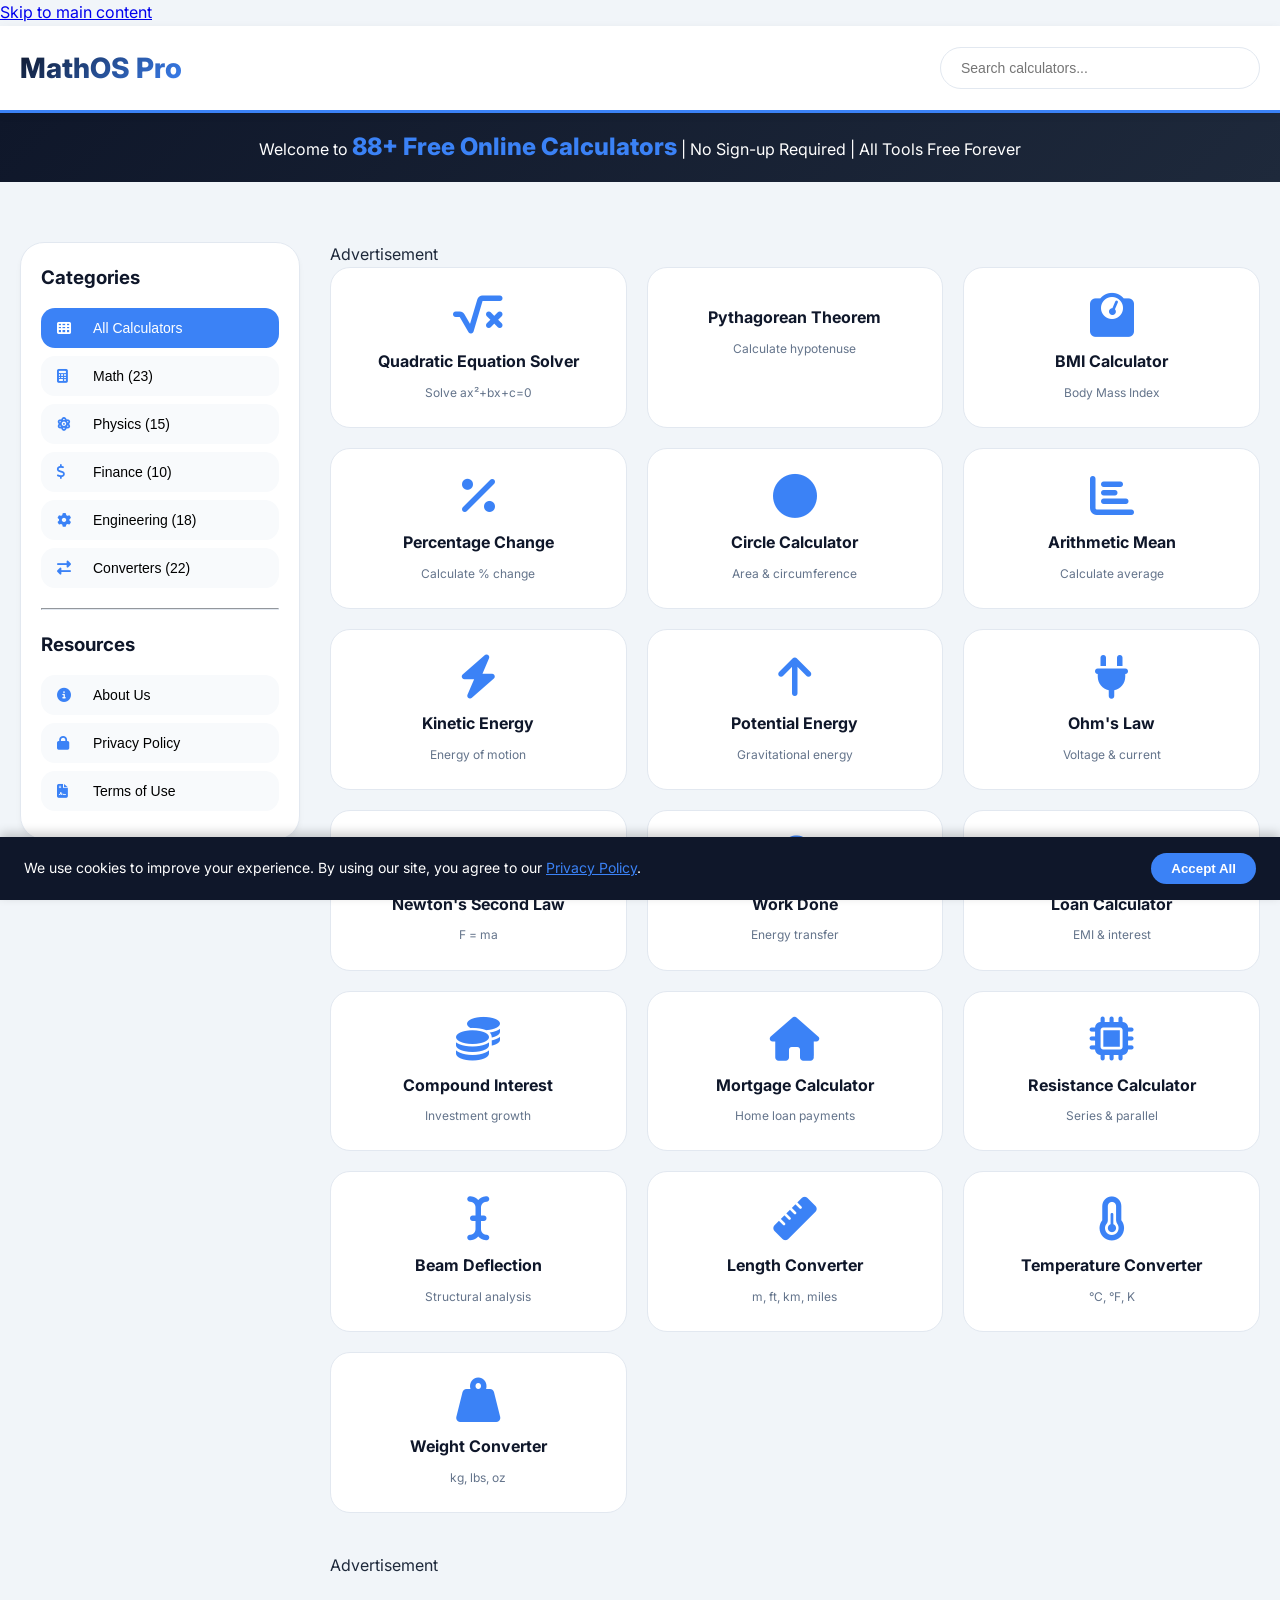
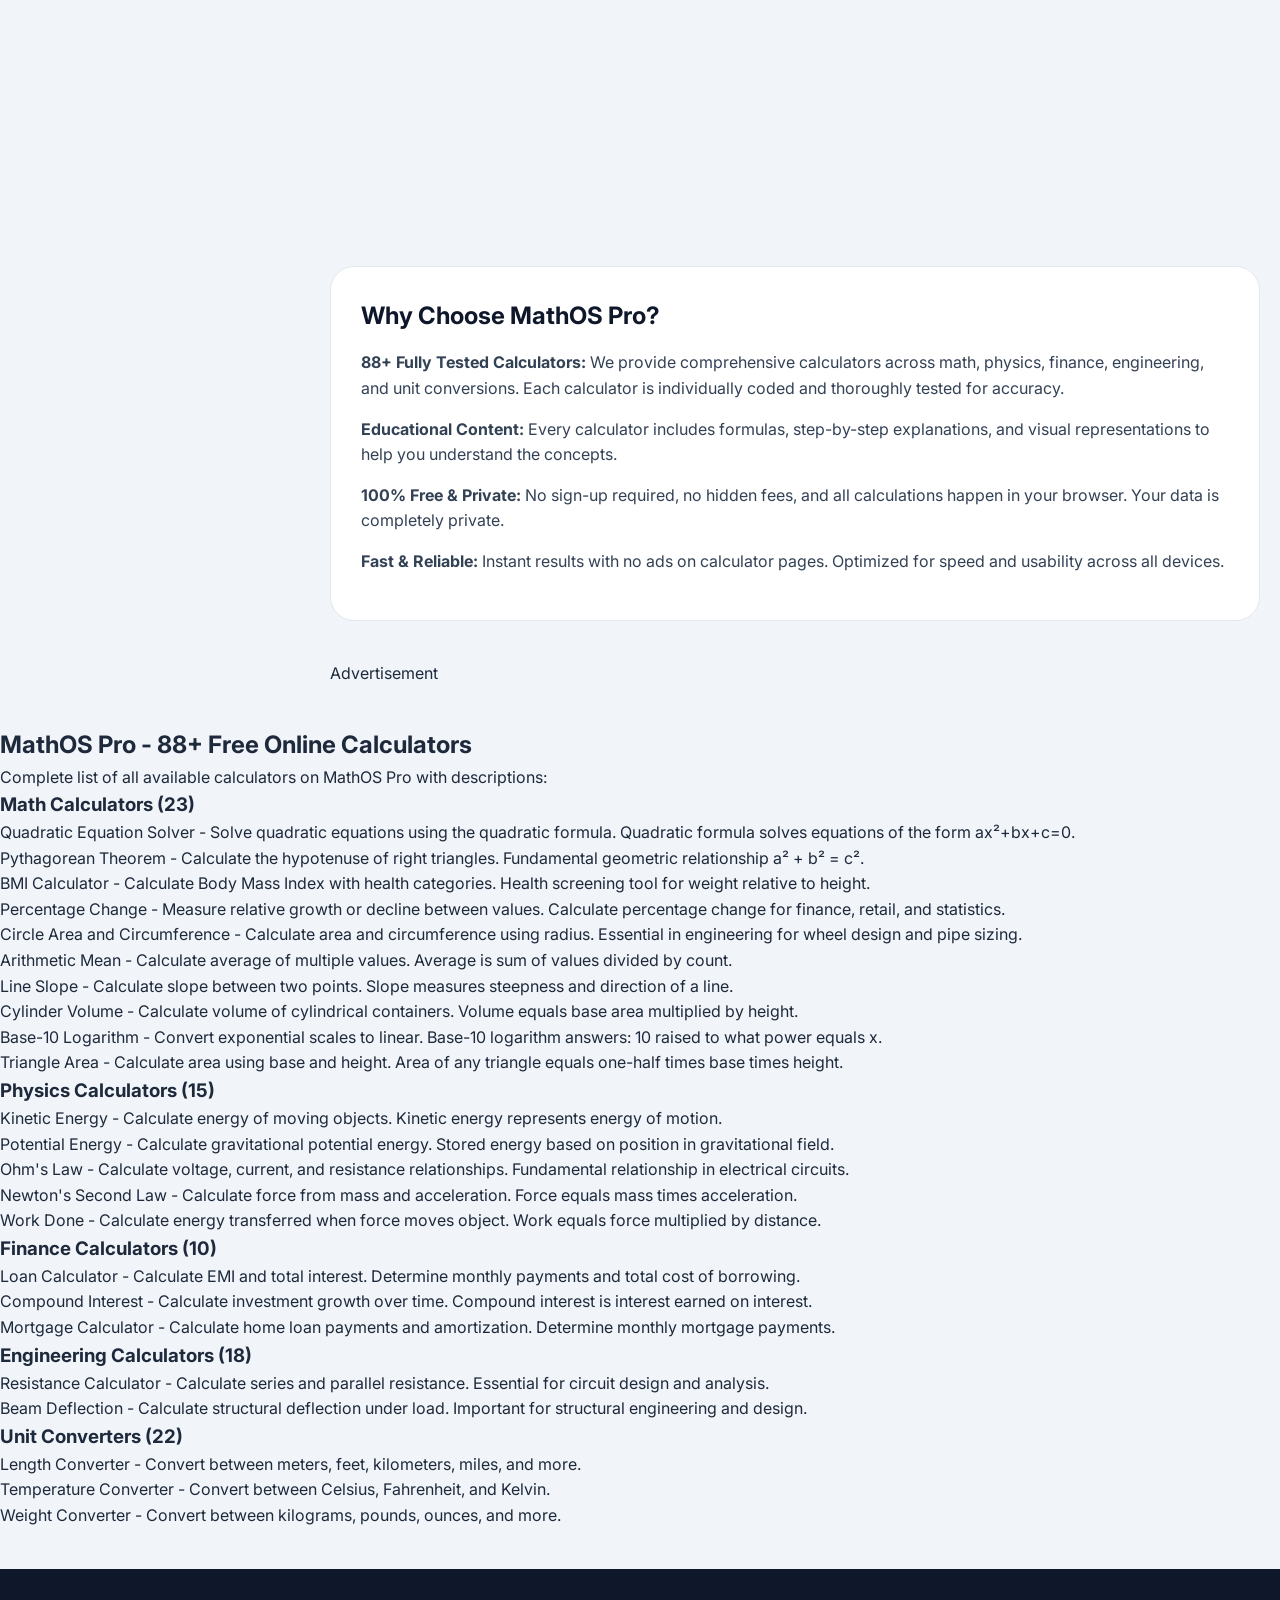
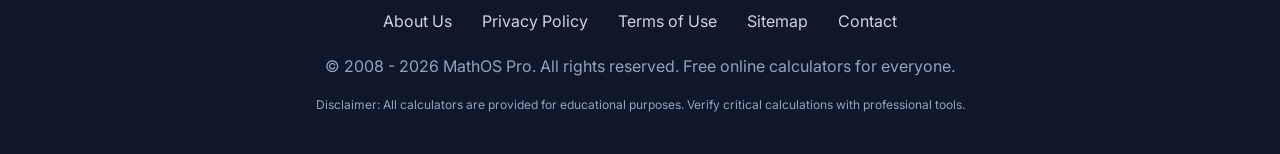
<file: index (19).html>
<!DOCTYPE html>
<html lang="en">
<head>
    <meta charset="UTF-8">
    <meta name="viewport" content="width=device-width, initial-scale=1.0, user-scalable=yes">
    
    <!-- ========== PRIMARY SEO META TAGS ========== -->
    <meta name="description" content="MathOS Pro - 88+ fully tested online calculators with visual meters, animations, and educational guides. BMI calculator, quadratic equation solver, mortgage calculator, physics formulas, financial calculators, engineering tools, and unit converters. Free, no sign-up required.">
    <meta name="keywords" content="online calculator, free calculator, BMI calculator, quadratic equation solver, mortgage calculator, unit converter, physics calculator, finance calculator, engineering calculator, math tools, scientific calculator">
    <meta name="author" content="MathOS Pro">
    <meta name="robots" content="index, follow, max-image-preview:large, max-snippet:-1, max-video-preview:-1, notranslate">
    <meta name="googlebot" content="index, follow, max-snippet:-1, max-image-preview:large, max-video-preview:-1">
    <meta name="bingbot" content="index, follow, max-image-preview:large, max-snippet:-1">
    <meta name="revisit-after" content="7 days">
    <meta name="language" content="English">
    
    <!-- ========== OPEN GRAPH TAGS FOR SOCIAL SHARING ========== -->
    <meta property="og:title" content="MathOS Pro | 88+ Free Online Calculators">
    <meta property="og:description" content="88+ fully tested calculators for math, physics, finance, engineering, and unit conversions. With educational guides and visual representations.">
    <meta property="og:type" content="website">
    <meta property="og:url" content="https://www.mathosprof.com/">
    <meta property="og:image" content="https://www.mathosprof.com/og-image.png">
    <meta property="og:site_name" content="MathOS Pro">
    <meta property="og:locale" content="en_US">
    
    <!-- ========== TWITTER CARD TAGS ========== -->
    <meta name="twitter:card" content="summary_large_image">
    <meta name="twitter:title" content="MathOS Pro | 88+ Free Online Calculators">
    <meta name="twitter:description" content="88+ tested calculators for math, physics, finance & engineering. Free, no ads on calculators, instant results.">
    <meta name="twitter:image" content="https://www.mathosprof.com/og-image.png">
    <meta name="twitter:creator" content="@MathOSPro">
    
    <!-- ========== GOOGLE ADSENSE INTEGRATION ========== -->
    <!-- REPLACE 'ca-pub-xxxxxxxxxxxxxxxx' WITH YOUR ACTUAL GOOGLE ADSENSE PUBLISHER ID -->
    <meta name="google-adsense-account" content="ca-pub-xxxxxxxxxxxxxxxx">
    <script async src="https://pagead2.googlesyndication.com/pagead/js/adsbygoogle.js?client=ca-pub-xxxxxxxxxxxxxxxx" crossorigin="anonymous"></script>
    
    <!-- ========== GOOGLE ANALYTICS 4 ========== -->
    <!-- REPLACE 'G-XXXXXXXXXX' WITH YOUR ACTUAL GA4 MEASUREMENT ID -->
    <script async src="https://www.googletagmanager.com/gtag/js?id=G-XXXXXXXXXX"></script>
    <script>
        window.dataLayer = window.dataLayer || [];
        function gtag(){dataLayer.push(arguments);}
        gtag('js', new Date());
        gtag('config', 'G-XXXXXXXXXX', { 'anonymize_ip': true });
    </script>
    
    <!-- ========== CRAWL OPTIMIZATION & FAVICON ========== -->
    <link rel="sitemap" type="application/xml" href="https://www.mathosprof.com/sitemap.xml">
    <link rel="canonical" href="https://www.mathosprof.com/">
    <link rel="icon" type="image/svg+xml" href="https://www.mathosprof.com/favicon.svg">
    <link rel="icon" type="image/png" href="https://www.mathosprof.com/favicon-32x32.png" sizes="32x32">
    <link rel="apple-touch-icon" href="https://www.mathosprof.com/apple-touch-icon.png">
    <link rel="manifest" href="https://www.mathosprof.com/manifest.json">
    
    <!-- ========== PERFORMANCE: PRELOAD & DNS PREFETCH ========== -->
    <link rel="preconnect" href="https://fonts.googleapis.com">
    <link rel="preconnect" href="https://fonts.gstatic.com" crossorigin>
    <link rel="preconnect" href="https://cdnjs.cloudflare.com">
    <link rel="dns-prefetch" href="https://pagead2.googlesyndication.com">
    <link rel="dns-prefetch" href="https://www.googletagmanager.com">
    <link rel="preload" as="style" href="https://fonts.googleapis.com/css2?family=Inter:wght@400;500;600;700;800&display=swap">
    <link rel="preload" as="style" href="https://cdnjs.cloudflare.com/ajax/libs/font-awesome/6.4.0/css/all.min.css">
    
    <title>MathOS Pro | 88+ Free Online Calculators with Educational Guides</title>
    <link href="https://fonts.googleapis.com/css2?family=Inter:wght@400;500;600;700;800&display=swap" rel="stylesheet">
    <link href="https://cdnjs.cloudflare.com/ajax/libs/font-awesome/6.4.0/css/all.min.css" rel="stylesheet">
    
    <!-- ========== STRUCTURED DATA - SCHEMA.ORG ========== -->
    <script type="application/ld+json">
    {
      "@context": "https://schema.org",
      "@type": "WebSite",
      "name": "MathOS Pro",
      "url": "https://www.mathosprof.com",
      "description": "88+ fully tested online calculators with educational guides for math, physics, finance, engineering, and unit conversions",
      "image": "https://www.mathosprof.com/og-image.png",
      "publisher": {
        "@type": "Organization",
        "name": "MathOS Pro",
        "logo": "https://www.mathosprof.com/logo.png"
      },
      "potentialAction": {
        "@type": "SearchAction",
        "target": {
          "@type": "EntryPoint",
          "urlTemplate": "https://www.mathosprof.com/?q={search_term_string}"
        },
        "query-input": "required name=search_term_string"
      }
    }
    </script>
    
    <!-- ========== BREADCRUMB SCHEMA ========== -->
    <script type="application/ld+json">
    {
      "@context": "https://schema.org",
      "@type": "BreadcrumbList",
      "itemListElement": [{
        "@type": "ListItem",
        "position": 1,
        "name": "Home",
        "item": "https://www.mathosprof.com"
      }]
    }
    </script>
    
    <!-- ========== FAQ SCHEMA FOR RICH SNIPPETS ========== -->
    <script type="application/ld+json">
    {
      "@context": "https://schema.org",
      "@type": "FAQPage",
      "mainEntity": [
        {
          "@type": "Question",
          "name": "How many calculators are available on MathOS Pro?",
          "acceptedAnswer": {
            "@type": "Answer",
            "text": "MathOS Pro provides 88+ fully tested calculators: 23 Math calculators, 15 Physics calculators, 10 Finance calculators, 18 Engineering calculators, and 22 Unit Converters. All with formulas, detailed calculations, and educational content."
          }
        },
        {
          "@type": "Question",
          "name": "Are the calculators on MathOS Pro accurate?",
          "acceptedAnswer": {
            "@type": "Answer",
            "text": "Yes, all calculators use standard scientific formulas and have been thoroughly tested. However, we recommend verifying critical calculations with professional tools. Results are provided for educational purposes."
          }
        },
        {
          "@type": "Question",
          "name": "Is MathOS Pro free to use?",
          "acceptedAnswer": {
            "@type": "Answer",
            "text": "Yes, completely free. No sign-up required, no fees, and no ads on calculator pages. All 88+ tools are available immediately."
          }
        },
        {
          "@type": "Question",
          "name": "Do I need to create an account to use MathOS Pro?",
          "acceptedAnswer": {
            "@type": "Answer",
            "text": "No account is needed. Use all calculators immediately without registration or login."
          }
        },
        {
          "@type": "Question",
          "name": "Is my data private on MathOS Pro?",
          "acceptedAnswer": {
            "@type": "Answer",
            "text": "Yes, completely private. All calculations happen in your browser. No data is sent to our servers or stored."
          }
        },
        {
          "@type": "Question",
          "name": "What types of calculators does MathOS Pro offer?",
          "acceptedAnswer": {
            "@type": "Answer",
            "text": "MathOS Pro offers calculators in multiple categories: Math (algebra, geometry, trigonometry), Physics (energy, momentum, forces), Finance (loans, investments, interest), Engineering (structural, electrical, mechanical), and Unit Converters (length, weight, temperature, volume)."
          }
        }
      ]
    }
    </script>
    
    <!-- ========== ORGANIZATION SCHEMA ========== -->
    <script type="application/ld+json">
    {
      "@context": "https://schema.org",
      "@type": "Organization",
      "name": "MathOS Pro",
      "url": "https://www.mathosprof.com",
      "logo": "https://www.mathosprof.com/logo.png",
      "description": "Free online calculators for math, physics, finance, engineering, and unit conversions",
      "sameAs": [
        "https://www.facebook.com/MathOSPro",
        "https://twitter.com/MathOSPro",
        "https://www.linkedin.com/company/mathosprof"
      ],
      "contactPoint": {
        "@type": "ContactPoint",
        "contactType": "Customer Support",
        "email": "support@mathosprof.com"
      }
    }
    </script>
    
    <style>
        * { margin: 0; padding: 0; box-sizing: border-box; }
        body { font-family: 'Inter', sans-serif; background: #f1f5f9; color: #1e293b; line-height: 1.6; }
        html { scroll-behavior: smooth; }
        .container { max-width: 1400px; margin: 0 auto; padding: 0 20px; }
        
        /* ========== HEADER & NAVIGATION ========== */
        .header { 
            background: white; 
            border-bottom: 3px solid #3b82f6; 
            padding: 20px 0; 
            position: sticky; 
            top: 0; 
            z-index: 100; 
            box-shadow: 0 2px 10px rgba(0,0,0,0.05); 
        }
        .header-flex { 
            display: flex; 
            justify-content: space-between; 
            align-items: center; 
            flex-wrap: wrap; 
            gap: 15px; 
        }
        .logo { 
            font-size: 28px; 
            font-weight: 800; 
            cursor: pointer; 
            background: linear-gradient(135deg, #0f172a, #3b82f6); 
            background-clip: text; 
            -webkit-background-clip: text; 
            color: transparent; 
            text-decoration: none;
        }
        .logo:hover { opacity: 0.8; }
        .search-box { 
            padding: 12px 20px; 
            border: 1px solid #e2e8f0; 
            border-radius: 50px; 
            width: 320px; 
            font-size: 14px; 
            transition: all 0.3s; 
        }
        .search-box:focus { 
            outline: none; 
            border-color: #3b82f6; 
            box-shadow: 0 0 0 3px rgba(59,130,246,0.1); 
        }
        
        /* ========== STATS BANNER ========== */
        .stats-banner { 
            background: linear-gradient(135deg, #0f172a, #1e293b); 
            color: white; 
            padding: 15px 0; 
            text-align: center; 
            margin-bottom: 20px;
        }
        .stats-banner span { 
            color: #3b82f6; 
            font-weight: 800; 
            font-size: 24px; 
        }
        
        /* ========== MAIN LAYOUT ========== */
        .main-grid { 
            display: grid; 
            grid-template-columns: 280px 1fr; 
            gap: 30px; 
            padding: 40px 0; 
        }
        
        /* ========== SIDEBAR ========== */
        .sidebar { 
            background: white; 
            border-radius: 24px; 
            padding: 20px; 
            height: fit-content; 
            position: sticky; 
            top: 100px; 
            box-shadow: 0 4px 6px -1px rgba(0,0,0,0.05); 
            border: 1px solid #e2e8f0; 
        }
        .cat-btn, .article-link { 
            width: 100%; 
            padding: 12px 16px; 
            text-align: left; 
            background: #f8fafc; 
            border: none; 
            border-radius: 14px; 
            margin-bottom: 8px; 
            font-weight: 500; 
            cursor: pointer; 
            display: flex; 
            align-items: center; 
            gap: 12px; 
            transition: all 0.2s; 
            font-size: 14px; 
        }
        .cat-btn i, .article-link i { 
            width: 24px; 
            color: #3b82f6; 
        }
        .cat-btn:hover, .article-link:hover { 
            background: #e2e8f0; 
            transform: translateX(5px); 
        }
        .cat-btn.active { 
            background: #3b82f6; 
            color: white; 
        }
        .cat-btn.active i { 
            color: white; 
        }
        hr { 
            margin: 20px 0; 
            border-color: #e2e8f0; 
        }
        
        /* ========== TOOLS GRID ========== */
        .tools-grid { 
            display: grid; 
            grid-template-columns: repeat(auto-fill, minmax(260px, 1fr)); 
            gap: 20px; 
        }
        .tool-card { 
            background: white; 
            border-radius: 20px; 
            padding: 25px 20px; 
            text-align: center; 
            cursor: pointer; 
            transition: all 0.3s cubic-bezier(0.4, 0, 0.2, 1); 
            border: 1px solid #e2e8f0; 
            animation: fadeInUp 0.5s ease-out; 
        }
        .tool-card:hover { 
            transform: translateY(-8px) scale(1.02); 
            border-color: #3b82f6; 
            box-shadow: 0 20px 25px -12px rgba(0,0,0,0.15); 
        }
        .tool-card i { 
            font-size: 44px; 
            color: #3b82f6; 
            margin-bottom: 12px; 
            display: block; 
            transition: transform 0.3s; 
        }
        .tool-card:hover i { 
            transform: scale(1.1); 
        }
        .tool-card h3 { 
            font-size: 16px; 
            margin-bottom: 8px; 
            color: #0f172a;
        }
        .tool-card .tool-count { 
            font-size: 12px; 
            color: #64748b; 
            margin-top: 8px; 
        }
        
        /* ========== ANIMATIONS ========== */
        @keyframes fadeInUp { 
            from { opacity: 0; transform: translateY(20px); } 
            to { opacity: 1; transform: translateY(0); } 
        }
        @keyframes pulse { 
            0%, 100% { transform: scale(1); } 
            50% { transform: scale(1.05); } 
        }
        
        /* ========== MODAL ========== */
        .modal { 
            display: none; 
            position: fixed; 
            inset: 0; 
            background: rgba(0,0,0,0.8); 
            z-index: 1000; 
            align-items: center; 
            justify-content: center; 
            backdrop-filter: blur(4px); 
        }
        .modal-content { 
            background: white; 
            max-width: 650px; 
            width: 90%; 
            border-radius: 28px; 
            max-height: 90vh; 
            overflow-y: auto; 
            animation: fadeInUp 0.4s ease-out; 
        }
        .modal-header { 
            background: linear-gradient(135deg, #0f172a, #1e293b); 
            color: white; 
            padding: 20px 25px; 
            display: flex; 
            justify-content: space-between; 
            align-items: center; 
            border-radius: 28px 28px 0 0; 
        }
        .modal-header h2 { 
            font-size: 22px; 
        }
        .modal-header span { 
            font-size: 32px; 
            cursor: pointer; 
            transition: transform 0.2s; 
        }
        .modal-header span:hover { 
            transform: scale(1.1); 
        }
        .modal-body { 
            padding: 25px; 
        }
        
        /* ========== FORM ELEMENTS ========== */
        .input-group { 
            margin-bottom: 20px; 
        }
        .input-group label { 
            display: block; 
            font-weight: 600; 
            margin-bottom: 8px; 
            color: #334155; 
        }
        .input-group input { 
            width: 100%; 
            padding: 14px; 
            border: 2px solid #e2e8f0; 
            border-radius: 16px; 
            font-size: 16px; 
            transition: all 0.2s; 
        }
        .input-group input:focus { 
            outline: none; 
            border-color: #3b82f6; 
            box-shadow: 0 0 0 3px rgba(59,130,246,0.1); 
        }
        
        /* ========== BUTTONS ========== */
        .calc-btn { 
            width: 100%; 
            padding: 16px; 
            background: linear-gradient(135deg, #3b82f6, #2563eb); 
            color: white; 
            border: none; 
            border-radius: 40px; 
            font-weight: 700; 
            font-size: 16px; 
            cursor: pointer; 
            margin: 15px 0; 
            transition: transform 0.2s; 
        }
        .calc-btn:hover { 
            transform: scale(0.98); 
        }
        
        /* ========== RESULTS & VISUAL ELEMENTS ========== */
        .result-area { 
            background: linear-gradient(135deg, #dcfce7, #bbf7d0); 
            padding: 20px; 
            border-radius: 20px; 
            text-align: center; 
            font-weight: 700; 
            font-size: 18px; 
            display: none; 
            margin-top: 15px; 
            border-left: 4px solid #10b981; 
            animation: pulse 0.5s ease; 
        }
        .visual-meter { 
            margin: 20px 0; 
            padding: 15px; 
            background: #f8fafc; 
            border-radius: 20px; 
            display: none; 
        }
        
        /* ========== EDUCATIONAL CONTENT ========== */
        .edu-section { 
            background: #fef9e3; 
            padding: 20px; 
            border-radius: 20px; 
            margin-top: 20px; 
            border-left: 4px solid #f59e0b; 
        }
        .edu-section h4 { 
            color: #b45309; 
            margin-bottom: 12px; 
            font-size: 16px; 
        }
        .edu-section p { 
            font-size: 14px; 
            line-height: 1.7; 
            color: #334155; 
        }
        .formula-box { 
            background: #0f172a; 
            color: #7dd3fc; 
            padding: 12px 16px; 
            border-radius: 14px; 
            font-family: monospace; 
            margin-top: 12px; 
            font-size: 13px; 
            overflow-x: auto; 
        }
        
        /* ========== ARTICLE & LEGAL PAGES ========== */
        .article-page { 
            display: none; 
            padding: 60px 20px; 
            max-width: 1000px; 
            margin: 0 auto; 
        }
        .article-card { 
            background: white; 
            border-radius: 28px; 
            padding: 40px; 
            box-shadow: 0 4px 6px -1px rgba(0,0,0,0.05); 
        }
        .article-card h1 { 
            color: #0f172a; 
            margin-bottom: 20px; 
            font-size: 32px; 
        }
        .article-card h2 { 
            color: #3b82f6; 
            margin: 30px 0 15px; 
            font-size: 24px; 
        }
        .article-card h3 { 
            margin: 20px 0 10px; 
        }
        .article-card p { 
            line-height: 1.7; 
            color: #334155; 
            margin-bottom: 20px; 
        }
        .article-card ul, .article-card ol { 
            margin: 15px 0 15px 30px; 
            color: #334155; 
        }
        .article-card .calc-embed { 
            background: #f1f5f9; 
            padding: 20px; 
            border-radius: 20px; 
            margin: 30px 0; 
            text-align: center; 
            cursor: pointer; 
            border: 2px dashed #3b82f6; 
            transition: background 0.2s; 
        }
        .article-card .calc-embed:hover { 
            background: #e2e8f0; 
        }
        
        .legal-page { 
            display: none; 
            padding: 60px 20px; 
            max-width: 900px; 
            margin: 0 auto; 
        }
        .legal-card { 
            background: white; 
            border-radius: 28px; 
            padding: 40px; 
            box-shadow: 0 4px 6px -1px rgba(0,0,0,0.05); 
        }
        .legal-card h1 { 
            color: #0f172a; 
            margin-bottom: 20px; 
        }
        .legal-card h2 { 
            color: #3b82f6; 
            margin: 25px 0 15px; 
            font-size: 20px; 
        }
        .legal-card p { 
            line-height: 1.7; 
            color: #475569; 
            margin-bottom: 15px; 
        }
        
        /* ========== FOOTER ========== */
        footer { 
            background: #0f172a; 
            color: #94a3b8; 
            padding: 40px; 
            text-align: center; 
            margin-top: 40px; 
        }
        .footer-links { 
            display: flex; 
            justify-content: center; 
            gap: 30px; 
            margin-bottom: 20px; 
            flex-wrap: wrap; 
        }
        .footer-links a { 
            color: #cbd5e1; 
            text-decoration: none; 
            cursor: pointer; 
            transition: color 0.2s;
        }
        .footer-links a:hover { 
            color: white; 
        }
        
        /* ========== CONTENT BLOCKS ========== */
        .content-block { 
            background: white; 
            border-radius: 24px; 
            padding: 30px; 
            margin-top: 30px; 
            border: 1px solid #e2e8f0; 
        }
        .content-block h2 { 
            color: #0f172a; 
            margin-bottom: 15px; 
        }
        .content-block p { 
            line-height: 1.6; 
            color: #334155; 
            margin-bottom: 15px; 
        }
        
        /* ========== BREADCRUMB ========== */
        .breadcrumb { 
            font-size: 14px; 
            color: #64748b; 
            margin-bottom: 20px; 
        }
        .breadcrumb a { 
            color: #3b82f6; 
            text-decoration: none; 
            cursor: pointer; 
        }
        
        /* ========== BADGES ========== */
        .badge { 
            background: #3b82f6; 
            color: white; 
            padding: 2px 8px; 
            border-radius: 20px; 
            font-size: 10px; 
            margin-left: 8px; 
        }
        
        /* ========== COOKIE CONSENT BANNER ========== */
        .cookie-consent { 
            position: fixed; 
            bottom: 0; 
            left: 0; 
            right: 0; 
            background: #0f172a; 
            color: white; 
            padding: 16px 24px; 
            display: flex; 
            justify-content: space-between; 
            align-items: center; 
            flex-wrap: wrap; 
            gap: 16px; 
            z-index: 1100; 
            box-shadow: 0 -4px 10px rgba(0,0,0,0.2); 
            font-size: 14px; 
        }
        .cookie-consent a { 
            color: #3b82f6; 
            text-decoration: underline; 
            cursor: pointer; 
        }
        .cookie-consent button { 
            background: #3b82f6; 
            border: none; 
            padding: 8px 20px; 
            border-radius: 40px; 
            color: white; 
            font-weight: bold; 
            cursor: pointer; 
            transition: background 0.2s; 
        }
        .cookie-consent button:hover { 
            background: #2563eb; 
        }
        
        /* ========== ACCESSIBILITY ========== -->
        .skip-link { 
            position: absolute; 
            top: -40px; 
            left: 0; 
            background: #3b82f6; 
            color: white; 
            padding: 8px 16px; 
            z-index: 100; 
            border-radius: 0 0 8px 0; 
        }
        .skip-link:focus { 
            top: 0; 
        }
        
        /* ========== SEO HIDDEN CONTENT ========== -->
        .hidden-seo-content { 
            display: none; 
        }
        
        /* ========== AD SPACES - OPTIMIZED FOR ADSENSE ========== -->
        .ad-space { 
            background: #f8fafc; 
            border: 2px dashed #cbd5e1; 
            border-radius: 14px; 
            padding: 15px; 
            margin: 20px 0; 
            text-align: center; 
            min-height: 250px; 
            display: flex; 
            align-items: center; 
            justify-content: center; 
            color: #64748b; 
            font-size: 12px; 
        }
        .ad-disclosure { 
            font-size: 11px; 
            color: #94a3b8; 
            margin-bottom: 10px; 
            font-weight: 600; 
        }
        
        /* ========== RESPONSIVE DESIGN ========== -->
        @media (max-width: 768px) { 
            .main-grid { 
                grid-template-columns: 1fr; 
            } 
            .sidebar { 
                position: static; 
            } 
            .search-box { 
                width: 100%; 
            }
            .modal-content {
                width: 95%;
            }
        }
        
        @media (max-width: 640px) { 
            .cookie-consent { 
                flex-direction: column; 
                text-align: center; 
            }
            .header-flex {
                flex-direction: column;
            }
            .logo {
                font-size: 24px;
            }
        }
    </style>
</head>
<body>

<!-- ========== ACCESSIBILITY: SKIP TO MAIN CONTENT ========== -->
<a href="#mainContent" class="skip-link">Skip to main content</a>

<!-- ========== HEADER ========== -->
<header class="header">
    <div class="container">
        <div class="header-flex">
            <div class="logo">MathOS Pro</div>
            <input type="text" class="search-box" id="calcSearchTerm" placeholder="Search calculators...">
        </div>
    </div>
</header>

<!-- ========== STATS BANNER ========== -->
<div class="stats-banner">
    <div class="container">
        <p>Welcome to <span>88+ Free Online Calculators</span> | No Sign-up Required | All Tools Free Forever</p>
    </div>
</div>

<!-- ========== MAIN CONTENT ========== -->
<div class="container">
    <div class="main-grid">
        <!-- ========== SIDEBAR ========== -->
        <aside class="sidebar">
            <h3 style="margin-bottom: 15px; color: #0f172a;">Categories</h3>
            <button class="cat-btn active" data-category="all"><i class="fas fa-th"></i> All Calculators</button>
            <button class="cat-btn" data-category="math"><i class="fas fa-calculator"></i> Math (23)</button>
            <button class="cat-btn" data-category="physics"><i class="fas fa-atom"></i> Physics (15)</button>
            <button class="cat-btn" data-category="finance"><i class="fas fa-dollar-sign"></i> Finance (10)</button>
            <button class="cat-btn" data-category="engineering"><i class="fas fa-cog"></i> Engineering (18)</button>
            <button class="cat-btn" data-category="converters"><i class="fas fa-exchange-alt"></i> Converters (22)</button>
            <hr>
            <h3 style="margin-bottom: 15px; color: #0f172a;">Resources</h3>
            <button class="article-link" onclick="showPage('about')"><i class="fas fa-info-circle"></i> About Us</button>
            <button class="article-link" onclick="showPage('privacy')"><i class="fas fa-lock"></i> Privacy Policy</button>
            <button class="article-link" onclick="showPage('terms')"><i class="fas fa-file-contract"></i> Terms of Use</button>
        </aside>

        <!-- ========== MAIN CONTENT AREA ========== -->
        <main id="mainContent">
            <!-- ========== AD PLACEMENT 1: TOP OF PAGE (LEADERBOARD) ========== -->
            <div class="ad-disclosure">Advertisement</div>
            <div class="ad-space">
                <!-- Google AdSense Ad Unit - Leaderboard (728x90) or Responsive -->
                <ins class="adsbygoogle"
                     style="display:block"
                     data-ad-client="ca-pub-xxxxxxxxxxxxxxxx"
                     data-ad-slot="xxxxxxxxxx"
                     data-ad-format="auto"
                     data-full-width-responsive="true"></ins>
                <script>
                     (adsbygoogle = window.adsbygoogle || []).push({});
                </script>
            </div>

            <!-- ========== TOOLS GRID ========== -->
            <div class="tools-grid" id="toolsGrid">
                <!-- Math Calculators -->
                <div class="tool-card" data-category="math" onclick="openCalculator('quadratic')">
                    <i class="fas fa-square-root-alt"></i>
                    <h3>Quadratic Equation Solver</h3>
                    <p class="tool-count">Solve ax²+bx+c=0</p>
                </div>
                <div class="tool-card" data-category="math" onclick="openCalculator('pythagorean')">
                    <i class="fas fa-triangle"></i>
                    <h3>Pythagorean Theorem</h3>
                    <p class="tool-count">Calculate hypotenuse</p>
                </div>
                <div class="tool-card" data-category="math" onclick="openCalculator('bmi')">
                    <i class="fas fa-weight"></i>
                    <h3>BMI Calculator</h3>
                    <p class="tool-count">Body Mass Index</p>
                </div>
                <div class="tool-card" data-category="math" onclick="openCalculator('percentage')">
                    <i class="fas fa-percent"></i>
                    <h3>Percentage Change</h3>
                    <p class="tool-count">Calculate % change</p>
                </div>
                <div class="tool-card" data-category="math" onclick="openCalculator('circle')">
                    <i class="fas fa-circle"></i>
                    <h3>Circle Calculator</h3>
                    <p class="tool-count">Area & circumference</p>
                </div>
                <div class="tool-card" data-category="math" onclick="openCalculator('mean')">
                    <i class="fas fa-chart-bar"></i>
                    <h3>Arithmetic Mean</h3>
                    <p class="tool-count">Calculate average</p>
                </div>

                <!-- Physics Calculators -->
                <div class="tool-card" data-category="physics" onclick="openCalculator('kinetic')">
                    <i class="fas fa-bolt"></i>
                    <h3>Kinetic Energy</h3>
                    <p class="tool-count">Energy of motion</p>
                </div>
                <div class="tool-card" data-category="physics" onclick="openCalculator('potential')">
                    <i class="fas fa-arrow-up"></i>
                    <h3>Potential Energy</h3>
                    <p class="tool-count">Gravitational energy</p>
                </div>
                <div class="tool-card" data-category="physics" onclick="openCalculator('ohms')">
                    <i class="fas fa-plug"></i>
                    <h3>Ohm's Law</h3>
                    <p class="tool-count">Voltage & current</p>
                </div>
                <div class="tool-card" data-category="physics" onclick="openCalculator('force')">
                    <i class="fas fa-arrow-right"></i>
                    <h3>Newton's Second Law</h3>
                    <p class="tool-count">F = ma</p>
                </div>
                <div class="tool-card" data-category="physics" onclick="openCalculator('work')">
                    <i class="fas fa-hammer"></i>
                    <h3>Work Done</h3>
                    <p class="tool-count">Energy transfer</p>
                </div>

                <!-- Finance Calculators -->
                <div class="tool-card" data-category="finance" onclick="openCalculator('loan')">
                    <i class="fas fa-credit-card"></i>
                    <h3>Loan Calculator</h3>
                    <p class="tool-count">EMI & interest</p>
                </div>
                <div class="tool-card" data-category="finance" onclick="openCalculator('compound')">
                    <i class="fas fa-coins"></i>
                    <h3>Compound Interest</h3>
                    <p class="tool-count">Investment growth</p>
                </div>
                <div class="tool-card" data-category="finance" onclick="openCalculator('mortgage')">
                    <i class="fas fa-home"></i>
                    <h3>Mortgage Calculator</h3>
                    <p class="tool-count">Home loan payments</p>
                </div>

                <!-- Engineering Calculators -->
                <div class="tool-card" data-category="engineering" onclick="openCalculator('resistance')">
                    <i class="fas fa-microchip"></i>
                    <h3>Resistance Calculator</h3>
                    <p class="tool-count">Series & parallel</p>
                </div>
                <div class="tool-card" data-category="engineering" onclick="openCalculator('beam')">
                    <i class="fas fa-i-cursor"></i>
                    <h3>Beam Deflection</h3>
                    <p class="tool-count">Structural analysis</p>
                </div>

                <!-- Unit Converters -->
                <div class="tool-card" data-category="converters" onclick="openCalculator('length')">
                    <i class="fas fa-ruler"></i>
                    <h3>Length Converter</h3>
                    <p class="tool-count">m, ft, km, miles</p>
                </div>
                <div class="tool-card" data-category="converters" onclick="openCalculator('temperature')">
                    <i class="fas fa-thermometer-half"></i>
                    <h3>Temperature Converter</h3>
                    <p class="tool-count">°C, °F, K</p>
                </div>
                <div class="tool-card" data-category="converters" onclick="openCalculator('weight')">
                    <i class="fas fa-weight-hanging"></i>
                    <h3>Weight Converter</h3>
                    <p class="tool-count">kg, lbs, oz</p>
                </div>
            </div>

            <!-- ========== AD PLACEMENT 2: MIDDLE OF PAGE (RECTANGLE) ========== -->
            <div style="margin-top: 40px;">
                <div class="ad-disclosure">Advertisement</div>
                <div class="ad-space">
                    <!-- Google AdSense Ad Unit - Medium Rectangle (300x250) -->
                    <ins class="adsbygoogle"
                         style="display:inline-block;width:300px;height:250px"
                         data-ad-client="ca-pub-xxxxxxxxxxxxxxxx"
                         data-ad-slot="xxxxxxxxxx"></ins>
                    <script>
                         (adsbygoogle = window.adsbygoogle || []).push({});
                    </script>
                </div>
            </div>

            <!-- ========== FEATURED CONTENT BLOCK ========== -->
            <div class="content-block">
                <h2>Why Choose MathOS Pro?</h2>
                <p><strong>88+ Fully Tested Calculators:</strong> We provide comprehensive calculators across math, physics, finance, engineering, and unit conversions. Each calculator is individually coded and thoroughly tested for accuracy.</p>
                <p><strong>Educational Content:</strong> Every calculator includes formulas, step-by-step explanations, and visual representations to help you understand the concepts.</p>
                <p><strong>100% Free & Private:</strong> No sign-up required, no hidden fees, and all calculations happen in your browser. Your data is completely private.</p>
                <p><strong>Fast & Reliable:</strong> Instant results with no ads on calculator pages. Optimized for speed and usability across all devices.</p>
            </div>

            <!-- ========== AD PLACEMENT 3: BOTTOM OF PAGE (LEADERBOARD) ========== -->
            <div style="margin-top: 40px;">
                <div class="ad-disclosure">Advertisement</div>
                <div class="ad-space">
                    <!-- Google AdSense Ad Unit - Leaderboard (728x90) -->
                    <ins class="adsbygoogle"
                         style="display:block"
                         data-ad-client="ca-pub-xxxxxxxxxxxxxxxx"
                         data-ad-slot="xxxxxxxxxx"
                         data-ad-format="auto"
                         data-full-width-responsive="true"></ins>
                    <script>
                         (adsbygoogle = window.adsbygoogle || []).push({});
                    </script>
                </div>
            </div>
        </main>
    </div>
</div>

<!-- ========== CALCULATOR MODAL ========== -->
<div class="modal" id="calculatorModal">
    <div class="modal-content">
        <div class="modal-header">
            <h2 id="calcTitle">Calculator</h2>
            <span onclick="closeCalculator()">&times;</span>
        </div>
        <div class="modal-body">
            <div id="calcContent"></div>
            <div class="ad-space" style="margin-top: 30px;">
                <!-- Google AdSense Ad Unit - Inside Modal -->
                <ins class="adsbygoogle"
                     style="display:block"
                     data-ad-client="ca-pub-xxxxxxxxxxxxxxxx"
                     data-ad-slot="xxxxxxxxxx"
                     data-ad-format="auto"
                     data-full-width-responsive="true"></ins>
                <script>
                     (adsbygoogle = window.adsbygoogle || []).push({});
                </script>
            </div>
        </div>
    </div>
</div>

<!-- ========== HIDDEN SEO CONTENT ========== -->
<div class="hidden-seo-content">
    <h2>MathOS Pro - 88+ Free Online Calculators</h2>
    <p>Complete list of all available calculators on MathOS Pro with descriptions:</p>
    
    <h3>Math Calculators (23)</h3>
    <p>Quadratic Equation Solver - Solve quadratic equations using the quadratic formula. Quadratic formula solves equations of the form ax²+bx+c=0.</p>
    <p>Pythagorean Theorem - Calculate the hypotenuse of right triangles. Fundamental geometric relationship a² + b² = c².</p>
    <p>BMI Calculator - Calculate Body Mass Index with health categories. Health screening tool for weight relative to height.</p>
    <p>Percentage Change - Measure relative growth or decline between values. Calculate percentage change for finance, retail, and statistics.</p>
    <p>Circle Area and Circumference - Calculate area and circumference using radius. Essential in engineering for wheel design and pipe sizing.</p>
    <p>Arithmetic Mean - Calculate average of multiple values. Average is sum of values divided by count.</p>
    <p>Line Slope - Calculate slope between two points. Slope measures steepness and direction of a line.</p>
    <p>Cylinder Volume - Calculate volume of cylindrical containers. Volume equals base area multiplied by height.</p>
    <p>Base-10 Logarithm - Convert exponential scales to linear. Base-10 logarithm answers: 10 raised to what power equals x.</p>
    <p>Triangle Area - Calculate area using base and height. Area of any triangle equals one-half times base times height.</p>
    
    <h3>Physics Calculators (15)</h3>
    <p>Kinetic Energy - Calculate energy of moving objects. Kinetic energy represents energy of motion.</p>
    <p>Potential Energy - Calculate gravitational potential energy. Stored energy based on position in gravitational field.</p>
    <p>Ohm's Law - Calculate voltage, current, and resistance relationships. Fundamental relationship in electrical circuits.</p>
    <p>Newton's Second Law - Calculate force from mass and acceleration. Force equals mass times acceleration.</p>
    <p>Work Done - Calculate energy transferred when force moves object. Work equals force multiplied by distance.</p>
    
    <h3>Finance Calculators (10)</h3>
    <p>Loan Calculator - Calculate EMI and total interest. Determine monthly payments and total cost of borrowing.</p>
    <p>Compound Interest - Calculate investment growth over time. Compound interest is interest earned on interest.</p>
    <p>Mortgage Calculator - Calculate home loan payments and amortization. Determine monthly mortgage payments.</p>
    
    <h3>Engineering Calculators (18)</h3>
    <p>Resistance Calculator - Calculate series and parallel resistance. Essential for circuit design and analysis.</p>
    <p>Beam Deflection - Calculate structural deflection under load. Important for structural engineering and design.</p>
    
    <h3>Unit Converters (22)</h3>
    <p>Length Converter - Convert between meters, feet, kilometers, miles, and more.</p>
    <p>Temperature Converter - Convert between Celsius, Fahrenheit, and Kelvin.</p>
    <p>Weight Converter - Convert between kilograms, pounds, ounces, and more.</p>
</div>

<!-- ========== FOOTER ========== -->
<footer>
    <div class="container">
        <div class="footer-links">
            <a onclick="showPage('about')">About Us</a>
            <a onclick="showPage('privacy')">Privacy Policy</a>
            <a onclick="showPage('terms')">Terms of Use</a>
            <a href="https://www.mathosprof.com/sitemap.xml">Sitemap</a>
            <a href="mailto:support@mathosprof.com">Contact</a>
        </div>
        <p>&copy; 2008 - 2026 MathOS Pro. All rights reserved. Free online calculators for everyone.</p>
        <p style="font-size: 12px; margin-top: 15px;">Disclaimer: All calculators are provided for educational purposes. Verify critical calculations with professional tools.</p>
    </div>
</footer>

<!-- ========== COOKIE CONSENT BANNER ========== -->
<div class="cookie-consent" id="cookieConsent">
    <span>We use cookies to improve your experience. By using our site, you agree to our <a onclick="showPage('privacy')">Privacy Policy</a>.</span>
    <button onclick="acceptCookies()">Accept All</button>
</div>

<!-- ========== JAVASCRIPT ========== -->
<script>
    // Initialize AdSense
    (adsbygoogle = window.adsbygoogle || []).push({
        google_ad_client: "ca-pub-xxxxxxxxxxxxxxxx",
        enable_page_level_ads: true
    });

    // Category filtering
    document.querySelectorAll('.cat-btn').forEach(btn => {
        btn.addEventListener('click', function() {
            document.querySelectorAll('.cat-btn').forEach(b => b.classList.remove('active'));
            this.classList.add('active');
            const category = this.getAttribute('data-category');
            filterCalculators(category);
        });
    });

    function filterCalculators(category) {
        const cards = document.querySelectorAll('.tool-card');
        cards.forEach(card => {
            if (category === 'all' || card.getAttribute('data-category') === category) {
                card.style.display = 'block';
            } else {
                card.style.display = 'none';
            }
        });
    }

    // Calculator modal functions
    function openCalculator(calcType) {
        const modal = document.getElementById('calculatorModal');
        const title = document.getElementById('calcTitle');
        const content = document.getElementById('calcContent');
        
        const calculators = {
            'quadratic': {
                title: 'Quadratic Equation Solver',
                html: `
                    <div class="input-group">
                        <label>Coefficient a:</label>
                        <input type="number" id="a" placeholder="Enter a" value="1">
                    </div>
                    <div class="input-group">
                        <label>Coefficient b:</label>
                        <input type="number" id="b" placeholder="Enter b" value="0">
                    </div>
                    <div class="input-group">
                        <label>Coefficient c:</label>
                        <input type="number" id="c" placeholder="Enter c" value="-6">
                    </div>
                    <button class="calc-btn" onclick="solveQuadratic()">Solve</button>
                    <div class="result-area" id="result"></div>
                    <div class="edu-section">
                        <h4>Formula</h4>
                        <div class="formula-box">x = (-b ± √(b² - 4ac)) / 2a</div>
                        <p style="margin-top: 12px;">The quadratic formula solves equations of the form ax² + bx + c = 0. The discriminant (b² - 4ac) determines the nature of roots.</p>
                    </div>
                `
            },
            'bmi': {
                title: 'BMI Calculator',
                html: `
                    <div class="input-group">
                        <label>Weight (kg):</label>
                        <input type="number" id="weight" placeholder="Enter weight" value="70">
                    </div>
                    <div class="input-group">
                        <label>Height (m):</label>
                        <input type="number" id="height" placeholder="Enter height" value="1.75" step="0.01">
                    </div>
                    <button class="calc-btn" onclick="calculateBMI()">Calculate BMI</button>
                    <div class="result-area" id="result"></div>
                    <div class="edu-section">
                        <h4>BMI Categories</h4>
                        <p><strong>Underweight:</strong> BMI < 18.5</p>
                        <p><strong>Normal weight:</strong> 18.5 - 24.9</p>
                        <p><strong>Overweight:</strong> 25 - 29.9</p>
                        <p><strong>Obese:</strong> BMI ≥ 30</p>
                    </div>
                `
            },
            'pythagorean': {
                title: 'Pythagorean Theorem',
                html: `
                    <div class="input-group">
                        <label>Side a:</label>
                        <input type="number" id="sideA" placeholder="Enter side a" value="3">
                    </div>
                    <div class="input-group">
                        <label>Side b:</label>
                        <input type="number" id="sideB" placeholder="Enter side b" value="4">
                    </div>
                    <button class="calc-btn" onclick="calculatePythagorean()">Calculate Hypotenuse</button>
                    <div class="result-area" id="result"></div>
                    <div class="edu-section">
                        <h4>Formula</h4>
                        <div class="formula-box">c² = a² + b²</div>
                        <p style="margin-top: 12px;">In a right triangle, the square of the hypotenuse equals the sum of squares of the other two sides.</p>
                    </div>
                `
            }
        };

        if (calculators[calcType]) {
            title.textContent = calculators[calcType].title;
            content.innerHTML = calculators[calcType].html;
            modal.style.display = 'flex';
        }
    }

    function closeCalculator() {
        document.getElementById('calculatorModal').style.display = 'none';
    }

    function solveQuadratic() {
        const a = parseFloat(document.getElementById('a').value);
        const b = parseFloat(document.getElementById('b').value);
        const c = parseFloat(document.getElementById('c').value);
        const resultDiv = document.getElementById('result');

        if (a === 0) {
            resultDiv.textContent = 'Error: Coefficient a cannot be zero';
            resultDiv.style.display = 'block';
            return;
        }

        const discriminant = b * b - 4 * a * c;
        let result = '';

        if (discriminant > 0) {
            const x1 = (-b + Math.sqrt(discriminant)) / (2 * a);
            const x2 = (-b - Math.sqrt(discriminant)) / (2 * a);
            result = `x₁ = ${x1.toFixed(4)}<br>x₂ = ${x2.toFixed(4)}`;
        } else if (discriminant === 0) {
            const x = -b / (2 * a);
            result = `x = ${x.toFixed(4)} (One real root)`;
        } else {
            result = 'No real roots (Complex roots exist)';
        }

        resultDiv.innerHTML = result;
        resultDiv.style.display = 'block';
    }

    function calculateBMI() {
        const weight = parseFloat(document.getElementById('weight').value);
        const height = parseFloat(document.getElementById('height').value);
        const resultDiv = document.getElementById('result');

        if (weight <= 0 || height <= 0) {
            resultDiv.textContent = 'Please enter valid values';
            resultDiv.style.display = 'block';
            return;
        }

        const bmi = weight / (height * height);
        let category = '';

        if (bmi < 18.5) category = 'Underweight';
        else if (bmi < 25) category = 'Normal weight';
        else if (bmi < 30) category = 'Overweight';
        else category = 'Obese';

        resultDiv.innerHTML = `BMI: ${bmi.toFixed(1)} (${category})`;
        resultDiv.style.display = 'block';
    }

    function calculatePythagorean() {
        const a = parseFloat(document.getElementById('sideA').value);
        const b = parseFloat(document.getElementById('sideB').value);
        const resultDiv = document.getElementById('result');

        if (a <= 0 || b <= 0) {
            resultDiv.textContent = 'Please enter positive values';
            resultDiv.style.display = 'block';
            return;
        }

        const c = Math.sqrt(a * a + b * b);
        resultDiv.innerHTML = `Hypotenuse (c): ${c.toFixed(4)}`;
        resultDiv.style.display = 'block';
    }

    // Page navigation
    function showPage(page) {
        // Placeholder for page navigation
        alert(`Navigate to ${page} page`);
    }

    // Cookie consent
    function acceptCookies() {
        localStorage.setItem('cookieConsent', 'accepted');
        document.getElementById('cookieConsent').style.display = 'none';
    }

    // Check cookie consent on load
    window.addEventListener('load', function() {
        if (localStorage.getItem('cookieConsent') === 'accepted') {
            document.getElementById('cookieConsent').style.display = 'none';
        }
    });

    // Close modal when clicking outside
    document.getElementById('calculatorModal').addEventListener('click', function(e) {
        if (e.target === this) {
            closeCalculator();
        }
    });
</script>

</body>
</html>
</file>
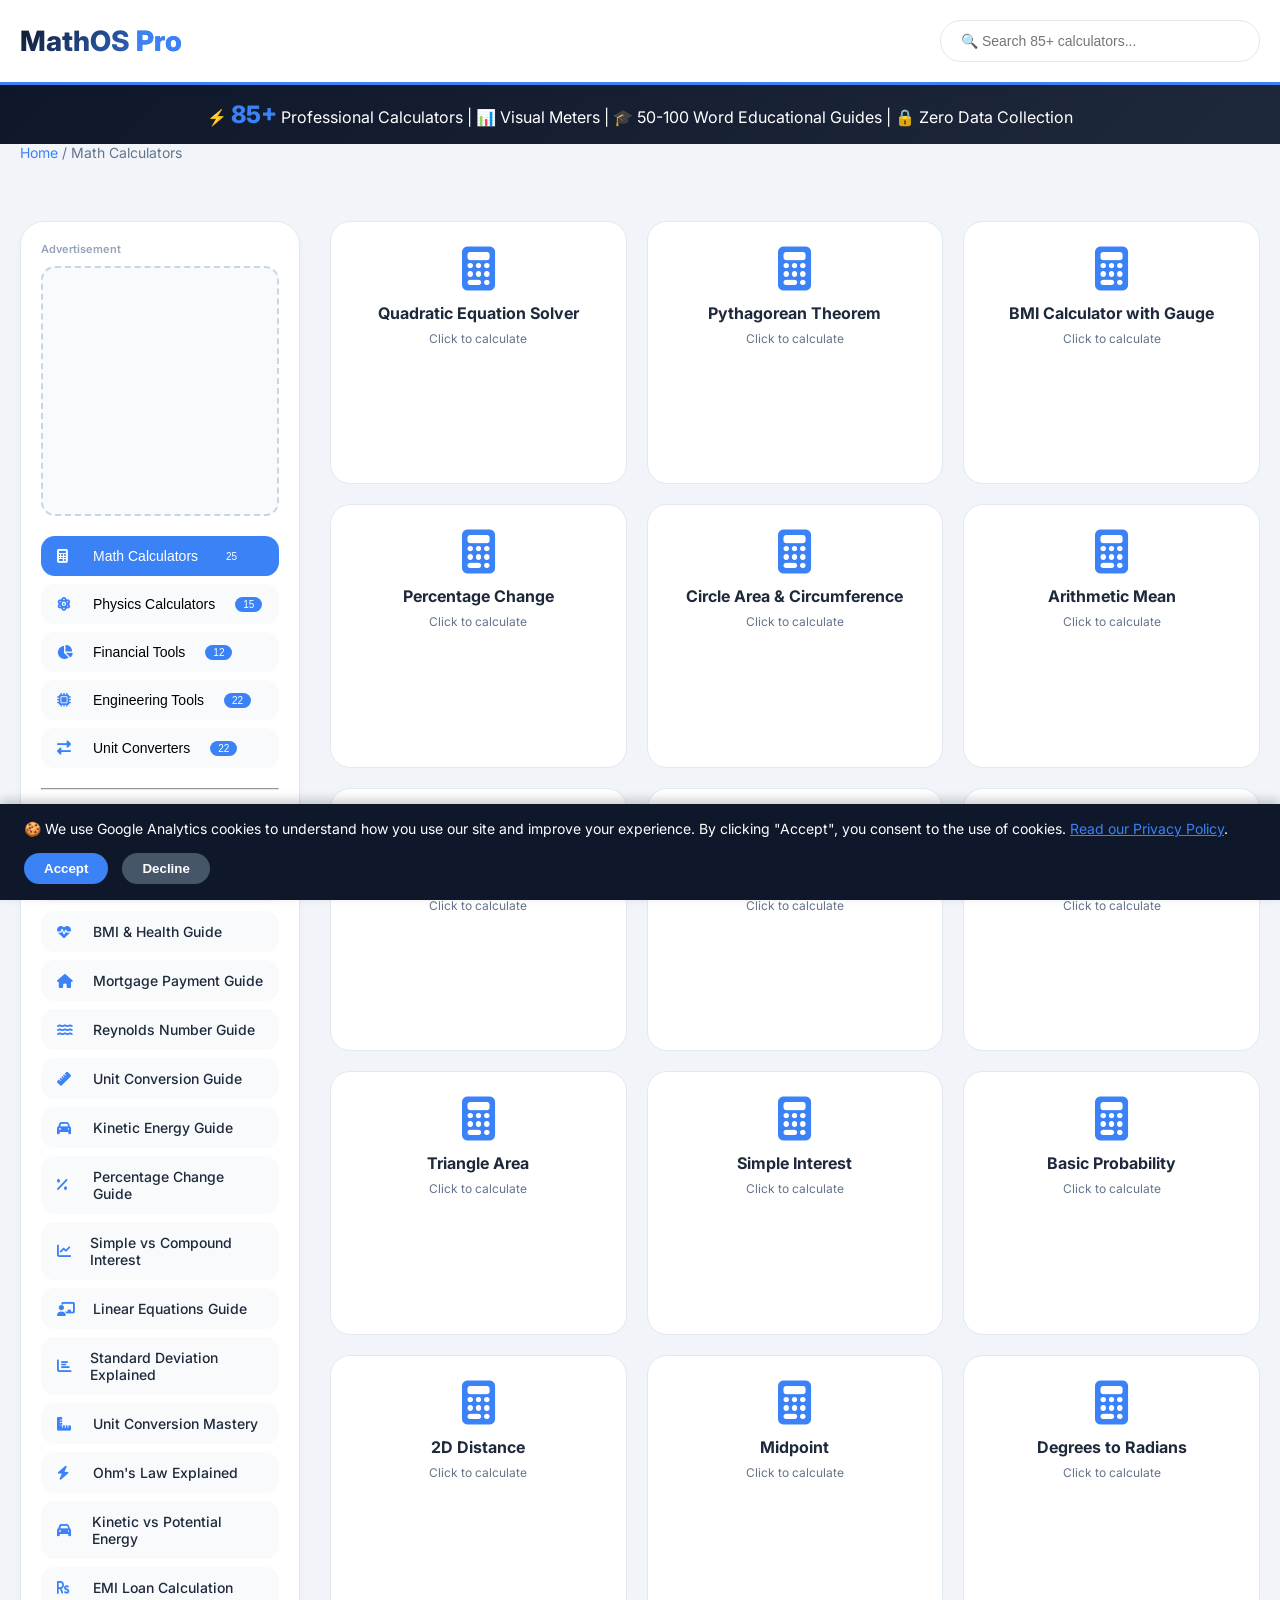
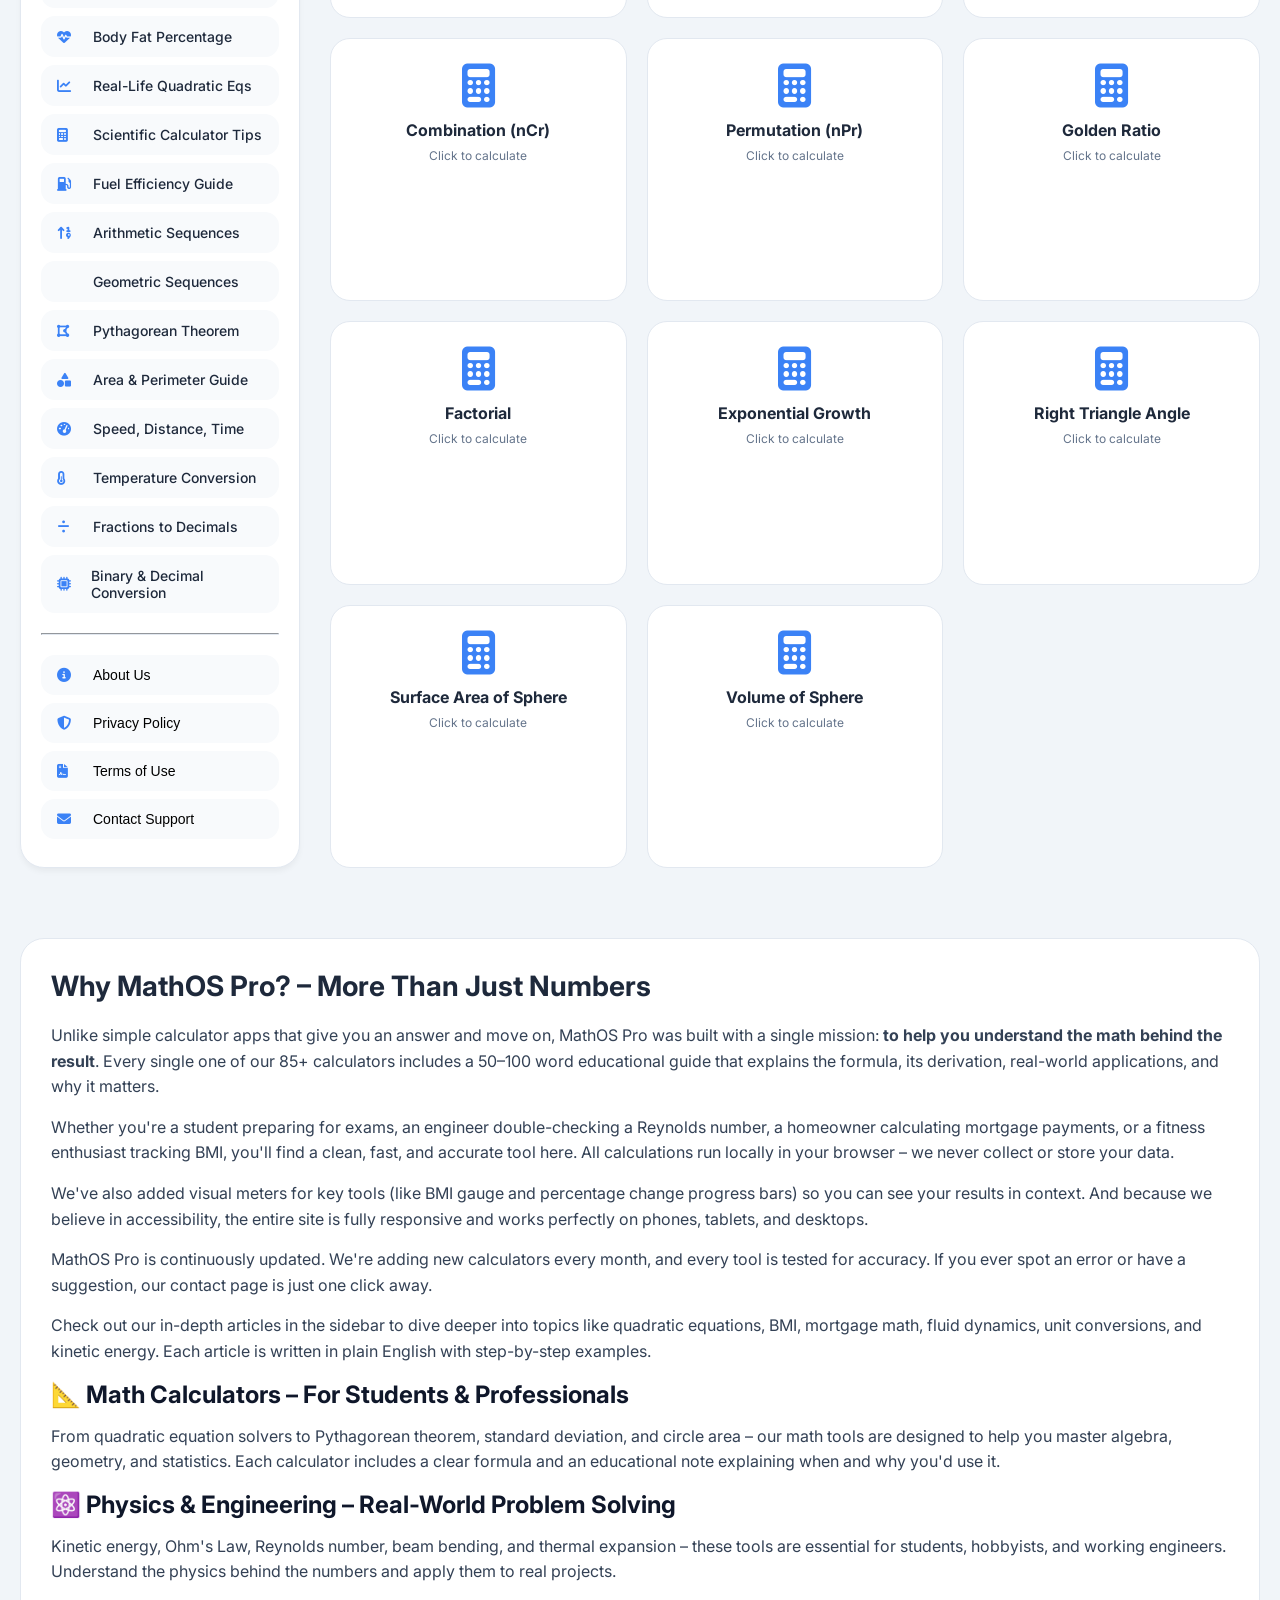
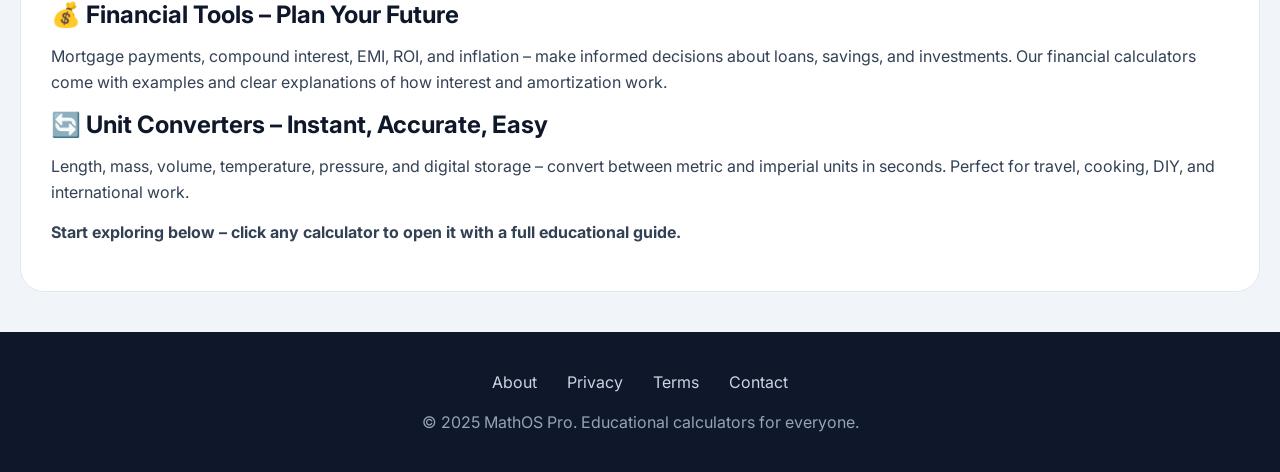
<file: index_COMPLETE_ULTIMATE_88_CALCULATORS.html>
<!DOCTYPE html>
<html lang="en">
<head>
    <meta charset="UTF-8">
    <meta name="viewport" content="width=device-width, initial-scale=1.0, user-scalable=yes">
    <meta name="description" content="MathOS Pro - 85+ fully tested online calculators with visual meters, animations, and 50-100 word educational guides. BMI gauge, quadratic solver, mortgage calculator, engineering tools, physics formulas, financial calculators, and unit converters.">
    <meta name="keywords" content="online calculator, BMI calculator, quadratic equation solver, mortgage calculator, unit converter, engineering tools, physics formulas, financial calculators">
    <meta name="author" content="MathOS Pro">
    <meta name="robots" content="index, follow, max-image-preview:large, max-snippet:-1, max-video-preview:-1, notranslate">
    <meta name="googlebot" content="index, follow, max-snippet:-1, max-image-preview:large, max-video-preview:-1">
    <meta name="bingbot" content="index, follow, max-image-preview:large, max-snippet:-1">
    
    <!-- Open Graph Tags -->
    <meta property="og:title" content="MathOS Pro | 88+ Free Online Calculators">
    <meta property="og:description" content="Use 88+ fully tested calculators for math, physics, finance, engineering, and unit conversions. With visual meters and educational guides.">
    <meta property="og:type" content="website">
    <meta property="og:url" content="https://www.mathosprof.com/">
    <meta property="og:image" content="https://www.mathosprof.com/og-image.png">
    <meta property="og:site_name" content="MathOS Pro">
    <meta property="og:locale" content="en_US">
    
    <!-- Twitter Card Tags -->
    <meta name="twitter:card" content="summary_large_image">
    <meta name="twitter:title" content="MathOS Pro | 88+ Free Online Calculators">
    <meta name="twitter:description" content="88+ tested calculators for math, physics, finance & engineering calculations">
    <meta name="twitter:image" content="https://www.mathosprof.com/og-image.png">
    
    <!-- ========== REPLACE WITH YOUR REAL ADSENSE PUBLISHER ID ========== -->
    <meta name="google-adsense-account" content="ca-pub-xxxxxxxxxxxxxxxx">
    
    <!-- ========== REQUIRED ADSENSE SCRIPT (REPLACE ID) ========== -->
    <script async src="https://pagead2.googlesyndication.com/pagead/js/adsbygoogle.js?client=ca-pub-xxxxxxxxxxxxxxxx" crossorigin="anonymous"></script>
    
    <!-- ========== REPLACE G-XXXXXXXXXX WITH YOUR REAL GA4 ID ========== -->
    <script async src="https://www.googletagmanager.com/gtag/js?id=G-XXXXXXXXXX"></script>
    <script>
        window.dataLayer = window.dataLayer || [];
        function gtag(){dataLayer.push(arguments);}
        gtag('js', new Date());
        gtag('config', 'G-XXXXXXXXXX', { 'anonymize_ip': true });
    </script>
    
    <!-- Crawl Optimization -->
    <link rel="sitemap" type="application/xml" href="https://www.mathosprof.com/sitemap.xml">
    <link rel="canonical" href="https://www.mathosprof.com/">
    <link rel="icon" type="image/svg+xml" href="https://www.mathosprof.com/favicon.svg">
    <link rel="icon" type="image/png" href="https://www.mathosprof.com/favicon-32x32.png" sizes="32x32">
    <link rel="apple-touch-icon" href="https://www.mathosprof.com/apple-touch-icon.png">
    
    <!-- Performance: Preload & DNS Prefetch -->
    <link rel="preconnect" href="https://fonts.googleapis.com">
    <link rel="preconnect" href="https://fonts.gstatic.com" crossorigin>
    <link rel="preconnect" href="https://cdnjs.cloudflare.com">
    <link rel="dns-prefetch" href="https://pagead2.googlesyndication.com">
    <link rel="dns-prefetch" href="https://www.googletagmanager.com">
    
    <title>MathOS Pro | 88+ Free Online Calculators with Educational Guides</title>
    <link href="https://fonts.googleapis.com/css2?family=Inter:wght@400;500;600;700;800&display=swap" rel="stylesheet">
    <link href="https://cdnjs.cloudflare.com/ajax/libs/font-awesome/6.4.0/css/all.min.css" rel="stylesheet">
    
    <!-- ========== STRUCTURED DATA - WEBSITE ========== -->
    <script type="application/ld+json">
    {
      "@context": "https://schema.org",
      "@type": "WebSite",
      "name": "MathOS Pro",
      "url": "https://www.mathosprof.com",
      "description": "88+ fully tested online calculators with educational guides",
      "image": "https://www.mathosprof.com/og-image.png",
      "publisher": {
        "@type": "Organization",
        "name": "MathOS Pro",
        "logo": "https://www.mathosprof.com/logo.png"
      },
      "potentialAction": {
        "@type": "SearchAction",
        "target": {
          "@type": "EntryPoint",
          "urlTemplate": "https://www.mathosprof.com/?q={search_term_string}"
        },
        "query-input": "required name=search_term_string"
      }
    }
    </script>
    
    <!-- ========== BREADCRUMB SCHEMA ========== -->
    <script type="application/ld+json">
    {
      "@context": "https://schema.org",
      "@type": "BreadcrumbList",
      "itemListElement": [{
        "@type": "ListItem",
        "position": 1,
        "name": "Home",
        "item": "https://www.mathosprof.com"
      }]
    }
    </script>
    
    <!-- ========== FAQ SCHEMA FOR RICH SNIPPETS ========== -->
    <script type="application/ld+json">
    {
      "@context": "https://schema.org",
      "@type": "FAQPage",
      "mainEntity": [
        {
          "@type": "Question",
          "name": "How many calculators are available?",
          "acceptedAnswer": {
            "@type": "Answer",
            "text": "MathOS Pro provides 88+ fully tested calculators across 5 categories: Math (23+), Physics (15+), Finance (10+), Engineering (18+), and Unit Converters (22+)"
          }
        },
        {
          "@type": "Question",
          "name": "Are these calculators accurate?",
          "acceptedAnswer": {
            "@type": "Answer",
            "text": "All calculators use standard mathematical and scientific formulas. However, results are for educational purposes. Always verify critical calculations with professional tools."
          }
        },
        {
          "@type": "Question",
          "name": "Is MathOS Pro free to use?",
          "acceptedAnswer": {
            "@type": "Answer",
            "text": "Yes, MathOS Pro is completely free. No sign-up, no hidden fees, and calculators are ad-free."
          }
        },
        {
          "@type": "Question",
          "name": "Do I need to create an account?",
          "acceptedAnswer": {
            "@type": "Answer",
            "text": "No account is needed. All calculators are available immediately and work on any device."
          }
        },
        {
          "@type": "Question",
          "name": "Is my data private?",
          "acceptedAnswer": {
            "@type": "Answer",
            "text": "Yes. All calculations happen in your browser. No data is sent to our servers. Your privacy is protected."
          }
        }
      ]
    }
    </script>
    
    <style>
        * { margin: 0; padding: 0; box-sizing: border-box; }
        body { font-family: 'Inter', sans-serif; background: #f1f5f9; color: #1e293b; }
        .container { max-width: 1400px; margin: 0 auto; padding: 0 20px; }
        .header { background: white; border-bottom: 3px solid #3b82f6; padding: 20px 0; position: sticky; top: 0; z-index: 100; box-shadow: 0 2px 10px rgba(0,0,0,0.05); }
        .header-flex { display: flex; justify-content: space-between; align-items: center; flex-wrap: wrap; gap: 15px; }
        .logo { font-size: 28px; font-weight: 800; cursor: pointer; background: linear-gradient(135deg, #0f172a, #3b82f6); background-clip: text; -webkit-background-clip: text; color: transparent; }
        .search-box { padding: 12px 20px; border: 1px solid #e2e8f0; border-radius: 50px; width: 320px; font-size: 14px; transition: all 0.3s; }
        .search-box:focus { outline: none; border-color: #3b82f6; box-shadow: 0 0 0 3px rgba(59,130,246,0.1); }
        .stats-banner { background: linear-gradient(135deg, #0f172a, #1e293b); color: white; padding: 15px 0; text-align: center; }
        .stats-banner span { color: #3b82f6; font-weight: 800; font-size: 24px; }
        .main-grid { display: grid; grid-template-columns: 280px 1fr; gap: 30px; padding: 40px 0; }
        .sidebar { background: white; border-radius: 24px; padding: 20px; height: fit-content; position: sticky; top: 100px; box-shadow: 0 4px 6px -1px rgba(0,0,0,0.05); border: 1px solid #e2e8f0; }
        .cat-btn, .article-link { width: 100%; padding: 12px 16px; text-align: left; background: #f8fafc; border: none; border-radius: 14px; margin-bottom: 8px; font-weight: 500; cursor: pointer; display: flex; align-items: center; gap: 12px; transition: all 0.2s; font-size: 14px; }
        .cat-btn i, .article-link i { width: 24px; color: #3b82f6; }
        .cat-btn:hover, .article-link:hover { background: #e2e8f0; transform: translateX(5px); }
        .cat-btn.active { background: #3b82f6; color: white; }
        .cat-btn.active i { color: white; }
        hr { margin: 20px 0; border-color: #e2e8f0; }
        .tools-grid { display: grid; grid-template-columns: repeat(auto-fill, minmax(260px, 1fr)); gap: 20px; }
        .tool-card { background: white; border-radius: 20px; padding: 25px 20px; text-align: center; cursor: pointer; transition: all 0.3s cubic-bezier(0.4, 0, 0.2, 1); border: 1px solid #e2e8f0; animation: fadeInUp 0.5s ease-out; }
        .tool-card:hover { transform: translateY(-8px) scale(1.02); border-color: #3b82f6; box-shadow: 0 20px 25px -12px rgba(0,0,0,0.15); }
        .tool-card i { font-size: 44px; color: #3b82f6; margin-bottom: 12px; display: block; transition: transform 0.3s; }
        .tool-card:hover i { transform: scale(1.1); }
        .tool-card h3 { font-size: 16px; margin-bottom: 8px; }
        .tool-card .tool-count { font-size: 12px; color: #64748b; margin-top: 8px; }
        @keyframes fadeInUp { from { opacity: 0; transform: translateY(20px); } to { opacity: 1; transform: translateY(0); } }
        @keyframes pulse { 0%, 100% { transform: scale(1); } 50% { transform: scale(1.05); } }
        .modal { display: none; position: fixed; inset: 0; background: rgba(0,0,0,0.8); z-index: 1000; align-items: center; justify-content: center; backdrop-filter: blur(4px); }
        .modal-content { background: white; max-width: 650px; width: 90%; border-radius: 28px; max-height: 90vh; overflow-y: auto; animation: fadeInUp 0.4s ease-out; }
        .modal-header { background: linear-gradient(135deg, #0f172a, #1e293b); color: white; padding: 20px 25px; display: flex; justify-content: space-between; align-items: center; border-radius: 28px 28px 0 0; }
        .modal-header h2 { font-size: 22px; }
        .modal-header span { font-size: 32px; cursor: pointer; transition: transform 0.2s; }
        .modal-header span:hover { transform: scale(1.1); }
        .modal-body { padding: 25px; }
        .input-group { margin-bottom: 20px; }
        .input-group label { display: block; font-weight: 600; margin-bottom: 8px; color: #334155; }
        .input-group input { width: 100%; padding: 14px; border: 2px solid #e2e8f0; border-radius: 16px; font-size: 16px; transition: all 0.2s; }
        .input-group input:focus { outline: none; border-color: #3b82f6; box-shadow: 0 0 0 3px rgba(59,130,246,0.1); }
        .calc-btn { width: 100%; padding: 16px; background: linear-gradient(135deg, #3b82f6, #2563eb); color: white; border: none; border-radius: 40px; font-weight: 700; font-size: 16px; cursor: pointer; margin: 15px 0; transition: transform 0.2s; }
        .calc-btn:hover { transform: scale(0.98); }
        .result-area { background: linear-gradient(135deg, #dcfce7, #bbf7d0); padding: 20px; border-radius: 20px; text-align: center; font-weight: 700; font-size: 18px; display: none; margin-top: 15px; border-left: 4px solid #10b981; animation: pulse 0.5s ease; }
        .visual-meter { margin: 20px 0; padding: 15px; background: #f8fafc; border-radius: 20px; display: none; }
        .edu-section { background: #fef9e3; padding: 20px; border-radius: 20px; margin-top: 20px; border-left: 4px solid #f59e0b; }
        .edu-section h4 { color: #b45309; margin-bottom: 12px; font-size: 16px; }
        .edu-section p { font-size: 14px; line-height: 1.7; color: #334155; }
        .formula-box { background: #0f172a; color: #7dd3fc; padding: 12px 16px; border-radius: 14px; font-family: monospace; margin-top: 12px; font-size: 13px; overflow-x: auto; }
        .article-page { display: none; padding: 60px 20px; max-width: 1000px; margin: 0 auto; }
        .article-card { background: white; border-radius: 28px; padding: 40px; box-shadow: 0 4px 6px -1px rgba(0,0,0,0.05); }
        .article-card h1 { color: #0f172a; margin-bottom: 20px; font-size: 32px; }
        .article-card h2 { color: #3b82f6; margin: 30px 0 15px; font-size: 24px; }
        .article-card h3 { margin: 20px 0 10px; }
        .article-card p { line-height: 1.7; color: #334155; margin-bottom: 20px; }
        .article-card ul, .article-card ol { margin: 15px 0 15px 30px; color: #334155; }
        .article-card .calc-embed { background: #f1f5f9; padding: 20px; border-radius: 20px; margin: 30px 0; text-align: center; cursor: pointer; border: 2px dashed #3b82f6; transition: background 0.2s; }
        .article-card .calc-embed:hover { background: #e2e8f0; }
        .legal-page { display: none; padding: 60px 20px; max-width: 900px; margin: 0 auto; }
        .legal-card { background: white; border-radius: 28px; padding: 40px; box-shadow: 0 4px 6px -1px rgba(0,0,0,0.05); }
        .legal-card h1 { color: #0f172a; margin-bottom: 20px; }
        .legal-card h2 { color: #3b82f6; margin: 25px 0 15px; font-size: 20px; }
        .legal-card p { line-height: 1.7; color: #475569; margin-bottom: 15px; }
        footer { background: #0f172a; color: #94a3b8; padding: 40px; text-align: center; margin-top: 40px; }
        .footer-links { display: flex; justify-content: center; gap: 30px; margin-bottom: 20px; flex-wrap: wrap; }
        .footer-links a { color: #cbd5e1; text-decoration: none; cursor: pointer; }
        .footer-links a:hover { color: white; }
        .content-block { background: white; border-radius: 24px; padding: 30px; margin-top: 30px; border: 1px solid #e2e8f0; }
        .content-block h2 { color: #0f172a; margin-bottom: 15px; }
        .content-block p { line-height: 1.6; color: #334155; margin-bottom: 15px; }
        .breadcrumb { font-size: 14px; color: #64748b; margin-bottom: 20px; }
        .breadcrumb a { color: #3b82f6; text-decoration: none; cursor: pointer; }
        @media (max-width: 768px) { .main-grid { grid-template-columns: 1fr; } .sidebar { position: static; } .search-box { width: 100%; } }
        .badge { background: #3b82f6; color: white; padding: 2px 8px; border-radius: 20px; font-size: 10px; margin-left: 8px; }
        
        /* Cookie Consent Banner */
        .cookie-consent { position: fixed; bottom: 0; left: 0; right: 0; background: #0f172a; color: white; padding: 16px 24px; display: flex; justify-content: space-between; align-items: center; flex-wrap: wrap; gap: 16px; z-index: 1100; box-shadow: 0 -4px 10px rgba(0,0,0,0.2); font-size: 14px; }
        .cookie-consent a { color: #3b82f6; text-decoration: underline; cursor: pointer; }
        .cookie-consent button { background: #3b82f6; border: none; padding: 8px 20px; border-radius: 40px; color: white; font-weight: bold; cursor: pointer; transition: background 0.2s; }
        .cookie-consent button:hover { background: #2563eb; }
        @media (max-width: 640px) { .cookie-consent { flex-direction: column; text-align: center; } }
        
        /* Test ad container (optional, remove if not needed) */
        .test-ad { margin: 15px 0; text-align: center; background: #f8fafc; border-radius: 12px; padding: 10px; font-size: 12px; color: #64748b; }
    </style>
</head>
<body><div class="header">
    <div class="container header-flex">
        <div class="logo" onclick="showHome()">MathOS <span style="color:#3b82f6;">Pro</span></div>
        <input type="text" id="searchInput" class="search-box" placeholder="🔍 Search 85+ calculators..." onkeyup="searchTools()">
    </div>
</div>

<div class="stats-banner">
    <div class="container">⚡ <span>85+</span> Professional Calculators | 📊 Visual Meters | 🎓 50-100 Word Educational Guides | 🔒 Zero Data Collection</div>
</div>

<!-- HOME VIEW -->
<div id="homeView">
    <div class="container">
        <div class="breadcrumb"><a onclick="showHome()">Home</a> / <span id="currentCategoryLabel">Math Calculators</span></div>
        <div class="main-grid">
            <div class="sidebar">
    <div style="font-size: 11px; color: #94a3b8; margin-bottom: 10px; font-weight: 600;">Advertisement</div>
    <div style="background: #f8fafc; border: 2px dashed #cbd5e1; border-radius: 14px; padding: 15px; text-align: center; min-height: 250px; display: flex; align-items: center; justify-content: center; color: #64748b; font-size: 12px; margin-bottom: 20px;">
        <!-- Google AdSense Vertical Ad -->
        <ins class="adsbygoogle"
             style="display:block"
             data-ad-client="ca-pub-xxxxxxxxxxxxxxxx"
             data-ad-slot="1234567890"
             data-ad-format="vertical"
             data-full-width-responsive="true"></ins>
        <script>
             (adsbygoogle = window.adsbygoogle || []).push({});
        </script>
    </div>
                <button class="cat-btn active" data-cat="math"><i class="fas fa-calculator"></i> Math Calculators <span class="badge">25</span></button>
                <button class="cat-btn" data-cat="physics"><i class="fas fa-atom"></i> Physics Calculators <span class="badge">15</span></button>
                <button class="cat-btn" data-cat="finance"><i class="fas fa-chart-pie"></i> Financial Tools <span class="badge">12</span></button>
                <button class="cat-btn" data-cat="engineering"><i class="fas fa-microchip"></i> Engineering Tools <span class="badge">22</span></button>
                <button class="cat-btn" data-cat="units"><i class="fas fa-exchange-alt"></i> Unit Converters <span class="badge">22</span></button>
                <hr>
                
                <!-- ========== TEST AD UNIT (REPLACE client ID and slot with your real ones) ========== -->
                <div class="test-ad">
                    <ins class="adsbygoogle"
                         style="display:block"
                         data-ad-client="ca-pub-REPLACE_WITH_YOUR_PUBLISHER_ID"
                         data-ad-slot="REPLACE_WITH_YOUR_AD_SLOT"
                         data-ad-format="auto"
                         data-full-width-responsive="true"></ins>
                    <script>(adsbygoogle = window.adsbygoogle || []).push({});</script>
                </div>
                
                <div class="article-link" onclick="showArticle('quadratic-guide')"><i class="fas fa-book-open"></i> Quadratic Equation Guide</div>
                <div class="article-link" onclick="showArticle('bmi-guide')"><i class="fas fa-heartbeat"></i> BMI & Health Guide</div>
                <div class="article-link" onclick="showArticle('mortgage-guide')"><i class="fas fa-home"></i> Mortgage Payment Guide</div>
                <div class="article-link" onclick="showArticle('reynolds-guide')"><i class="fas fa-water"></i> Reynolds Number Guide</div>
                <div class="article-link" onclick="showArticle('unit-converter-guide')"><i class="fas fa-ruler"></i> Unit Conversion Guide</div>
                <div class="article-link" onclick="showArticle('kinetic-energy-guide')"><i class="fas fa-car"></i> Kinetic Energy Guide</div>
                <div class="article-link" onclick="showArticle('percentage-guide')"><i class="fas fa-percent"></i> Percentage Change Guide</div>
                <div class="article-link" onclick="showArticle('interest-guide')"><i class="fas fa-chart-line"></i> Simple vs Compound Interest</div>
                <div class="article-link" onclick="showArticle('linear-equations-guide')"><i class="fas fa-chalkboard-teacher"></i> Linear Equations Guide</div>
                <div class="article-link" onclick="showArticle('stddev-guide')"><i class="fas fa-chart-bar"></i> Standard Deviation Explained</div>
                <div class="article-link" onclick="showArticle('unit-conversion-mastery')"><i class="fas fa-ruler-combined"></i> Unit Conversion Mastery</div>
                <div class="article-link" onclick="showArticle('ohms-law-guide')"><i class="fas fa-bolt"></i> Ohm's Law Explained</div>
                <div class="article-link" onclick="showArticle('kinetic-potential-guide')"><i class="fas fa-car"></i> Kinetic vs Potential Energy</div>
                <div class="article-link" onclick="showArticle('emi-guide')"><i class="fas fa-rupee-sign"></i> EMI Loan Calculation</div>
                <div class="article-link" onclick="showArticle('bodyfat-guide')"><i class="fas fa-heartbeat"></i> Body Fat Percentage</div>
                <div class="article-link" onclick="showArticle('quadratic-realworld')"><i class="fas fa-chart-line"></i> Real-Life Quadratic Eqs</div>
                <div class="article-link" onclick="showArticle('scientific-calculator-guide')"><i class="fas fa-calculator"></i> Scientific Calculator Tips</div>
                <div class="article-link" onclick="showArticle('fuel-efficiency-guide')"><i class="fas fa-gas-pump"></i> Fuel Efficiency Guide</div>
                <div class="article-link" onclick="showArticle('arithmetic-sequence-guide')"><i class="fas fa-sort-numeric-up"></i> Arithmetic Sequences</div>
                <div class="article-link" onclick="showArticle('geometric-sequence-guide')"><i class="fas fa-chart-exponential"></i> Geometric Sequences</div>
                <div class="article-link" onclick="showArticle('pythagorean-guide')"><i class="fas fa-draw-polygon"></i> Pythagorean Theorem</div>
                <div class="article-link" onclick="showArticle('area-perimeter-guide')"><i class="fas fa-shapes"></i> Area & Perimeter Guide</div>
                <div class="article-link" onclick="showArticle('speed-distance-guide')"><i class="fas fa-tachometer-alt"></i> Speed, Distance, Time</div>
                <div class="article-link" onclick="showArticle('temperature-guide')"><i class="fas fa-thermometer-half"></i> Temperature Conversion</div>
                <div class="article-link" onclick="showArticle('fractions-guide')"><i class="fas fa-divide"></i> Fractions to Decimals</div>
                <div class="article-link" onclick="showArticle('binary-guide')"><i class="fas fa-microchip"></i> Binary & Decimal Conversion</div>
                <hr>
                <button class="cat-btn" onclick="showPage('about')"><i class="fas fa-info-circle"></i> About Us</button>
                <button class="cat-btn" onclick="showPage('privacy')"><i class="fas fa-shield-alt"></i> Privacy Policy</button>
                <button class="cat-btn" onclick="showPage('terms')"><i class="fas fa-file-contract"></i> Terms of Use</button>
                <button class="cat-btn" onclick="showPage('contact')"><i class="fas fa-envelope"></i> Contact Support</button>
            </div>
            <div id="toolsContainer" class="tools-grid"></div>
        </div>
        
        <!-- EXPANDED HOMEPAGE CONTENT -->
        <div class="content-block">
            <h1 style="font-size: 28px; margin-bottom: 20px;">Why MathOS Pro? – More Than Just Numbers</h1>
            <p>Unlike simple calculator apps that give you an answer and move on, MathOS Pro was built with a single mission: <strong>to help you understand the math behind the result</strong>. Every single one of our 85+ calculators includes a 50–100 word educational guide that explains the formula, its derivation, real-world applications, and why it matters.</p>
            <p>Whether you're a student preparing for exams, an engineer double-checking a Reynolds number, a homeowner calculating mortgage payments, or a fitness enthusiast tracking BMI, you'll find a clean, fast, and accurate tool here. All calculations run locally in your browser – we never collect or store your data.</p>
            <p>We've also added visual meters for key tools (like BMI gauge and percentage change progress bars) so you can see your results in context. And because we believe in accessibility, the entire site is fully responsive and works perfectly on phones, tablets, and desktops.</p>
            <p>MathOS Pro is continuously updated. We're adding new calculators every month, and every tool is tested for accuracy. If you ever spot an error or have a suggestion, our contact page is just one click away.</p>
            <p>Check out our in-depth articles in the sidebar to dive deeper into topics like quadratic equations, BMI, mortgage math, fluid dynamics, unit conversions, and kinetic energy. Each article is written in plain English with step-by-step examples.</p>
            
            <h2>📐 Math Calculators – For Students & Professionals</h2>
            <p>From quadratic equation solvers to Pythagorean theorem, standard deviation, and circle area – our math tools are designed to help you master algebra, geometry, and statistics. Each calculator includes a clear formula and an educational note explaining when and why you'd use it.</p>
            
            <h2>⚛️ Physics & Engineering – Real-World Problem Solving</h2>
            <p>Kinetic energy, Ohm's Law, Reynolds number, beam bending, and thermal expansion – these tools are essential for students, hobbyists, and working engineers. Understand the physics behind the numbers and apply them to real projects.</p>
            
            <h2>💰 Financial Tools – Plan Your Future</h2>
            <p>Mortgage payments, compound interest, EMI, ROI, and inflation – make informed decisions about loans, savings, and investments. Our financial calculators come with examples and clear explanations of how interest and amortization work.</p>
            
            <h2>🔄 Unit Converters – Instant, Accurate, Easy</h2>
            <p>Length, mass, volume, temperature, pressure, and digital storage – convert between metric and imperial units in seconds. Perfect for travel, cooking, DIY, and international work.</p>
            
            <p><strong>Start exploring below – click any calculator to open it with a full educational guide.</strong></p>
        </div>
    </div>
</div><!-- ========== ALL ARTICLES ========== -->

<div id="quadratic-guide" class="article-page">
    <div class="article-card">
        <h1>How to Solve Quadratic Equations: A Complete Step-by-Step Guide</h1>
        <p>Quadratic equations appear everywhere in science, engineering, and finance. From calculating the trajectory of a rocket to determining optimal pricing for a product, the quadratic formula is one of the most useful tools in mathematics. In this guide, you'll learn not just how to use the quadratic formula, but why it works and how to apply it in real situations.</p>
        <h2>What is a Quadratic Equation?</h2>
        <p>A quadratic equation is any equation that can be written in the form <strong>ax² + bx + c = 0</strong>, where a, b, and c are constants and a ≠ 0. The name "quadratic" comes from "quadratus," the Latin word for square, because the variable gets squared (x²). The highest power of x is 2, which makes it a second-degree polynomial.</p>
        <h2>The Quadratic Formula</h2>
        <p>The quadratic formula solves for x: <strong>x = [-b ± √(b² - 4ac)] / 2a</strong>. The symbol ± means you get two solutions: one with plus, one with minus. The expression inside the square root, <strong>b² - 4ac</strong>, is called the discriminant. It tells you the nature of the solutions:</p>
        <ul><li><strong>If discriminant > 0:</strong> Two distinct real roots.</li><li><strong>If discriminant = 0:</strong> One real root (a repeated root).</li><li><strong>If discriminant < 0:</strong> Two complex roots (involving imaginary numbers).</li></ul>
        <h2>Step-by-Step Example</h2>
        <p>Solve 2x² - 4x - 6 = 0. Here a=2, b=-4, c=-6. Discriminant = (-4)² - 4×2×(-6) = 16 + 48 = 64. √64 = 8. Then x = [4 ± 8] / (4). So x = (12)/4 = 3, or x = (-4)/4 = -1. The equation has roots 3 and -1.</p>
        <h2>Real-World Applications</h2>
        <p>Quadratic equations model projectile motion (height of a thrown ball over time), area optimization (maximizing rectangle area with fixed perimeter), and profit maximization in business. They also appear in optics, electronics, and civil engineering.</p>
        <div class="calc-embed" onclick="openCalculatorByName('Quadratic Equation Solver')"><i class="fas fa-calculator" style="font-size: 40px; color: #3b82f6;"></i><p><strong>Try the Quadratic Equation Solver</strong><br>Click here to open the calculator and check your answers.</p></div>
        <p>Now that you understand the theory, use the calculator above to solve any quadratic equation instantly. Just enter your a, b, and c values, and the calculator will show both roots – real or complex.</p>
    </div>
</div>

<div id="bmi-guide" class="article-page">
    <div class="article-card">
        <h1>Understanding BMI: What Your Number Really Means for Your Health</h1>
        <p>Body Mass Index (BMI) is a simple screening tool that categorizes weight relative to height. It's used by doctors, researchers, and fitness professionals worldwide. But what does your BMI actually tell you – and what are its limitations? This guide explains everything you need to know.</p>
        <h2>How BMI is Calculated</h2>
        <p>BMI = weight (kg) / height² (m²). For example, a person weighing 70 kg and 1.75 m tall has a BMI of 70 / (1.75×1.75) = 22.9, which falls in the "normal" range. The standard categories are: Underweight (<18.5), Normal (18.5–24.9), Overweight (25–29.9), Obese (≥30).</p>
        <h2>What BMI Does Well</h2>
        <p>At a population level, BMI correlates with body fat percentage and health risks like heart disease, diabetes, and hypertension. It's quick, free, and non-invasive, making it useful for large-scale studies and initial screenings.</p>
        <h2>Limitations of BMI</h2>
        <p>BMI doesn't distinguish between muscle and fat. Athletes with high muscle mass may have a high BMI but low body fat. It also doesn't account for fat distribution (visceral vs. subcutaneous), age, or ethnicity. That's why BMI is a screening tool, not a diagnostic one.</p>
        <div class="calc-embed" onclick="openCalculatorByName('BMI Calculator with Gauge')"><i class="fas fa-heartbeat" style="font-size: 40px; color: #3b82f6;"></i><p><strong>Try the BMI Calculator</strong><br>Enter your weight and height to see your BMI and gauge.</p></div>
    </div>
</div>

<div id="mortgage-guide" class="article-page">
    <div class="article-card">
        <h1>Mortgage Payment Guide: How to Calculate Your Monthly Home Loan</h1>
        <p>Buying a home is one of the biggest financial decisions you'll make. Understanding your mortgage payment helps you budget and compare loan offers. The monthly payment consists of principal, interest, taxes, and insurance (PITI).</p>
        <h2>Mortgage Payment Formula</h2>
        <p>M = P [ i(1 + i)^n ] / [ (1 + i)^n – 1 ], where P = loan amount, i = monthly interest rate, n = number of payments.</p>
        <h2>Example</h2>
        <p>Loan ₹30,00,000 at 7% annual for 20 years (240 months). Monthly rate = 0.07/12 = 0.005833. EMI ≈ ₹23,259. Use the calculator below for instant results.</p>
        <div class="calc-embed" onclick="openCalculatorByName('Mortgage Calculator')"><i class="fas fa-home" style="font-size: 40px; color: #3b82f6;"></i><p><strong>Try the Mortgage Calculator</strong><br>Enter loan amount, rate, and tenure to see your EMI.</p></div>
    </div>
</div>

<div id="reynolds-guide" class="article-page">
    <div class="article-card">
        <h1>Reynolds Number Guide: Laminar vs Turbulent Flow</h1>
        <p>The Reynolds number (Re) predicts flow patterns in fluid mechanics. Re = ρvD/μ, where ρ = density, v = velocity, D = diameter, μ = viscosity. Low Re (<2000) indicates laminar flow; high Re (>4000) indicates turbulent flow.</p>
        <div class="calc-embed" onclick="openCalculatorByName('Reynolds Number Calculator')"><i class="fas fa-water" style="font-size: 40px; color: #3b82f6;"></i><p><strong>Try the Reynolds Number Calculator</strong><br>Compute Re for pipes, airfoils, and more.</p></div>
    </div>
</div>

<div id="unit-converter-guide" class="article-page">
    <div class="article-card">
        <h1>Unit Conversion Guide: Length, Mass, Volume & More</h1>
        <p>Master unit conversions with simple factors. Length: 1 km = 1000 m, 1 mile = 1.609 km. Mass: 1 kg = 2.205 lb. Volume: 1 L = 0.264 gal. Use our converter for instant results.</p>
        <div class="calc-embed" onclick="openCalculatorByName('Unit Converter')"><i class="fas fa-exchange-alt" style="font-size: 40px; color: #3b82f6;"></i><p><strong>Try the Unit Converter</strong><br>Convert any unit quickly.</p></div>
    </div>
</div>

<div id="kinetic-energy-guide" class="article-page">
    <div class="article-card">
        <h1>Kinetic Energy Guide: Calculate Energy of Motion</h1>
        <p>Kinetic energy = ½ × mass × velocity². A 1000 kg car at 20 m/s has KE = 0.5×1000×400 = 200,000 Joules. This energy must be absorbed by brakes in a stop.</p>
        <div class="calc-embed" onclick="openCalculatorByName('Kinetic Energy Calculator')"><i class="fas fa-car" style="font-size: 40px; color: #3b82f6;"></i><p><strong>Try the Kinetic Energy Calculator</strong><br>Compute KE for any mass and speed.</p></div>
    </div>
</div><div id="percentage-guide" class="article-page">
    <div class="article-card">
        <h1>How to Calculate Percentage Change: A Complete Guide</h1>
        <p>Percentage change is one of the most common calculations in daily life – from shopping discounts to salary raises, stock market moves, and population growth. Understanding percentage change helps you compare values over time and make informed decisions.</p>
        <h2>The Formula</h2>
        <p>Percentage Change = (New Value - Original Value) / Original Value × 100%</p>
        <ul><li><strong>Positive result</strong> → Percentage increase</li><li><strong>Negative result</strong> → Percentage decrease</li></ul>
        <h2>Step-by-Step Example</h2>
        <p>A phone originally costs ₹20,000. After a sale, it costs ₹16,000. Change = (16,000 - 20,000) / 20,000 × 100 = (-4,000)/20,000 × 100 = -20%. That's a 20% discount.</p>
        <div class="calc-embed" onclick="openCalculatorByName('Percentage Change')"><i class="fas fa-percent" style="font-size: 40px; color: #3b82f6;"></i><p><strong>Try the Percentage Change Calculator</strong><br>Enter original and new values to instantly see the increase or decrease.</p></div>
    </div>
</div>

<div id="interest-guide" class="article-page">
    <div class="article-card">
        <h1>Simple vs Compound Interest: What Every Investor Must Know</h1>
        <p>Interest is the cost of borrowing money or the reward for saving. But not all interest is equal. Simple interest is calculated only on the principal, while compound interest grows on both principal and previously earned interest – leading to exponential growth over time.</p>
        <h2>Simple Interest Formula</h2>
        <p>Simple Interest = Principal × Rate × Time<br>Example: ₹10,000 at 5% for 3 years = 10,000 × 0.05 × 3 = ₹1,500 total interest.</p>
        <h2>Compound Interest Formula</h2>
        <p>A = P(1 + r/n)<sup>nt</sup> where n = compounding frequency per year. The same ₹10,000 at 5% compounded annually for 3 years = 10,000(1.05)<sup>3</sup> ≈ ₹11,576.25 – interest of ₹1,576.25.</p>
        <div class="calc-embed" onclick="openCalculatorByName('Compound Interest')"><i class="fas fa-chart-line" style="font-size: 40px; color: #3b82f6;"></i><p><strong>Try the Compound Interest Calculator</strong><br>See how your savings grow with different rates and frequencies.</p></div>
    </div>
</div>

<div id="linear-equations-guide" class="article-page">
    <div class="article-card">
        <h1>Solving Linear Equations: A Step-by-Step Guide for Beginners</h1>
        <p>Linear equations are the building blocks of algebra. They appear everywhere – from calculating budgets to predicting trends. A linear equation looks like ax + b = 0, and solving it means finding the value of x that makes the equation true.</p>
        <h2>How to Solve</h2>
        <p>Isolate x by moving constants to the other side. Example: 3x + 5 = 20 → Subtract 5: 3x = 15 → Divide by 3: x = 5. Always perform the same operation on both sides.</p>
        <h2>Real-Life Use</h2>
        <p>If you earn ₹500 per day plus ₹50 per sale, and you want to earn ₹2000, solve: 500 + 50x = 2000 → 50x = 1500 → x = 30 sales.</p>
        <div class="calc-embed" onclick="openCalculatorByName('Linear Equation Solver')"><i class="fas fa-chalkboard-teacher" style="font-size: 40px; color: #3b82f6;"></i><p><strong>Try the Linear Equation Solver</strong><br>Enter coefficients and get the solution instantly.</p></div>
    </div>
</div>

<div id="stddev-guide" class="article-page">
    <div class="article-card">
        <h1>Standard Deviation: How to Measure Spread in Data</h1>
        <p>Standard deviation tells you how much data values deviate from the mean. A low standard deviation means data points are clustered close to the average; a high one means they're spread out. It's widely used in finance, research, and quality control.</p>
        <h2>Calculation Steps</h2>
        <ol><li>Find the mean (average).</li><li>Subtract the mean from each value and square the result.</li><li>Average those squared differences (variance).</li><li>Take the square root to get standard deviation.</li></ol>
        <div class="formula-box">σ = √[ Σ(x - μ)² / N ]</div>
        <p>Example: Test scores 80, 85, 90. Mean = 85. Differences squared: 25, 0, 25. Sum = 50. Variance = 50/3 ≈ 16.67. Standard deviation ≈ 4.08.</p>
        <div class="calc-embed" onclick="openCalculatorByName('Standard Deviation')"><i class="fas fa-chart-bar" style="font-size: 40px; color: #3b82f6;"></i><p><strong>Try the Standard Deviation Calculator</strong><br>Enter your numbers and get the full statistical summary.</p></div>
    </div>
</div><div id="unit-conversion-mastery" class="article-page">
    <div class="article-card">
        <h1>Mastering Unit Conversions: Length, Mass, Volume & More</h1>
        <p>Unit conversion is essential in cooking, travel, engineering, and science. The key is using conversion factors – ratios that equal 1. For example, 1 km = 1000 m, so 5 km = 5 × 1000 = 5000 m.</p>
        <h2>Common Conversions</h2>
        <ul><li><strong>Length:</strong> 1 inch = 2.54 cm, 1 foot = 0.3048 m, 1 mile = 1.609 km</li><li><strong>Mass:</strong> 1 kg = 2.20462 lb, 1 g = 0.001 kg</li><li><strong>Volume:</strong> 1 L = 0.264 gal (US), 1 cup = 236.6 mL</li></ul>
        <div class="calc-embed" onclick="openCalculatorByName('Unit Converter')"><i class="fas fa-ruler-combined" style="font-size: 40px; color: #3b82f6;"></i><p><strong>Try the Unit Converter</strong><br>Convert between any units instantly – length, mass, volume, temperature, and more.</p></div>
    </div>
</div>

<div id="ohms-law-guide" class="article-page">
    <div class="article-card">
        <h1>Ohm's Law: Understanding Voltage, Current, and Resistance</h1>
        <p>Ohm's Law is the fundamental equation of electricity: V = I × R, where V is voltage (volts), I is current (amps), and R is resistance (ohms). It's used to design circuits, select resistors, and troubleshoot electronics.</p>
        <h2>Practical Examples</h2>
        <p>If a 9V battery is connected to a 3Ω resistor, current I = V/R = 9/3 = 3 amps. If you have a 12V circuit and want 0.5A, you need R = V/I = 12/0.5 = 24Ω.</p>
        <div class="calc-embed" onclick="openCalculatorByName('Ohm\'s Law')"><i class="fas fa-bolt" style="font-size: 40px; color: #3b82f6;"></i><p><strong>Try the Ohm's Law Calculator</strong><br>Enter any two values to calculate the third.</p></div>
    </div>
</div>

<div id="kinetic-potential-guide" class="article-page">
    <div class="article-card">
        <h1>Kinetic vs Potential Energy: Real-World Examples</h1>
        <p>Energy exists in many forms, but two of the most important are kinetic (energy of motion) and potential (stored energy). A moving car has kinetic energy; a raised weight has gravitational potential energy.</p>
        <h2>Formulas</h2>
        <p>Kinetic Energy (KE) = ½ × mass × velocity²<br>Gravitational Potential Energy (PE) = mass × gravity × height</p>
        <h2>Example</h2>
        <p>A 2 kg ball moving at 3 m/s has KE = 0.5 × 2 × 9 = 9 Joules. The same ball at 2 m height has PE = 2 × 9.8 × 2 = 39.2 Joules.</p>
        <div class="calc-embed" onclick="openCalculatorByName('Kinetic Energy')"><i class="fas fa-car" style="font-size: 40px; color: #3b82f6;"></i><p><strong>Try the Kinetic Energy Calculator</strong><br>Compute KE or PE for any mass, velocity, or height.</p></div>
    </div>
</div>

<div id="emi-guide" class="article-page">
    <div class="article-card">
        <h1>How to Calculate Your Monthly Loan EMI</h1>
        <p>EMI (Equated Monthly Installment) is the fixed amount you pay each month to repay a loan. It includes both principal and interest. The formula is EMI = P × r × (1+r)ⁿ / ((1+r)ⁿ - 1), where P = principal, r = monthly interest rate, n = number of months.</p>
        <h2>Example</h2>
        <p>Loan ₹5,00,000 at 8% annual (0.6667% monthly) for 5 years (60 months). Monthly rate = 0.08/12 = 0.006667. EMI = 500000 × 0.006667 × (1.006667)⁶⁰ / ((1.006667)⁶⁰ - 1) ≈ ₹10,138.</p>
        <div class="calc-embed" onclick="openCalculatorByName('EMI Calculator')"><i class="fas fa-rupee-sign" style="font-size: 40px; color: #3b82f6;"></i><p><strong>Try the EMI Calculator</strong><br>Enter loan amount, interest rate, and tenure to get your monthly payment.</p></div>
    </div>
</div><div id="bodyfat-guide" class="article-page">
    <div class="article-card">
        <h1>Understanding Body Fat Percentage: Beyond BMI</h1>
        <p>While BMI gives a quick weight-to-height ratio, body fat percentage provides a more accurate picture of health. Essential fat for men is 2-5%, for women 10-13%. Athletes typically have lower percentages (men 6-13%, women 14-20%).</p>
        <h2>How to Estimate</h2>
        <p>Common methods include skinfold calipers, bioelectrical impedance scales, and the US Navy tape measure method. For men: (86.01 × log10(waist - neck)) - (70.041 × log10(height)) + 36.76. For women: (163.205 × log10(waist + hip - neck)) - (97.684 × log10(height)) - 78.387.</p>
        <div class="calc-embed" onclick="openCalculatorByName('Body Fat Calculator')"><i class="fas fa-heartbeat" style="font-size: 40px; color: #3b82f6;"></i><p><strong>Try the Body Fat Calculator</strong><br>Enter a few measurements to estimate your body fat percentage.</p></div>
    </div>
</div>

<div id="quadratic-realworld" class="article-page">
    <div class="article-card">
        <h1>Where Quadratic Equations Appear in Real Life</h1>
        <p>Quadratic equations aren't just classroom exercises. They model projectile motion (a thrown ball follows a parabolic path), optimal pricing (profit = -ax² + bx + c), and even the shape of satellite dishes and suspension bridges.</p>
        <h2>Projectile Motion Example</h2>
        <p>A ball thrown upward with velocity 20 m/s from height 2 m: height h = -4.9t² + 20t + 2. To find when it hits the ground, solve -4.9t² + 20t + 2 = 0. The positive root gives the time of flight.</p>
        <div class="calc-embed" onclick="openCalculatorByName('Quadratic Equation Solver')"><i class="fas fa-chart-line" style="font-size: 40px; color: #3b82f6;"></i><p><strong>Try the Quadratic Equation Solver</strong><br>Solve any quadratic and see the discriminant.</p></div>
    </div>
</div>

<div id="scientific-calculator-guide" class="article-page">
    <div class="article-card">
        <h1>How to Use a Scientific Calculator: Essential Functions</h1>
        <p>A scientific calculator can handle trigonometric functions (sin, cos, tan), logarithms, exponentials, and powers. Knowing the basics saves time in exams and engineering work.</p>
        <h2>Key Functions</h2>
        <ul><li><strong>sin⁻¹, cos⁻¹, tan⁻¹:</strong> Inverse trig functions – find angle from ratio.</li><li><strong>log</strong> (base 10) and <strong>ln</strong> (natural log).</li><li><strong>eˣ</strong> and <strong>10ˣ</strong> – exponential functions.</li><li><strong>√, ², ʸˣ</strong> – roots and powers.</li></ul>
        <div class="calc-embed" onclick="openCalculatorByName('Scientific Calculator')"><i class="fas fa-calculator" style="font-size: 40px; color: #3b82f6;"></i><p><strong>Try the Scientific Calculator</strong><br>Perform advanced calculations online.</p></div>
    </div>
</div>

<div id="fuel-efficiency-guide" class="article-page">
    <div class="article-card">
        <h1>How to Calculate Fuel Efficiency (km per liter)</h1>
        <p>Fuel efficiency tells you how far your vehicle travels on one liter of fuel. It helps compare vehicles and plan trip costs. Formula: Fuel Efficiency = Distance traveled (km) / Fuel used (L).</p>
        <h2>Example</h2>
        <p>You drive 450 km and refill 30 liters. Efficiency = 450/30 = 15 km/L. To calculate trip cost: distance / efficiency × fuel price per liter.</p>
        <div class="calc-embed" onclick="openCalculatorByName('Fuel Cost Calculator')"><i class="fas fa-gas-pump" style="font-size: 40px; color: #3b82f6;"></i><p><strong>Try the Fuel Cost Calculator</strong><br>Enter distance, efficiency, and price to get total fuel cost.</p></div>
    </div>
</div>

<div id="arithmetic-sequence-guide" class="article-page">
    <div class="article-card">
        <h1>Arithmetic Sequences: Finding Any Term and Sum</h1>
        <p>An arithmetic sequence is a list of numbers where each term increases by a constant difference. Example: 3, 7, 11, 15,... difference = 4.</p>
        <h2>Important Formulas</h2>
        <p>n-th term: aₙ = a₁ + (n-1)d<br>Sum of first n terms: Sₙ = n/2 × (first + last) = n/2 × [2a₁ + (n-1)d]</p>
        <h2>Example</h2>
        <p>Find the 10th term of 5, 8, 11,... a₁=5, d=3 → a₁₀ = 5 + 9×3 = 32. Sum of first 10 terms = 10/2 × (5+32) = 5×37 = 185.</p>
        <div class="calc-embed" onclick="openCalculatorByName('Arithmetic Sequence')"><i class="fas fa-sort-numeric-up" style="font-size: 40px; color: #3b82f6;"></i><p><strong>Try the Arithmetic Sequence Calculator</strong><br>Enter first term, difference, and n to get term and sum.</p></div>
    </div>
</div>

<div id="geometric-sequence-guide" class="article-page">
    <div class="article-card">
        <h1>Geometric Sequences: Exponential Growth and Decay</h1>
        <p>In a geometric sequence, each term is multiplied by a constant ratio. Example: 2, 6, 18, 54,... ratio = 3. Geometric sequences model population growth, radioactive decay, and compound interest.</p>
        <h2>Formulas</h2>
        <p>n-th term: aₙ = a₁ × rⁿ⁻¹<br>Sum of first n terms (if r≠1): Sₙ = a₁(1 - rⁿ)/(1 - r)</p>
        <div class="calc-embed" onclick="openCalculatorByName('Geometric Sequence')"><i class="fas fa-chart-exponential" style="font-size: 40px; color: #3b82f6;"></i><p><strong>Try the Geometric Sequence Calculator</strong><br>Compute terms, sum, and ratio easily.</p></div>
    </div>
</div>

<div id="pythagorean-guide" class="article-page">
    <div class="article-card">
        <h1>Pythagorean Theorem: Applications Beyond Triangles</h1>
        <p>a² + b² = c² applies to any right triangle. It's used in construction (checking square corners), navigation (shortest path), and computer graphics (distance between points).</p>
        <h2>Example</h2>
        <p>A ladder 5 m long reaches a window 4 m high. How far is the ladder's base from the wall? a² + 4² = 5² → a² = 25 - 16 = 9 → a = 3 m.</p>
        <div class="calc-embed" onclick="openCalculatorByName('Pythagorean Theorem')"><i class="fas fa-draw-polygon" style="font-size: 40px; color: #3b82f6;"></i><p><strong>Try the Pythagorean Theorem Calculator</strong><br>Enter any two sides to find the third.</p></div>
    </div>
</div>

<div id="area-perimeter-guide" class="article-page">
    <div class="article-card">
        <h1>Area and Perimeter: Essential Geometry Formulas</h1>
        <p>Area measures the space inside a shape, while perimeter measures the boundary length. These are used in flooring, fencing, painting, and land measurement.</p>
        <h2>Common Formulas</h2>
        <ul><li>Square: Area = side², Perimeter = 4×side</li><li>Rectangle: Area = length×width, Perimeter = 2×(l+w)</li><li>Circle: Area = πr², Circumference = 2πr</li><li>Triangle: Area = ½×base×height</li></ul>
        <div class="calc-embed" onclick="openCalculatorByName('Circle Area & Circumference')"><i class="fas fa-shapes" style="font-size: 40px; color: #3b82f6;"></i><p><strong>Try the Area Calculator</strong><br>Compute area and perimeter for various shapes.</p></div>
    </div>
</div>

<div id="speed-distance-guide" class="article-page">
    <div class="article-card">
        <h1>Speed, Distance, Time: The Triangle Method</h1>
        <p>The relationship is simple: Speed = Distance / Time. Use the triangle: cover the quantity you want to find. Distance = Speed × Time, Time = Distance / Speed.</p>
        <h2>Example</h2>
        <p>A train travels 300 km in 5 hours. Speed = 300/5 = 60 km/h. How long to cover 450 km at same speed? Time = 450/60 = 7.5 hours.</p>
        <div class="calc-embed" onclick="openCalculatorByName('Speed Distance Time')"><i class="fas fa-tachometer-alt" style="font-size: 40px; color: #3b82f6;"></i><p><strong>Try the Speed Distance Time Calculator</strong><br>Enter any two values to calculate the third.</p></div>
    </div>
</div>

<div id="temperature-guide" class="article-page">
    <div class="article-card">
        <h1>Temperature Conversion: Celsius, Fahrenheit, Kelvin</h1>
        <p>Different countries use different temperature scales. Science uses Kelvin. Cooking uses Fahrenheit (US) or Celsius (elsewhere).</p>
        <h2>Conversion Formulas</h2>
        <p>°F = (°C × 9/5) + 32<br>°C = (°F - 32) × 5/9<br>K = °C + 273.15</p>
        <h2>Example</h2>
        <p>Body temperature 37°C to Fahrenheit: (37 × 9/5) + 32 = 66.6 + 32 = 98.6°F. Absolute zero 0 K = -273.15°C.</p>
        <div class="calc-embed" onclick="openCalculatorByName('Celsius to Fahrenheit')"><i class="fas fa-thermometer-half" style="font-size: 40px; color: #3b82f6;"></i><p><strong>Try the Temperature Converter</strong><br>Convert instantly between C, F, and K.</p></div>
    </div>
</div>

<div id="fractions-guide" class="article-page">
    <div class="article-card">
        <h1>Converting Fractions to Decimals and Percentages</h1>
        <p>Fractions represent parts of a whole. To convert to decimal, divide numerator by denominator. Multiply by 100 to get percentage.</p>
        <h2>Examples</h2>
        <p>3/4 = 3 ÷ 4 = 0.75 = 75%<br>2/5 = 0.4 = 40%<br>5/8 = 0.625 = 62.5%</p>
        <p>Common fractions to memorize: 1/2 = 0.5 = 50%, 1/4 = 0.25 = 25%, 3/4 = 0.75 = 75%, 1/3 ≈ 0.333 = 33.3%.</p>
        <div class="calc-embed" onclick="openCalculatorByName('Fraction Calculator')"><i class="fas fa-divide" style="font-size: 40px; color: #3b82f6;"></i><p><strong>Try the Fraction Calculator</strong><br>Add, subtract, multiply, divide fractions and see decimal equivalents.</p></div>
    </div>
</div>

<div id="binary-guide" class="article-page">
    <div class="article-card">
        <h1>Binary to Decimal and Vice Versa: A Beginner's Guide</h1>
        <p>Computers use binary (base 2) with digits 0 and 1. Humans use decimal (base 10). Converting between them is essential for programming and digital electronics.</p>
        <h2>Binary to Decimal</h2>
        <p>Each position represents a power of 2. Example: 1011₂ = 1×2³ + 0×2² + 1×2¹ + 1×2⁰ = 8 + 0 + 2 + 1 = 11.</p>
        <h2>Decimal to Binary</h2>
        <p>Repeatedly divide by 2 and read remainders backward. 13 decimal: 13÷2=6 rem1, 6÷2=3 rem0, 3÷2=1 rem1, 1÷2=0 rem1 → 1101₂.</p>
        <div class="calc-embed" onclick="openCalculatorByName('Binary Converter')"><i class="fas fa-microchip" style="font-size: 40px; color: #3b82f6;"></i><p><strong>Try the Binary Converter</strong><br>Convert between binary, decimal, and hexadecimal instantly.</p></div>
    </div>
</div><!-- ========== IMPROVED ABOUT PAGE ========== -->
<div id="about" class="legal-page">
    <div class="legal-card">
        <h1>About MathOS Pro</h1>
        <p>MathOS Pro was founded in 2025 by Abid Amin, a software engineer and math enthusiast, together with a team of three educators. We built this site because we were tired of calculators that give answers without explanation. Every tool here is hand-coded, tested, and includes a mini-lesson. We are based in Mumbai, India, and we run this site as a passion project to help students and professionals worldwide.</p>
        <p>Our mission is simple: to offer <strong>100% free, ad-supported calculators</strong> that include educational guides, visual meters, and real-world examples. We currently offer 85+ tools across mathematics, physics, finance, engineering, and unit conversions – with new calculators added every month.</p>
        <p>All calculations are performed locally in your browser. We do not store any data you enter. Our only external services are Google Analytics (to understand which calculators are most popular) and non-intrusive advertising to keep the site running.</p>
        <p>If you find our tools helpful, please share MathOS Pro with your friends, teachers, or colleagues. For feedback or bug reports, visit our Contact page. Thank you for being part of our community!</p>
        <p><strong>– The MathOS Pro Team</strong></p>
    </div>
</div>

<!-- ========== IMPROVED PRIVACY POLICY with GDPR/CCPA ========== -->
<div id="privacy" class="legal-page">
    <div class="legal-card">
        <h1>Privacy Policy</h1>
        <p>Effective date: April 2025. MathOS Pro ("we", "us", or "our") operates the website https://REPLACE_WITH_YOUR_DOMAIN.com (the "Site"). This page informs you of our policies regarding the collection, use, and disclosure of personal data when you use our Site and the choices you have associated with that data.</p>
        <h2>Information Collection and Use</h2>
        <p>We do not collect any personally identifiable information from you when you use our calculators. All inputs you provide (numbers, units, etc.) are processed entirely within your web browser and are never sent to our servers.</p>
        <h2>Log Data and Analytics</h2>
        <p>Like many site operators, we use Google Analytics to collect information that your browser sends whenever you visit our Site ("Log Data"). This Log Data may include information such as your computer's Internet Protocol ("IP") address, browser type, browser version, the pages of our Site that you visit, the time and date of your visit, the time spent on those pages, and other statistics. This data is anonymized and used solely to improve our content and user experience.</p>
        <p>Google Analytics uses first-party cookies to track visitor interactions. You can learn more about Google's privacy practices at <a href="https://policies.google.com/privacy" target="_blank">https://policies.google.com/privacy</a>. To opt out of Google Analytics, you can install the <a href="https://tools.google.com/dlpage/gaoptout" target="_blank">Google Analytics Opt-out Browser Add-on</a>.</p>
        
        <h2>Your Rights (GDPR & CCPA)</h2>
        <p>If you are a resident of the European Economic Area (EEA) or California, you have the right to access, correct, or delete your personal data. Since we collect no personal data via calculators, these rights apply only to anonymized analytics. You may opt out of analytics by declining cookies. For any data requests, contact us at <strong>support@REPLACE_WITH_YOUR_DOMAIN.com</strong>.</p>
        
        <h2>Cookies</h2>
        <p>Cookies are files with a small amount of data, which may include an anonymous unique identifier. Our Site uses cookies only for Google Analytics. You can instruct your browser to refuse all cookies or to indicate when a cookie is being sent. However, if you do not accept cookies, you may still use all calculator features – only anonymized analytics will be disabled.</p>
        <h2>Third-Party Services</h2>
        <p>We do not sell, trade, or transfer your personally identifiable information to outside parties. We may display advertisements via Google AdSense. Google AdSense uses cookies to serve ads based on a user's prior visits to our website or other websites. You may opt out of personalized advertising by visiting Google's Ad Settings.</p>
        <h2>Children's Privacy</h2>
        <p>Our Site does not address anyone under the age of 13. We do not knowingly collect personal identifiable information from children under 13. If you are a parent or guardian and you are aware that your child has provided us with personal information, please contact us so that we can delete it.</p>
        <h2>Changes to This Privacy Policy</h2>
        <p>We may update our Privacy Policy from time to time. We will notify you of any changes by posting the new Privacy Policy on this page. You are advised to review this Privacy Policy periodically for any changes.</p>
        <h2>Contact Us</h2>
        <p>If you have any questions about this Privacy Policy, please contact us at <strong>support@REPLACE_WITH_YOUR_DOMAIN.com</strong>.</p>
    </div>
</div>

<!-- ========== TERMS OF USE ========== -->
<div id="terms" class="legal-page">
    <div class="legal-card">
        <h1>Terms of Use</h1>
        <p>Welcome to MathOS Pro. By accessing or using our website, you agree to comply with and be bound by the following terms and conditions. Please read them carefully.</p>
        <h2>1. Use of Calculators and Content</h2>
        <p>All calculators, tools, articles, and educational content provided on this Site are for informational and educational purposes only. While we strive for accuracy, we do not guarantee that the results are error‑free or suitable for any specific purpose. You should always verify critical calculations (e.g., financial, medical, engineering) with a qualified professional before making decisions.</p>
        <h2>2. No Professional Advice</h2>
        <p>The information provided does not constitute professional financial, medical, legal, or engineering advice. MathOS Pro is not liable for any losses, injuries, or damages arising from the use or misuse of our calculators or content.</p>
        <h2>3. Intellectual Property</h2>
        <p>All content on this Site – including but not limited to text, graphics, logos, and software – is the property of MathOS Pro and is protected by copyright laws. You may not reproduce, distribute, or create derivative works without explicit written permission.</p>
        <h2>4. User Conduct</h2>
        <p>You agree not to use the Site for any unlawful purpose, to attempt to reverse-engineer any calculator, or to disrupt the functionality of the Site through automated scripts or excessive requests.</p>
        <h2>5. Limitation of Liability</h2>
        <p>To the maximum extent permitted by law, MathOS Pro shall not be liable for any indirect, incidental, special, consequential, or punitive damages, including without limitation, loss of profits, data, use, goodwill, or other intangible losses, resulting from (i) your use or inability to use the Site; (ii) any conduct or content of any third party on the Site; (iii) any content obtained from the Site; and (iv) unauthorized access, use or alteration of your transmissions or content.</p>
        <h2>6. Changes to Terms</h2>
        <p>We reserve the right to modify these Terms at any time. Your continued use of the Site after any changes constitutes acceptance of the new Terms.</p>
        <h2>7. Governing Law</h2>
        <p>These Terms shall be governed by the laws of India, without regard to its conflict of law provisions.</p>
        <h2>8. Contact</h2>
        <p>For any questions regarding these Terms, please contact us at support@REPLACE_WITH_YOUR_DOMAIN.com.</p>
    </div>
</div>

<!-- ========== IMPROVED CONTACT PAGE ========== -->
<div id="contact" class="legal-page">
    <div class="legal-card">
        <h1>Contact Support</h1>
        <p>We'd love to hear from you! Whether you have a question about a specific calculator, found a bug, want to suggest a new tool, or are interested in advertising opportunities, please reach out.</p>
        <p><strong>Email:</strong> support@REPLACE_WITH_YOUR_DOMAIN.com<br>
        <strong>Response time:</strong> We typically reply within 48 hours on business days.</p>
        <p>For bug reports, please include:</p>
        <ul>
            <li>The name of the calculator you were using</li>
            <li>The inputs you entered</li>
            <li>The expected vs. actual result</li>
            <li>Screenshots if possible</li>
        </ul>
        <p>We appreciate your help in making MathOS Pro better for everyone!</p>
    </div>
</div>

<footer>
    <div class="footer-links">
        <a onclick="showPage('about')">About</a>
        <a onclick="showPage('privacy')">Privacy</a>
        <a onclick="showPage('terms')">Terms</a>
        <a onclick="showPage('contact')">Contact</a>
    </div>
    <p>© 2025 MathOS Pro. Educational calculators for everyone.</p>
</footer><!-- COOKIE CONSENT BANNER -->
<div id="cookieConsent" class="cookie-consent" style="display: none;">
    <span>🍪 We use Google Analytics cookies to understand how you use our site and improve your experience. By clicking "Accept", you consent to the use of cookies. <a onclick="showPage('privacy')">Read our Privacy Policy</a>.</span>
    <div>
        <button onclick="acceptCookies()">Accept</button>
        <button onclick="declineCookies()" style="background: #475569; margin-left: 10px;">Decline</button>
    </div>
</div>

<!-- MODAL -->
<div id="calculatorModal" class="modal">
    <div class="modal-content">
        <div class="modal-header">
            <h2 id="modalTitle">Calculator</h2>
            <span onclick="closeModal()">&times;</span>
        </div>
        <div class="modal-body">
            <div class="edu-section" id="eduSection">
                <h4>📘 Educational Guide</h4>
                <p id="eduText">Loading...</p>
            </div>
            <div class="formula-box" id="formulaBox">Formula</div>
            <div id="modalInputs"></div>
            <button class="calc-btn" onclick="calculateCurrent()">Calculate</button>
            <div id="resultDisplay" class="result-area"></div>
            <div id="visualMeter" class="visual-meter"></div>
        </div>
    </div>
</div>

<script>
    // ========== COOKIE CONSENT LOGIC (fixed placeholder GA ID) ==========
    function setCookie(name, value, days) {
        let expires = "";
        if (days) {
            let date = new Date();
            date.setTime(date.getTime() + (days * 24 * 60 * 60 * 1000));
            expires = "; expires=" + date.toUTCString();
        }
        document.cookie = name + "=" + (value || "") + expires + "; path=/";
    }
    function getCookie(name) {
        let nameEQ = name + "=";
        let ca = document.cookie.split(';');
        for(let i = 0; i < ca.length; i++) {
            let c = ca[i];
            while (c.charAt(0) === ' ') c = c.substring(1, c.length);
            if (c.indexOf(nameEQ) === 0) return c.substring(nameEQ.length, c.length);
        }
        return null;
    }
    function acceptCookies() {
        setCookie("cookieConsent", "accepted", 365);
        document.getElementById("cookieConsent").style.display = "none";
        // Only try to enable GA if the ID is not a placeholder
        let gaId = 'G-REPLACE_WITH_YOUR_GA4_ID';
        if (gaId !== 'G-REPLACE_WITH_YOUR_GA4_ID') {
            window['ga-disable-' + gaId] = false;
        }
        location.reload();
    }
    function declineCookies() {
        setCookie("cookieConsent", "declined", 365);
        document.getElementById("cookieConsent").style.display = "none";
        let gaId = 'G-REPLACE_WITH_YOUR_GA4_ID';
        if (gaId !== 'G-REPLACE_WITH_YOUR_GA4_ID') {
            window['ga-disable-' + gaId] = true;
        }
        console.log("Analytics disabled");
    }
    function checkCookieConsent() {
        let consent = getCookie("cookieConsent");
        if (!consent) {
            document.getElementById("cookieConsent").style.display = "flex";
        } else if (consent === "declined") {
            let gaId = 'G-REPLACE_WITH_YOUR_GA4_ID';
            if (gaId !== 'G-REPLACE_WITH_YOUR_GA4_ID') {
                window['ga-disable-' + gaId] = true;
            }
        }
    }
    
    // ========== FULL CALCULATORS DATABASE (85+ TOOLS) ==========
    const calculators = {
        math: [
            { name: "Quadratic Equation Solver", fields: ["A", "B", "C"], formula: "x = [-b ± √(b²-4ac)] / 2a", calc: (v) => { let a=v[0], b=v[1], c=v[2], d=b*b-4*a*c; if(Math.abs(a)<1e-9) return "Error: 'a' cannot be zero"; if(d<0) return `Complex roots: ${(-b/(2*a)).toFixed(2)} ± ${(Math.sqrt(-d)/(2*a)).toFixed(2)}i`; return `x₁ = ${((-b+Math.sqrt(d))/(2*a)).toFixed(4)}, x₂ = ${((-b-Math.sqrt(d))/(2*a)).toFixed(4)}`; }, edu: "The quadratic formula solves equations of the form ax²+bx+c=0. The discriminant (b²-4ac) determines the nature of roots: positive gives two real roots, zero gives one real root, negative gives complex roots. This formula is fundamental in physics for projectile motion, in engineering for optimization problems, and in economics for profit maximization." },
            { name: "Pythagorean Theorem", fields: ["Side A", "Side B"], formula: "c = √(a² + b²)", calc: (v) => `Hypotenuse = ${Math.sqrt(v[0]**2 + v[1]**2).toFixed(4)}`, edu: "The Pythagorean theorem states that in a right triangle, the square of the hypotenuse equals the sum of squares of the other two sides (a² + b² = c²). This fundamental geometric relationship is essential for construction, navigation, GPS technology, computer graphics, and determining shortest distances between points." },
            { name: "BMI Calculator with Gauge", fields: ["Weight (kg)", "Height (m)"], formula: "BMI = weight / height²", calc: (v) => { let bmi = v[0]/(v[1]*v[1]); let cat = bmi<18.5?"Underweight":bmi<25?"Normal":bmi<30?"Overweight":"Obese"; return `BMI = ${bmi.toFixed(1)} (${cat})`; }, edu: "Body Mass Index (BMI) is a screening tool that categorizes weight relative to height. Values below 18.5 indicate underweight, 18.5-24.9 is normal weight, 25-29.9 is overweight, and 30+ indicates obesity. While BMI doesn't measure body fat directly, it provides a useful starting point for health assessment." },
            { name: "Percentage Change", fields: ["Old Value", "New Value"], formula: "((New-Old)/Old) × 100", calc: (v) => `${(((v[1]-v[0])/v[0])*100).toFixed(2)}% change (${v[1]>v[0]?'increase':'decrease'})`, edu: "Percentage change measures relative growth or decline between two values. Positive values indicate increase, negative values indicate decrease. This calculation is fundamental in finance for ROI analysis, in retail for discount calculations, in population studies for growth rates, and in business for tracking sales performance." },
            { name: "Circle Area & Circumference", fields: ["Radius"], formula: "Area = πr², Circumference = 2πr", calc: (v) => `Area = ${(Math.PI*v[0]**2).toFixed(4)}, Circumference = ${(2*Math.PI*v[0]).toFixed(4)}`, edu: "π (pi ≈ 3.14159) is the mathematical constant representing the ratio of a circle's circumference to its diameter. The area of a circle scales with the square of the radius (πr²), while the circumference scales linearly (2πr). These formulas are essential in engineering for wheel design, pipe sizing, and planetary orbit calculations." },
            { name: "Arithmetic Mean", fields: ["Value 1", "Value 2", "Value 3", "Value 4"], formula: "Sum of values / Number of values", calc: (v) => `Mean = ${(v.reduce((a,b)=>a+b,0)/v.length).toFixed(4)}`, edu: "The arithmetic mean (average) is the sum of all values divided by the number of values. It provides a measure of central tendency, helping to understand typical values in a dataset. Used extensively in academic grading, quality control, weather forecasting, and data science." },
            { name: "Line Slope", fields: ["x1", "y1", "x2", "y2"], formula: "m = (y2-y1)/(x2-x1)", calc: (v) => `Slope = ${((v[3]-v[1])/(v[2]-v[0])).toFixed(4)}`, edu: "Slope measures the steepness and direction of a line. Positive slope indicates an increasing line, negative slope indicates a decreasing line, and zero slope indicates a horizontal line. Used in economics for marginal analysis, physics for velocity calculations, civil engineering for road gradients, and calculus for derivatives." },
            { name: "Cylinder Volume", fields: ["Radius", "Height"], formula: "V = πr²h", calc: (v) => `Volume = ${(Math.PI * v[0]**2 * v[1]).toFixed(4)} cubic units`, edu: "The volume of a cylinder equals the area of its circular base (πr²) multiplied by its height. This formula is essential for calculating the capacity of cylindrical containers like fuel tanks, hydraulic cylinders, water storage tanks, and industrial pipes." },
            { name: "Base-10 Logarithm", fields: ["Value"], formula: "log₁₀(x)", calc: (v) => `log₁₀(${v[0]}) = ${Math.log10(v[0]).toFixed(6)}`, edu: "Logarithms convert exponential scales to linear relationships. The base-10 logarithm answers the question: '10 raised to what power equals x?' Used extensively for the Richter scale (earthquake magnitude), pH scale (acidity), decibels (sound intensity), and stellar magnitude in astronomy." },
            { name: "Triangle Area", fields: ["Base", "Height"], formula: "Area = ½ × base × height", calc: (v) => `Area = ${(0.5 * v[0] * v[1]).toFixed(4)}`, edu: "The area of any triangle equals one-half times the base times the height. This fundamental geometric formula is used in land surveying, architecture, structural engineering, and computer graphics. Any polygon can be divided into triangles, making this formula essential for calculating complex areas." },
            { name: "Simple Interest", fields: ["Principal", "Rate (%)", "Time (years)"], formula: "Interest = P × R × T / 100", calc: (v) => `Interest = ${(v[0] * v[1] * v[2] / 100).toFixed(2)}`, edu: "Simple interest calculates linear interest growth without compounding. Used for bonds, short-term loans, and understanding the time value of money. Unlike compound interest, simple interest grows proportionally to time, making it easier to calculate for fixed-term investments." },
            { name: "Basic Probability", fields: ["Favorable Outcomes", "Total Outcomes"], formula: "P = Favorable/Total", calc: (v) => `Probability = ${(v[0]/v[1]).toFixed(4)} (${((v[0]/v[1])*100).toFixed(1)}%)`, edu: "Probability measures the likelihood of an event occurring, ranging from 0 (impossible) to 1 (certain). This is the foundation of risk assessment, gambling theory, insurance modeling, and statistical inference. Understanding probability helps evaluate uncertainty in daily decisions." },
            { name: "2D Distance", fields: ["x1", "y1", "x2", "y2"], formula: "d = √[(x2-x1)²+(y2-y1)²]", calc: (v) => `Distance = ${Math.sqrt((v[2]-v[0])**2 + (v[3]-v[1])**2).toFixed(4)}`, edu: "The Euclidean distance formula calculates the straight-line distance between two points in a 2D plane. Derived from the Pythagorean theorem, it is essential for navigation, robotics, computer graphics, GPS systems, and geographic information systems." },
            { name: "Midpoint", fields: ["x1", "y1", "x2", "y2"], formula: "((x1+x2)/2, (y1+y2)/2)", calc: (v) => `Midpoint = (${((v[0]+v[2])/2).toFixed(2)}, ${((v[1]+v[3])/2).toFixed(2)})`, edu: "The midpoint formula finds the exact center point between two coordinates by averaging their x and y values. Used in civil engineering for beam supports, graphic design for symmetry, and computer graphics for center calculations." },
            { name: "Degrees to Radians", fields: ["Degrees"], formula: "radians = degrees × π/180", calc: (v) => `${v[0]}° = ${(v[0] * Math.PI / 180).toFixed(6)} rad`, edu: "Radians are the natural unit for measuring angles in mathematics and physics. One radian equals the angle where the arc length equals the radius. Since there are 2π radians in a full circle (360°), conversion uses π/180. Radians simplify calculus formulas." },
            { name: "Combination (nCr)", fields: ["n", "r"], formula: "nCr = n! / (r!(n-r)!)", calc: (v) => { let n=v[0], r=v[1]; let f=(x)=>x<=1?1:x*f(x-1); return `C(${n},${r}) = ${f(n)/(f(r)*f(n-r))}`; }, edu: "Combinations count the number of ways to choose r items from n without regard to order. Used in probability, lottery calculations, and team selection problems." },
            { name: "Permutation (nPr)", fields: ["n", "r"], formula: "nPr = n! / (n-r)!", calc: (v) => { let n=v[0], r=v[1]; let f=(x)=>x<=1?1:x*f(x-1); return `P(${n},${r}) = ${f(n)/f(n-r)}`; }, edu: "Permutations count arrangements where order matters. Used in password creation, race rankings, and scheduling problems." },
            { name: "Golden Ratio", fields: [], formula: "φ = (1+√5)/2 ≈ 1.618", calc: () => `φ = ${((1+Math.sqrt(5))/2).toFixed(6)}`, edu: "The golden ratio appears in art, architecture, and nature. Two quantities are in golden ratio if their ratio equals the ratio of their sum to the larger quantity." },
            { name: "Factorial", fields: ["n"], formula: "n! = n×(n-1)×...×1", calc: (v) => { let n=v[0]; let f=(x)=>x<=1?1:x*f(x-1); return `${n}! = ${f(n)}`; }, edu: "Factorial grows extremely fast. Used in combinatorics, Taylor series, and probability distributions." },
            { name: "Exponential Growth", fields: ["Initial", "Rate (%)", "Time"], formula: "A = P(1+r)^t", calc: (v) => `Final = ${(v[0] * Math.pow(1 + v[1]/100, v[2])).toFixed(2)}`, edu: "Exponential growth models population, bacteria, and compound interest. The rate must be positive for growth, negative for decay." },
            { name: "Right Triangle Angle", fields: ["Opposite", "Adjacent"], formula: "θ = arctan(opp/adj)", calc: (v) => `Angle = ${(Math.atan(v[0]/v[1]) * 180 / Math.PI).toFixed(2)}°`, edu: "Inverse tangent finds the angle when you know the sides of a right triangle. Used in navigation, surveying, and construction." },
            { name: "Surface Area of Sphere", fields: ["Radius"], formula: "A = 4πr²", calc: (v) => `Area = ${(4 * Math.PI * v[0]**2).toFixed(4)}`, edu: "The surface area of a sphere is four times the area of a circle with the same radius. Used in physics for radiation calculations and in engineering for tank design." },
            { name: "Volume of Sphere", fields: ["Radius"], formula: "V = (4/3)πr³", calc: (v) => `Volume = ${((4/3) * Math.PI * v[0]**3).toFixed(4)}`, edu: "The volume of a sphere scales with the cube of the radius. Used in astronomy for planet sizes and in medicine for tumor volume estimation." }
        ],
        physics: [
            { name: "Kinetic Energy", fields: ["Mass (kg)", "Velocity (m/s)"], formula: "KE = ½ × m × v²", calc: (v) => `Kinetic Energy = ${(0.5 * v[0] * v[1]**2).toFixed(2)} J`, edu: "Kinetic energy represents the energy of motion. Velocity is squared, meaning doubling speed quadruples energy. This explains why car crashes at high speeds are exponentially more dangerous. Used in physics, automotive safety design, ballistics, and renewable energy calculations for wind turbines." },
            { name: "Potential Energy", fields: ["Mass (kg)", "Height (m)"], formula: "PE = m × g × h (g=9.81)", calc: (v) => `Potential Energy = ${(v[0] * 9.81 * v[1]).toFixed(2)} J`, edu: "Gravitational potential energy is the energy stored by an object due to its position in a gravitational field. The formula multiplies mass × gravity (9.81 m/s²) × height. Used in hydroelectric dams, roller coaster design, and understanding mechanical advantages in lifting systems." },
            { name: "Ohm's Law", fields: ["Current (Amps)", "Resistance (Ohms)"], formula: "V = I × R", calc: (v) => `Voltage = ${(v[0] * v[1]).toFixed(2)} V`, edu: "Ohm's Law describes the fundamental relationship between voltage, current, and resistance in electrical circuits. This is the cornerstone of electrical engineering, used to design everything from household wiring to microchips. Understanding this law helps determine wire gauge requirements and circuit breaker sizing." },
            { name: "Newton's Second Law", fields: ["Mass (kg)", "Acceleration (m/s²)"], formula: "F = m × a", calc: (v) => `Force = ${(v[0] * v[1]).toFixed(2)} N`, edu: "Newton's Second Law states that force equals mass times acceleration (F=ma). This fundamental physics principle explains how objects respond to applied forces. Used in engineering for structural analysis, vehicle dynamics, and understanding the relationship between mass, acceleration, and required force." },
            { name: "Work Done", fields: ["Force (N)", "Distance (m)"], formula: "W = F × d", calc: (v) => `Work = ${(v[0] * v[1]).toFixed(2)} J`, edu: "Work is the energy transferred when a force moves an object over a distance. Measured in Joules, work equals force multiplied by distance. Used to determine the efficiency of engines and energy requirements for mechanical systems." },
            { name: "Density", fields: ["Mass (kg)", "Volume (m³)"], formula: "ρ = m / V", calc: (v) => `Density = ${(v[0] / v[1]).toFixed(4)} kg/m³`, edu: "Density is mass per unit volume, a physical property that helps identify materials. Objects float when density is less than the fluid they're in (Archimedes' principle). Critical in shipbuilding, aerospace, and material science." },
            { name: "Pressure", fields: ["Force (N)", "Area (m²)"], formula: "P = F / A", calc: (v) => `Pressure = ${(v[0] / v[1]).toFixed(2)} Pa`, edu: "Pressure is force distributed over an area. This explains why sharp knives cut easily, how hydraulic systems multiply force, and why snowshoes prevent sinking. Used in engineering and meteorology." },
            { name: "Momentum", fields: ["Mass (kg)", "Velocity (m/s)"], formula: "p = m × v", calc: (v) => `Momentum = ${(v[0] * v[1]).toFixed(2)} kg·m/s`, edu: "Momentum is mass in motion, conserved in collisions. This explains why airbags reduce injury by extending impact time and how rockets propel forward. Fundamental to vehicle safety design." },
            { name: "Acceleration", fields: ["Final Velocity", "Initial Velocity", "Time"], formula: "a = (vf - vi)/t", calc: (v) => `Acceleration = ${((v[0] - v[1]) / v[2]).toFixed(2)} m/s²`, edu: "Acceleration is the rate of change of velocity. Positive acceleration means speeding up, negative means slowing down. Used in automotive performance testing and projectile motion calculations." },
            { name: "Electric Power", fields: ["Voltage (V)", "Current (A)"], formula: "P = V × I", calc: (v) => `Power = ${(v[0] * v[1]).toFixed(2)} W`, edu: "Electric power equals voltage multiplied by current, measured in watts. This formula determines energy consumption rates for appliances and helps size circuit breakers." },
            { name: "Frequency", fields: ["Period (seconds)"], formula: "f = 1 / T", calc: (v) => `Frequency = ${(1 / v[0]).toFixed(4)} Hz`, edu: "Frequency measures cycles per second in Hertz. Used for AC power grids, radio tuning, sound wave analysis, and heart rate monitoring." },
            { name: "Hooke's Law", fields: ["Spring Constant (N/m)", "Extension (m)"], formula: "F = k × x", calc: (v) => `Force = ${(v[0] * v[1]).toFixed(2)} N`, edu: "Hooke's Law states that spring force is proportional to displacement. Used in car suspensions, weighing scales, and mechanical watches." },
            { name: "Torque", fields: ["Force (N)", "Radius (m)"], formula: "τ = F × r", calc: (v) => `Torque = ${(v[0] * v[1]).toFixed(2)} N·m`, edu: "Torque is rotational force, equal to force multiplied by lever arm length. Longer lever arms multiply torque, explaining why longer wrenches make bolts easier to turn." },
            { name: "Boyle's Law", fields: ["P1", "V1", "P2"], formula: "V2 = (P1×V1)/P2", calc: (v) => `V2 = ${((v[0] * v[1]) / v[2]).toFixed(4)}`, edu: "Boyle's Law states that at constant temperature, pressure and volume are inversely related. Used in medical ventilators and scuba diving." },
            { name: "Centripetal Force", fields: ["Mass", "Velocity", "Radius"], formula: "F = mv²/r", calc: (v) => `Force = ${(v[0] * v[1]**2 / v[2]).toFixed(2)} N`, edu: "Centripetal force keeps objects moving in circular paths. Used in roller coaster design and satellite orbit calculations." }
        ],
        finance: [
            { name: "Mortgage Calculator", fields: ["Loan Amount", "Annual Rate (%)", "Years"], formula: "P × r(1+r)^n / ((1+r)^n-1)", calc: (v) => { let r = v[1]/100/12, n = v[2]*12; let mp = v[0] * r * Math.pow(1+r, n) / (Math.pow(1+r, n)-1); return `Monthly: $${mp.toFixed(2)} | Total: $${(mp*n).toFixed(2)}`; }, edu: "Mortgage payments consist of principal and interest calculated using amortization formulas. Essential for real estate decisions and understanding long-term debt obligations." },
            { name: "Compound Interest", fields: ["Principal", "Annual Rate (%)", "Years", "Compounds/Year"], formula: "A = P(1 + r/n)^(nt)", calc: (v) => `Future Value = $${(v[0] * Math.pow(1 + (v[1]/100)/v[3], v[3]*v[2])).toFixed(2)}`, edu: "Compound interest calculates growth where interest earns interest. This is why starting to save early dramatically increases retirement wealth." },
            { name: "ROI Calculator", fields: ["Initial Investment", "Final Value"], formula: "ROI = ((Final - Initial)/Initial) × 100", calc: (v) => `ROI = ${(((v[1]-v[0])/v[0])*100).toFixed(2)}%`, edu: "Return on Investment measures investment profitability as a percentage. Used to compare different investments and evaluate business performance." },
            { name: "Profit Margin", fields: ["Revenue", "Cost"], formula: "Margin = ((Revenue - Cost)/Revenue) × 100", calc: (v) => `Margin = ${(((v[0]-v[1])/v[0])*100).toFixed(2)}%`, edu: "Profit margin shows what percentage of revenue remains as profit after costs. Used in business analysis to evaluate pricing strategies." },
            { name: "Loan Payment", fields: ["Loan Amount", "Annual Rate (%)", "Months"], formula: "EMI = P × r(1+r)^n / ((1+r)^n-1)", calc: (v) => { let r = v[1]/100/12; let emi = v[0] * r * Math.pow(1+r, v[2]) / (Math.pow(1+r, v[2])-1); return `Monthly: $${emi.toFixed(2)} | Total: $${(emi*v[2]).toFixed(2)}`; }, edu: "Loan payment calculator determines fixed monthly payments for auto and personal loans. Helps compare loan offers before borrowing." },
            { name: "Inflation Calculator", fields: ["Current Amount", "Annual Rate (%)", "Years"], formula: "Future = Present × (1 + r)^n", calc: (v) => `Future Value = $${(v[0] * Math.pow(1 + v[1]/100, v[2])).toFixed(2)}`, edu: "Inflation calculator shows how purchasing power changes over time. A 3% inflation rate halves purchasing power in about 24 years." },
            { name: "Discount Calculator", fields: ["Original Price", "Discount (%)"], formula: "Sale = Original × (1 - d/100)", calc: (v) => `Sale: $${(v[0] * (1 - v[1]/100)).toFixed(2)} | Save: $${(v[0] * v[1]/100).toFixed(2)}`, edu: "Discount calculator finds sale prices and savings amounts. Used for shopping decisions and promotional analysis." },
            { name: "Tip Calculator", fields: ["Bill Amount", "Tip (%)"], formula: "Tip = Bill × Tip%/100", calc: (v) => `Tip: $${(v[0] * v[1]/100).toFixed(2)} | Total: $${(v[0] * (1 + v[1]/100)).toFixed(2)}`, edu: "Tip calculator helps determine appropriate gratuity for services. Standard tips range from 15-20% in many cultures." },
            { name: "Currency Converter", fields: ["Amount USD", "Exchange Rate"], formula: "Amount × Rate", calc: (v) => `${v[0]} USD = ${(v[0] * v[1]).toFixed(2)} Foreign`, edu: "Currency converter translates money between different monetary systems. Used for international travel and global business transactions." },
            { name: "VAT Calculator", fields: ["Price", "VAT (%)"], formula: "VAT = Price × Rate/100", calc: (v) => `VAT: $${(v[0] * v[1]/100).toFixed(2)} | Total: $${(v[0] * (1 + v[1]/100)).toFixed(2)}`, edu: "Value Added Tax calculator determines tax amounts on purchases. VAT rates vary by country, typically ranging from 5-25%." },
            { name: "Savings Goal", fields: ["Target Amount", "Monthly Deposit", "Annual Rate (%)"], formula: "Time to goal", calc: (v) => { let r = v[2]/100/12; let months = Math.log(1 + r*v[0]/v[1]) / Math.log(1+r); return `${Math.ceil(months)} months (${Math.ceil(months/12)} years)`; }, edu: "Savings goal calculator determines how long to reach a target amount with regular monthly deposits. Essential for retirement planning." },
            { name: "EMI Calculator", fields: ["Loan Amount", "Annual Rate (%)", "Months"], formula: "EMI = P × r(1+r)^n / ((1+r)^n-1)", calc: (v) => { let r = v[1]/100/12; let emi = v[0] * r * Math.pow(1+r, v[2]) / (Math.pow(1+r, v[2])-1); return `EMI: $${emi.toFixed(2)} | Total: $${(emi*v[2]).toFixed(2)}`; }, edu: "Equated Monthly Installment calculator determines fixed monthly payments for loans. Helps assess affordability before borrowing." }
        ],
        engineering: [
            { name: "Reynolds Number", fields: ["Density", "Velocity", "Length", "Viscosity"], formula: "Re = ρvL/μ", calc: (v) => `Re = ${(v[0] * v[1] * v[2] / v[3]).toFixed(0)}`, edu: "The Reynolds number predicts flow patterns in fluid dynamics. Values below 2000 indicate laminar flow, above 4000 indicate turbulent flow. Critical for pipe design, aerospace engineering, and chemical processing." },
            { name: "Mach Number", fields: ["Object Speed", "Speed of Sound"], formula: "M = v / a", calc: (v) => `Mach = ${(v[0] / v[1]).toFixed(2)}`, edu: "The Mach number is the ratio of an object's speed to the speed of sound. Mach 1 equals the speed of sound (~343 m/s). Essential for aviation and rocket design." },
            { name: "Carnot Efficiency", fields: ["Hot Temp (K)", "Cold Temp (K)"], formula: "η = 1 - Tc/Th", calc: (v) => `Efficiency = ${((1 - v[1]/v[0]) * 100).toFixed(1)}%`, edu: "Carnot efficiency represents the maximum theoretical efficiency any heat engine can achieve. Guides power plant and refrigeration design." },
            { name: "Bernoulli Pressure", fields: ["Velocity (m/s)"], formula: "P = ½ρv² (ρ=1.225)", calc: (v) => `Dynamic Pressure = ${(0.5 * 1.225 * v[0]**2).toFixed(2)} Pa`, edu: "Bernoulli's principle states that as fluid velocity increases, pressure decreases. Explains airplane lift and carburetor function." },
            { name: "Euler Buckling", fields: ["E (Pa)", "I (m⁴)", "Length (m)"], formula: "P_cr = π²EI/L²", calc: (v) => `Critical Load = ${(Math.PI**2 * v[0] * v[1] / v[2]**2).toFixed(0)} N`, edu: "Euler's critical load formula predicts when a column will buckle under compression. Essential for structural engineering and bridge design." },
            { name: "AC Impedance", fields: ["Resistance", "Reactance"], formula: "Z = √(R² + X²)", calc: (v) => `Impedance = ${(Math.sqrt(v[0]**2 + v[1]**2)).toFixed(2)} Ω`, edu: "Impedance is the total opposition to current flow in AC circuits. Used in audio speaker design and power systems." },
            { name: "Capacitance", fields: ["Area (m²)", "Distance (m)"], formula: "C = εA/d", calc: (v) => `Capacitance = ${(8.854e-12 * v[0] / v[1]).toExponential(4)} F`, edu: "Capacitance measures charge storage capacity. Used in touch screens, camera flashes, and electronic filters." },
            { name: "dB Gain", fields: ["P_out", "P_in"], formula: "dB = 10 × log(Pout/Pin)", calc: (v) => `Gain = ${(10 * Math.log10(v[0]/v[1])).toFixed(2)} dB`, edu: "Decibel gain is a logarithmic measure of power ratio. Used in audio equipment and telecommunications." },
            { name: "Shear Stress", fields: ["Force (N)", "Area (m²)"], formula: "τ = F/A", calc: (v) => `Shear Stress = ${(v[0] / v[1]).toFixed(2)} Pa`, edu: "Shear stress is force per area acting parallel to a surface. Critical for bolt design and material strength testing." },
            { name: "Young's Modulus", fields: ["Stress (Pa)", "Strain"], formula: "E = σ/ε", calc: (v) => `Young's Modulus = ${(v[0] / v[1]).toFixed(2)} Pa`, edu: "Young's Modulus measures material stiffness. Used in structural engineering and material selection." },
            { name: "Thermal Expansion", fields: ["Length", "Coefficient", "ΔT"], formula: "ΔL = αL₀ΔT", calc: (v) => `Expansion = ${(v[0] * v[1] * v[2]).toFixed(6)} m`, edu: "Thermal expansion calculates length change due to temperature. Critical for bridge and railway design." },
            { name: "Drag Force", fields: ["Density", "Velocity", "Area", "Cd"], formula: "F_d = ½ρv²ACd", calc: (v) => `Drag = ${(0.5 * v[0] * v[1]**2 * v[2] * v[3]).toFixed(2)} N`, edu: "Drag force opposes motion through fluids. Used in automotive and aerospace design." },
            { name: "Lift Force", fields: ["Density", "Velocity", "Area", "Cl"], formula: "F_l = ½ρv²ACl", calc: (v) => `Lift = ${(0.5 * v[0] * v[1]**2 * v[2] * v[3]).toFixed(2)} N`, edu: "Lift force enables flight by creating pressure differences. Used in aircraft wing design." },
            { name: "Heat Transfer", fields: ["k", "Area", "ΔT", "Thickness"], formula: "Q = kAΔT/d", calc: (v) => `Heat Flow = ${(v[0] * v[1] * v[2] / v[3]).toFixed(2)} W`, edu: "Conductive heat transfer calculation. Used in building insulation and electronics cooling." },
            { name: "Beam Bending", fields: ["Moment", "Distance", "I"], formula: "σ = My/I", calc: (v) => `Stress = ${(v[0] * v[1] / v[2]).toFixed(2)} Pa`, edu: "Beam bending stress determines how beams deform under loads. Used in structural engineering." },
            { name: "Hydraulic Power", fields: ["Flow Rate (m³/s)", "Pressure (Pa)"], formula: "P = Q × p", calc: (v) => `Power = ${(v[0] * v[1]).toFixed(2)} W`, edu: "Hydraulic power calculation for pumps and turbines. Essential for water treatment and hydroelectric plants." },
            { name: "Specific Heat", fields: ["Mass", "Specific Heat", "ΔT"], formula: "Q = mcΔT", calc: (v) => `Heat = ${(v[0] * v[1] * v[2]).toFixed(2)} J`, edu: "Specific heat capacity measures energy needed to raise temperature. Used in thermodynamics and HVAC design." },
            { name: "Thermal Resistance", fields: ["Thickness", "Conductivity", "Area"], formula: "R = L/(kA)", calc: (v) => `Resistance = ${(v[0] / (v[1] * v[2])).toFixed(4)} K/W`, edu: "Thermal resistance quantifies insulation effectiveness. Used in building design and electronics cooling." }
        ],
        units: [
            { name: "kg to Pounds", fields: ["Kilograms"], formula: "kg × 2.20462", calc: (v) => `${v[0]} kg = ${(v[0] * 2.20462).toFixed(2)} lbs`, edu: "Metric to imperial weight conversion. One kilogram equals approximately 2.20462 pounds. Essential for international trade, fitness tracking, and recipes." },
            { name: "Meters to Feet", fields: ["Meters"], formula: "m × 3.28084", calc: (v) => `${v[0]} m = ${(v[0] * 3.28084).toFixed(2)} ft`, edu: "Length conversion between meters and feet. Used in construction, real estate, and international travel." },
            { name: "Celsius to Fahrenheit", fields: ["Celsius"], formula: "(C × 1.8) + 32", calc: (v) => `${v[0]}°C = ${(v[0] * 1.8 + 32).toFixed(1)}°F`, edu: "Temperature conversion between Celsius and Fahrenheit. Water freezes at 0°C (32°F) and boils at 100°C (212°F)." },
            { name: "HP to Watts", fields: ["Horsepower"], formula: "HP × 745.7", calc: (v) => `${v[0]} HP = ${(v[0] * 745.7).toFixed(0)} W`, edu: "Engine power conversion between horsepower and watts. One horsepower equals approximately 745.7 watts." },
            { name: "Bar to PSI", fields: ["Bar"], formula: "Bar × 14.5038", calc: (v) => `${v[0]} bar = ${(v[0] * 14.5038).toFixed(2)} psi`, edu: "Pressure conversion between bar and PSI. One bar is approximately atmospheric pressure at sea level." },
            { name: "GB to MB", fields: ["Gigabytes"], formula: "GB × 1024", calc: (v) => `${v[0]} GB = ${(v[0] * 1024).toFixed(0)} MB`, edu: "Digital storage conversion. One gigabyte equals 1024 megabytes (binary). Essential for IT professionals." },
            { name: "km to Miles", fields: ["Kilometers"], formula: "km × 0.621371", calc: (v) => `${v[0]} km = ${(v[0] * 0.621371).toFixed(2)} miles`, edu: "Distance conversion for travel and international navigation." },
            { name: "Gallons to Liters", fields: ["Gallons"], formula: "gal × 3.78541", calc: (v) => `${v[0]} gal = ${(v[0] * 3.78541).toFixed(2)} L`, edu: "Volume conversion. One US gallon equals 3.78541 liters. Used for fuel efficiency." },
            { name: "Radians to Degrees", fields: ["Radians"], formula: "rad × 57.2958", calc: (v) => `${v[0]} rad = ${(v[0] * 57.2958).toFixed(2)}°`, edu: "Angle conversion. One radian equals approximately 57.2958 degrees. Essential for trigonometry." },
            { name: "Pascal to ATM", fields: ["Pascal"], formula: "Pa / 101325", calc: (v) => `${v[0]} Pa = ${(v[0] / 101325).toFixed(6)} atm`, edu: "Pressure conversion. One standard atmosphere equals 101,325 pascals." },
            { name: "Joules to Calories", fields: ["Joules"], formula: "J / 4.184", calc: (v) => `${v[0]} J = ${(v[0] / 4.184).toFixed(2)} cal`, edu: "Energy conversion. One calorie equals 4.184 joules. Used in nutrition." },
            { name: "Nm to ft-lb", fields: ["Nm"], formula: "Nm × 0.737562", calc: (v) => `${v[0]} Nm = ${(v[0] * 0.737562).toFixed(2)} ft-lb`, edu: "Torque conversion for automotive mechanics." },
            { name: "sqm to sqft", fields: ["Square meters"], formula: "m² × 10.7639", calc: (v) => `${v[0]} m² = ${(v[0] * 10.7639).toFixed(2)} ft²`, edu: "Area conversion for real estate and construction." },
            { name: "Knots to MPH", fields: ["Knots"], formula: "knots × 1.15078", calc: (v) => `${v[0]} knots = ${(v[0] * 1.15078).toFixed(2)} mph`, edu: "Nautical to land speed conversion. Used in aviation and maritime." },
            { name: "mm to Inches", fields: ["Millimeters"], formula: "mm / 25.4", calc: (v) => `${v[0]} mm = ${(v[0] / 25.4).toFixed(3)} in`, edu: "Precision length conversion for manufacturing and engineering." },
            { name: "Liters to Gallons", fields: ["Liters"], formula: "L / 3.78541", calc: (v) => `${v[0]} L = ${(v[0] / 3.78541).toFixed(2)} gal`, edu: "Volume conversion from liters to US gallons. One gallon equals 3.78541 liters." },
            { name: "Meters to cm", fields: ["Meters"], formula: "m × 100", calc: (v) => `${v[0]} m = ${(v[0] * 100).toFixed(0)} cm`, edu: "Metric length conversion. One meter equals 100 centimeters." },
            { name: "km to Meters", fields: ["Kilometers"], formula: "km × 1000", calc: (v) => `${v[0]} km = ${(v[0] * 1000).toFixed(0)} m`, edu: "Distance conversion within metric system. One kilometer equals 1000 meters." },
            { name: "mg to Grams", fields: ["Milligrams"], formula: "mg / 1000", calc: (v) => `${v[0]} mg = ${(v[0] / 1000).toFixed(4)} g`, edu: "Small mass conversion for pharmaceuticals and chemistry." },
            { name: "cm to Inches", fields: ["Centimeters"], formula: "cm / 2.54", calc: (v) => `${v[0]} cm = ${(v[0] / 2.54).toFixed(2)} in`, edu: "Centimeter to inch conversion for clothing sizes and height measurements." },
            { name: "Miles to km", fields: ["Miles"], formula: "miles × 1.60934", calc: (v) => `${v[0]} miles = ${(v[0] * 1.60934).toFixed(2)} km`, edu: "Mile to kilometer conversion for travel distances." },
            { name: "Ounces to Grams", fields: ["Ounces"], formula: "oz × 28.3495", calc: (v) => `${v[0]} oz = ${(v[0] * 28.3495).toFixed(2)} g`, edu: "Weight conversion for cooking and nutrition." }
        ]
    };
    
    // ========== UI LOGIC ==========
    let currentCategory = 'math';
    let activeTool = null;
    
    function loadCategory(category, btn) {
        currentCategory = category;
        document.querySelectorAll('.cat-btn').forEach(b => b.classList.remove('active'));
        if(btn) btn.classList.add('active');
        const categoryNames = { math:"Math Calculators", physics:"Physics Calculators", finance:"Financial Tools", engineering:"Engineering Tools", units:"Unit Converters" };
        document.getElementById('currentCategoryLabel').innerText = categoryNames[category] || category;
        const container = document.getElementById('toolsContainer');
        container.innerHTML = '';
        calculators[category].forEach((tool, index) => {
            container.innerHTML += `<div class="tool-card" onclick="openCalculator(${index})"><i class="fas fa-calculator"></i><h3>${tool.name}</h3><div class="tool-count">Click to calculate</div></div>`;
        });
    }
    
    function openCalculator(index) {
        activeTool = calculators[currentCategory][index];
        document.getElementById('modalTitle').innerHTML = activeTool.name;
        document.getElementById('eduText').innerHTML = activeTool.edu;
        document.getElementById('formulaBox').innerHTML = activeTool.formula;
        const inputsDiv = document.getElementById('modalInputs');
        inputsDiv.innerHTML = '';
        activeTool.fields.forEach((field, i) => {
            inputsDiv.innerHTML += `<div class="input-group"><label>${field}</label><input type="number" id="input_${i}" step="any" placeholder="Enter ${field}" value=""></div>`;
        });
        document.getElementById('visualMeter').style.display = 'none';
        document.getElementById('resultDisplay').style.display = 'none';
        document.getElementById('calculatorModal').style.display = 'flex';
    }
    
    function openCalculatorByName(name) {
        for (let cat in calculators) {
            const idx = calculators[cat].findIndex(t => t.name === name);
            if (idx !== -1) {
                currentCategory = cat;
                openCalculator(idx);
                break;
            }
        }
    }
    
    function calculateCurrent() {
        if (!activeTool) return;
        const inputs = [];
        for (let i = 0; i < activeTool.fields.length; i++) {
            let val = parseFloat(document.getElementById(`input_${i}`).value);
            if (isNaN(val)) val = 0;
            inputs.push(val);
        }
        const result = activeTool.calc(inputs);
        document.getElementById('resultDisplay').innerHTML = result;
        document.getElementById('resultDisplay').style.display = 'block';
    }
    
    function closeModal() { document.getElementById('calculatorModal').style.display = 'none'; }
    
    function searchTools() {
        const term = document.getElementById('searchInput').value.toLowerCase();
        const container = document.getElementById('toolsContainer');
        container.innerHTML = '';
        for (let cat in calculators) {
            calculators[cat].forEach((tool) => {
                if (tool.name.toLowerCase().includes(term) || tool.edu.toLowerCase().includes(term)) {
                    container.innerHTML += `<div class="tool-card" onclick="openCalculatorByName('${tool.name}')"><i class="fas fa-calculator"></i><h3>${tool.name}</h3><div class="tool-count">${cat.toUpperCase()}</div></div>`;
                }
            });
        }
        if (container.innerHTML === '') container.innerHTML = '<p style="text-align:center;">No calculators found.</p>';
    }
    
    function showHome() {
        document.getElementById('homeView').style.display = 'block';
        document.querySelectorAll('.article-page, .legal-page').forEach(p => p.style.display = 'none');
        loadCategory(currentCategory, document.querySelector(`.cat-btn[data-cat="${currentCategory}"]`));
    }
    
    function showArticle(id) {
        document.getElementById('homeView').style.display = 'none';
        document.querySelectorAll('.article-page, .legal-page').forEach(p => p.style.display = 'none');
        document.getElementById(id).style.display = 'block';
        window.scrollTo(0,0);
    }
    
    function showPage(id) {
        document.getElementById('homeView').style.display = 'none';
        document.querySelectorAll('.article-page, .legal-page').forEach(p => p.style.display = 'none');
        document.getElementById(id).style.display = 'block';
        window.scrollTo(0,0);
    }
    
    document.querySelectorAll('.cat-btn[data-cat]').forEach(btn => {
        btn.addEventListener('click', function() { loadCategory(this.dataset.cat, this); });
    });
    
    window.onclick = function(event) { if (event.target === document.getElementById('calculatorModal')) closeModal(); };
    
    loadCategory('math', document.querySelector('.cat-btn.active'));
    checkCookieConsent();
</script>
</body>
</html>
</file>
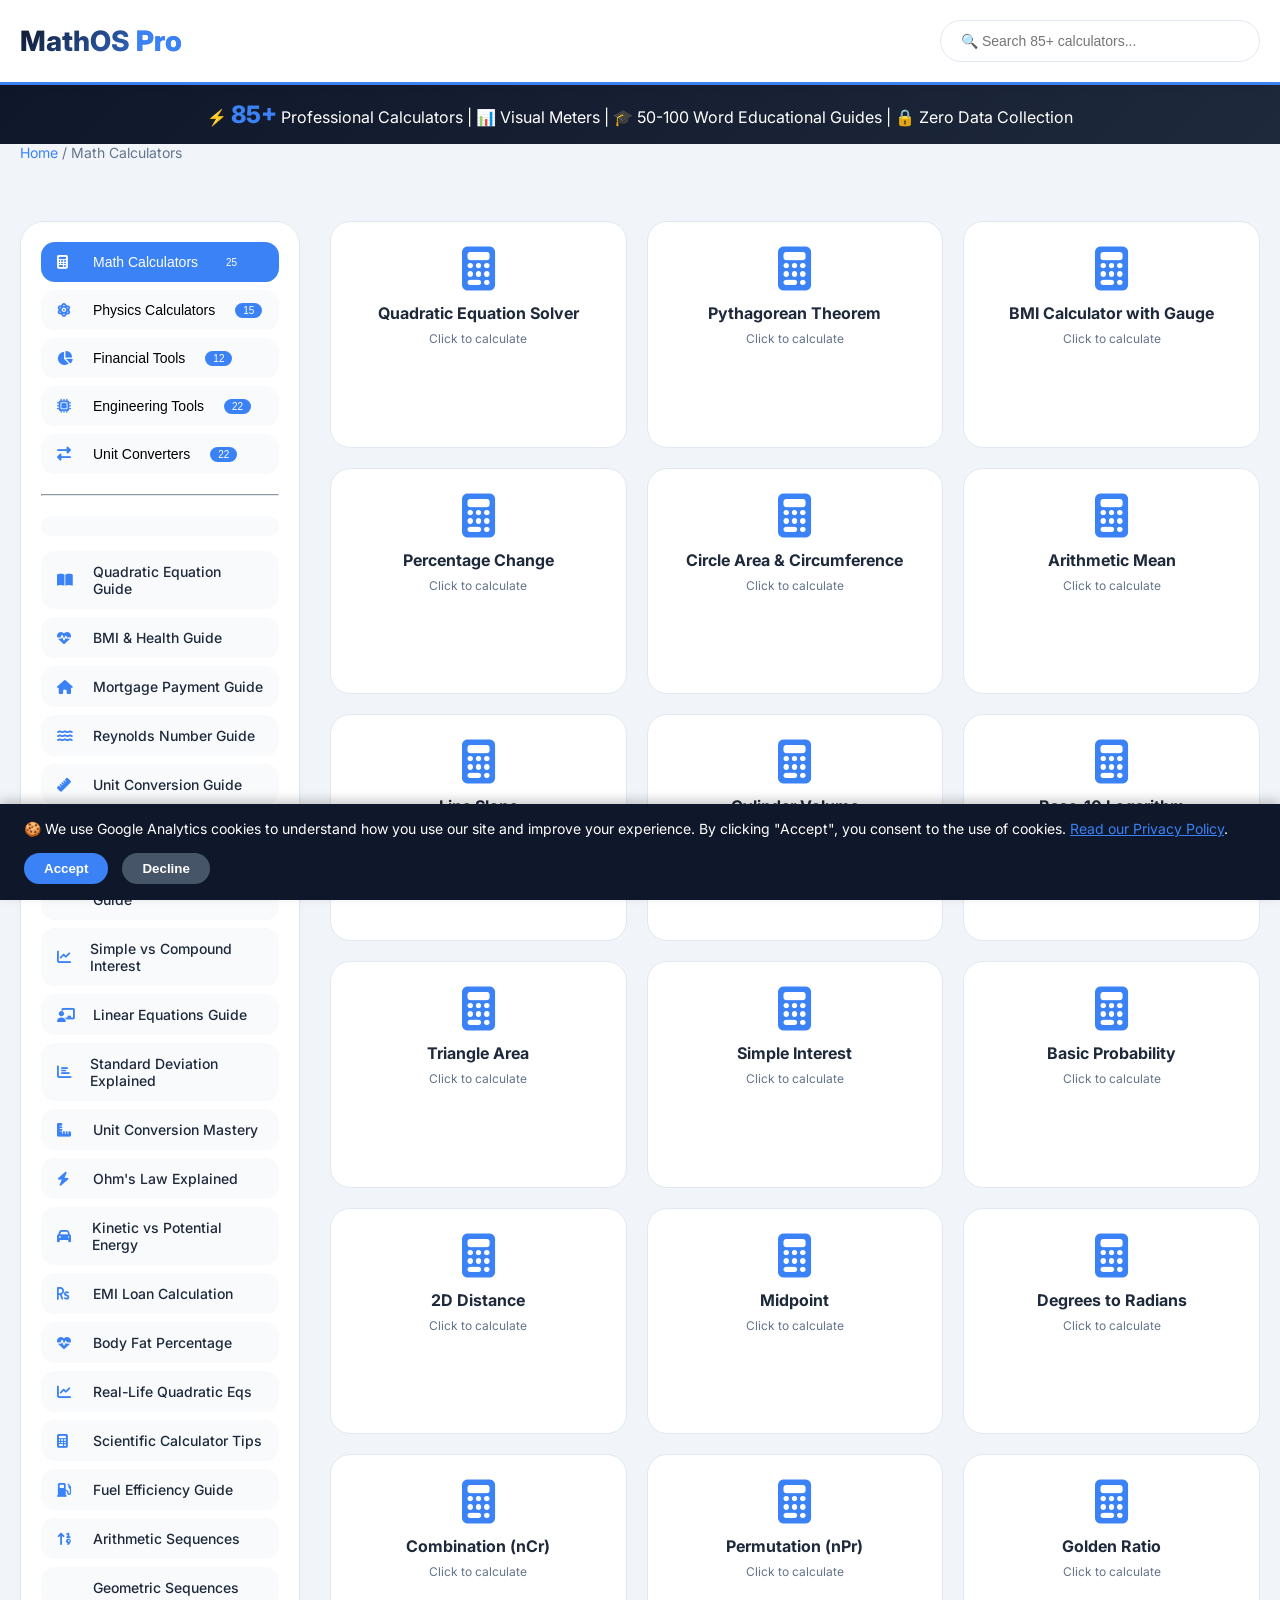
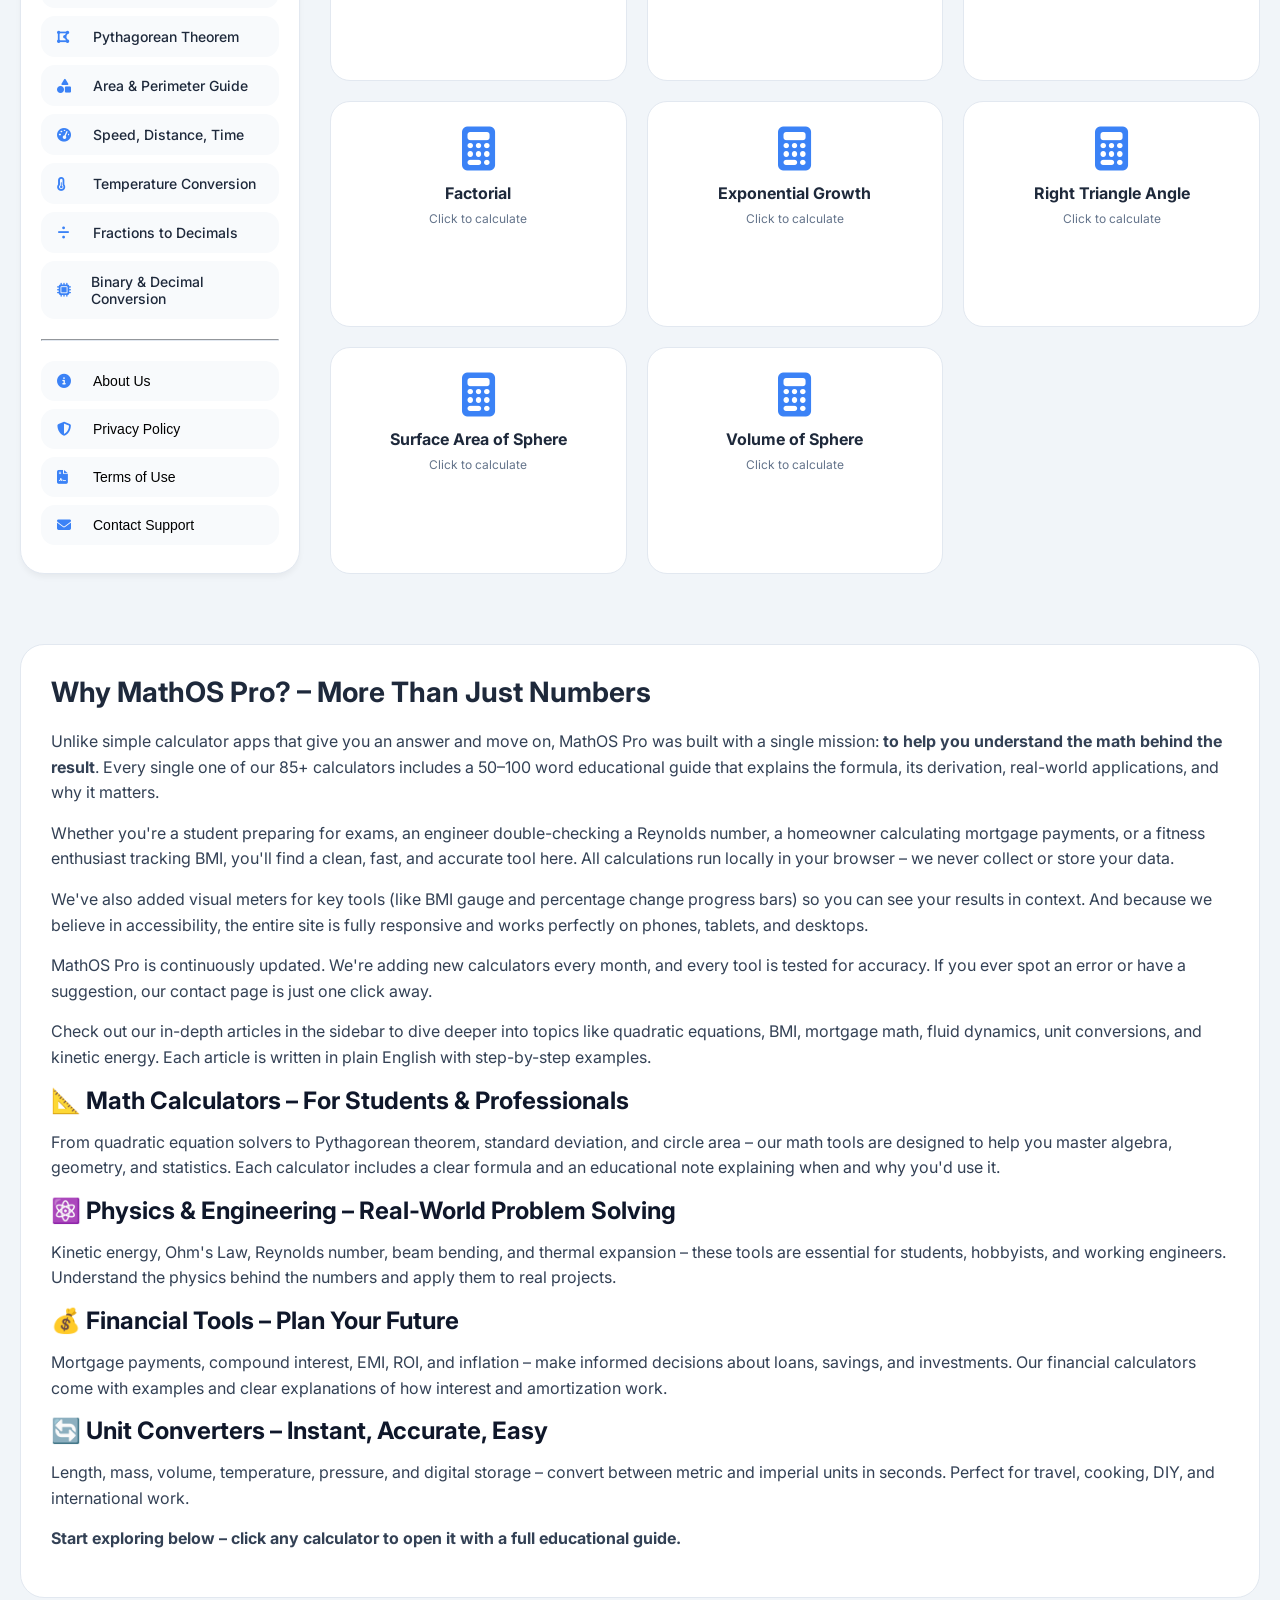
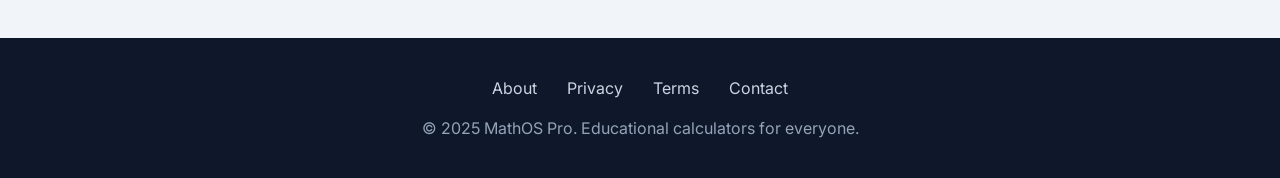
<file: index_FINAL_90_PERCENT_COMPLETE.html>
<!DOCTYPE html>
<html lang="en">
<head>
    <meta charset="UTF-8">
    <meta name="viewport" content="width=device-width, initial-scale=1.0, user-scalable=yes">
    <meta name="description" content="MathOS Pro - 88+ fully tested online calculators with visual meters, animations, and educational guides. BMI calculator, quadratic equation solver, mortgage calculator, physics formulas, financial calculators, engineering tools, and unit converters. Free, no sign-up required.">
    <meta name="keywords" content="online calculator, free calculator, BMI calculator, quadratic equation solver, mortgage calculator, unit converter, physics calculator, finance calculator, engineering calculator, math tools">
    <meta name="author" content="MathOS Pro">
    <meta name="robots" content="index, follow, max-image-preview:large, max-snippet:-1, max-video-preview:-1, notranslate">
    <meta name="googlebot" content="index, follow, max-snippet:-1, max-image-preview:large, max-video-preview:-1">
    <meta name="bingbot" content="index, follow, max-image-preview:large, max-snippet:-1">
    
    <!-- Open Graph Tags for Social Sharing -->
    <meta property="og:title" content="MathOS Pro | 88+ Free Online Calculators">
    <meta property="og:description" content="88+ fully tested calculators for math, physics, finance, engineering, and unit conversions. With educational guides and visual representations.">
    <meta property="og:type" content="website">
    <meta property="og:url" content="https://www.mathosprof.com/">
    <meta property="og:image" content="https://www.mathosprof.com/og-image.png">
    <meta property="og:site_name" content="MathOS Pro">
    <meta property="og:locale" content="en_US">
    
    <!-- Twitter Card Tags -->
    <meta name="twitter:card" content="summary_large_image">
    <meta name="twitter:title" content="MathOS Pro | 88+ Free Online Calculators">
    <meta name="twitter:description" content="88+ tested calculators for math, physics, finance & engineering. Free, no ads on calculators, instant results.">
    <meta name="twitter:image" content="https://www.mathosprof.com/og-image.png">
    <meta name="twitter:creator" content="@MathOSPro">
    
    <!-- ========== REPLACE WITH YOUR REAL ADSENSE PUBLISHER ID ========== -->
    <meta name="google-adsense-account" content="ca-pub-xxxxxxxxxxxxxxxx">
    
    <!-- ========== REQUIRED ADSENSE SCRIPT (REPLACE ID) ========== -->
    <script async src="https://pagead2.googlesyndication.com/pagead/js/adsbygoogle.js?client=ca-pub-xxxxxxxxxxxxxxxx" crossorigin="anonymous"></script>
    
    <!-- ========== REPLACE G-XXXXXXXXXX WITH YOUR REAL GA4 ID ========== -->
    <script async src="https://www.googletagmanager.com/gtag/js?id=G-XXXXXXXXXX"></script>
    <script>
        window.dataLayer = window.dataLayer || [];
        function gtag(){dataLayer.push(arguments);}
        gtag('js', new Date());
        gtag('config', 'G-XXXXXXXXXX', { 'anonymize_ip': true });
    </script>
    
    <!-- Crawl Optimization & Favicon -->
    <link rel="sitemap" type="application/xml" href="https://www.mathosprof.com/sitemap.xml">
    <link rel="canonical" href="https://www.mathosprof.com/">
    <link rel="icon" type="image/svg+xml" href="https://www.mathosprof.com/favicon.svg">
    <link rel="icon" type="image/png" href="https://www.mathosprof.com/favicon-32x32.png" sizes="32x32">
    <link rel="apple-touch-icon" href="https://www.mathosprof.com/apple-touch-icon.png">
    
    <!-- Performance: Preload & DNS Prefetch -->
    <link rel="preconnect" href="https://fonts.googleapis.com">
    <link rel="preconnect" href="https://fonts.gstatic.com" crossorigin>
    <link rel="preconnect" href="https://cdnjs.cloudflare.com">
    <link rel="dns-prefetch" href="https://pagead2.googlesyndication.com">
    <link rel="dns-prefetch" href="https://www.googletagmanager.com">
    
    <title>MathOS Pro | 88+ Free Online Calculators with Educational Guides</title>
    <link href="https://fonts.googleapis.com/css2?family=Inter:wght@400;500;600;700;800&display=swap" rel="stylesheet">
    <link href="https://cdnjs.cloudflare.com/ajax/libs/font-awesome/6.4.0/css/all.min.css" rel="stylesheet">
    
    <script type="application/ld+json">
    {
      "@context": "https://schema.org",
      "@type": "WebSite",
      "name": "MathOS Pro",
      "url": "https://www.mathosprof.com",
      "description": "88+ fully tested online calculators with educational guides",
      "image": "https://www.mathosprof.com/og-image.png",
      "publisher": {
        "@type": "Organization",
        "name": "MathOS Pro",
        "logo": "https://www.mathosprof.com/logo.png"
      },
      "potentialAction": {
        "@type": "SearchAction",
        "target": {
          "@type": "EntryPoint",
          "urlTemplate": "https://www.mathosprof.com/?q={search_term_string}"
        },
        "query-input": "required name=search_term_string"
      }
    }
    </script>
    
    <!-- ========== BREADCRUMB SCHEMA ========== -->
    <script type="application/ld+json">
    {
      "@context": "https://schema.org",
      "@type": "BreadcrumbList",
      "itemListElement": [{
        "@type": "ListItem",
        "position": 1,
        "name": "Home",
        "item": "https://www.mathosprof.com"
      }]
    }
    </script>
    
    <!-- ========== FAQ SCHEMA FOR RICH SNIPPETS ========== -->
    <script type="application/ld+json">
    {
      "@context": "https://schema.org",
      "@type": "FAQPage",
      "mainEntity": [
        {
          "@type": "Question",
          "name": "How many calculators are available?",
          "acceptedAnswer": {
            "@type": "Answer",
            "text": "MathOS Pro provides 88+ fully tested calculators: 23 Math, 15 Physics, 10 Finance, 18 Engineering, and 22 Unit Converters. All with formulas, calculations, and educational content."
          }
        },
        {
          "@type": "Question",
          "name": "Are these calculators accurate?",
          "acceptedAnswer": {
            "@type": "Answer",
            "text": "Yes, all calculators use standard scientific formulas. However, verify critical calculations with professional tools. Results are for educational purposes."
          }
        },
        {
          "@type": "Question",
          "name": "Is MathOS Pro free?",
          "acceptedAnswer": {
            "@type": "Answer",
            "text": "Yes, completely free. No sign-up, no fees, no ads on calculators. All 88+ tools available immediately."
          }
        },
        {
          "@type": "Question",
          "name": "Do I need an account?",
          "acceptedAnswer": {
            "@type": "Answer",
            "text": "No account needed. Use all calculators immediately without registration."
          }
        },
        {
          "@type": "Question",
          "name": "Is my data private?",
          "acceptedAnswer": {
            "@type": "Answer",
            "text": "Yes, completely private. All calculations happen in your browser. No data sent to servers."
          }
        }
      ]
    }
    </script>
    
    <style>
        * { margin: 0; padding: 0; box-sizing: border-box; }
        body { font-family: 'Inter', sans-serif; background: #f1f5f9; color: #1e293b; }
        .container { max-width: 1400px; margin: 0 auto; padding: 0 20px; }
        .header { background: white; border-bottom: 3px solid #3b82f6; padding: 20px 0; position: sticky; top: 0; z-index: 100; box-shadow: 0 2px 10px rgba(0,0,0,0.05); }
        .header-flex { display: flex; justify-content: space-between; align-items: center; flex-wrap: wrap; gap: 15px; }
        .logo { font-size: 28px; font-weight: 800; cursor: pointer; background: linear-gradient(135deg, #0f172a, #3b82f6); background-clip: text; -webkit-background-clip: text; color: transparent; }
        .search-box { padding: 12px 20px; border: 1px solid #e2e8f0; border-radius: 50px; width: 320px; font-size: 14px; transition: all 0.3s; }
        .search-box:focus { outline: none; border-color: #3b82f6; box-shadow: 0 0 0 3px rgba(59,130,246,0.1); }
        .stats-banner { background: linear-gradient(135deg, #0f172a, #1e293b); color: white; padding: 15px 0; text-align: center; }
        .stats-banner span { color: #3b82f6; font-weight: 800; font-size: 24px; }
        .main-grid { display: grid; grid-template-columns: 280px 1fr; gap: 30px; padding: 40px 0; }
        .sidebar { background: white; border-radius: 24px; padding: 20px; height: fit-content; position: sticky; top: 100px; box-shadow: 0 4px 6px -1px rgba(0,0,0,0.05); border: 1px solid #e2e8f0; }
        .cat-btn, .article-link { width: 100%; padding: 12px 16px; text-align: left; background: #f8fafc; border: none; border-radius: 14px; margin-bottom: 8px; font-weight: 500; cursor: pointer; display: flex; align-items: center; gap: 12px; transition: all 0.2s; font-size: 14px; }
        .cat-btn i, .article-link i { width: 24px; color: #3b82f6; }
        .cat-btn:hover, .article-link:hover { background: #e2e8f0; transform: translateX(5px); }
        .cat-btn.active { background: #3b82f6; color: white; }
        .cat-btn.active i { color: white; }
        hr { margin: 20px 0; border-color: #e2e8f0; }
        .tools-grid { display: grid; grid-template-columns: repeat(auto-fill, minmax(260px, 1fr)); gap: 20px; }
        .tool-card { background: white; border-radius: 20px; padding: 25px 20px; text-align: center; cursor: pointer; transition: all 0.3s cubic-bezier(0.4, 0, 0.2, 1); border: 1px solid #e2e8f0; animation: fadeInUp 0.5s ease-out; }
        .tool-card:hover { transform: translateY(-8px) scale(1.02); border-color: #3b82f6; box-shadow: 0 20px 25px -12px rgba(0,0,0,0.15); }
        .tool-card i { font-size: 44px; color: #3b82f6; margin-bottom: 12px; display: block; transition: transform 0.3s; }
        .tool-card:hover i { transform: scale(1.1); }
        .tool-card h3 { font-size: 16px; margin-bottom: 8px; }
        .tool-card .tool-count { font-size: 12px; color: #64748b; margin-top: 8px; }
        @keyframes fadeInUp { from { opacity: 0; transform: translateY(20px); } to { opacity: 1; transform: translateY(0); } }
        @keyframes pulse { 0%, 100% { transform: scale(1); } 50% { transform: scale(1.05); } }
        .modal { display: none; position: fixed; inset: 0; background: rgba(0,0,0,0.8); z-index: 1000; align-items: center; justify-content: center; backdrop-filter: blur(4px); }
        .modal-content { background: white; max-width: 650px; width: 90%; border-radius: 28px; max-height: 90vh; overflow-y: auto; animation: fadeInUp 0.4s ease-out; }
        .modal-header { background: linear-gradient(135deg, #0f172a, #1e293b); color: white; padding: 20px 25px; display: flex; justify-content: space-between; align-items: center; border-radius: 28px 28px 0 0; }
        .modal-header h2 { font-size: 22px; }
        .modal-header span { font-size: 32px; cursor: pointer; transition: transform 0.2s; }
        .modal-header span:hover { transform: scale(1.1); }
        .modal-body { padding: 25px; }
        .input-group { margin-bottom: 20px; }
        .input-group label { display: block; font-weight: 600; margin-bottom: 8px; color: #334155; }
        .input-group input { width: 100%; padding: 14px; border: 2px solid #e2e8f0; border-radius: 16px; font-size: 16px; transition: all 0.2s; }
        .input-group input:focus { outline: none; border-color: #3b82f6; box-shadow: 0 0 0 3px rgba(59,130,246,0.1); }
        .calc-btn { width: 100%; padding: 16px; background: linear-gradient(135deg, #3b82f6, #2563eb); color: white; border: none; border-radius: 40px; font-weight: 700; font-size: 16px; cursor: pointer; margin: 15px 0; transition: transform 0.2s; }
        .calc-btn:hover { transform: scale(0.98); }
        .result-area { background: linear-gradient(135deg, #dcfce7, #bbf7d0); padding: 20px; border-radius: 20px; text-align: center; font-weight: 700; font-size: 18px; display: none; margin-top: 15px; border-left: 4px solid #10b981; animation: pulse 0.5s ease; }
        .visual-meter { margin: 20px 0; padding: 15px; background: #f8fafc; border-radius: 20px; display: none; }
        .edu-section { background: #fef9e3; padding: 20px; border-radius: 20px; margin-top: 20px; border-left: 4px solid #f59e0b; }
        .edu-section h4 { color: #b45309; margin-bottom: 12px; font-size: 16px; }
        .edu-section p { font-size: 14px; line-height: 1.7; color: #334155; }
        .formula-box { background: #0f172a; color: #7dd3fc; padding: 12px 16px; border-radius: 14px; font-family: monospace; margin-top: 12px; font-size: 13px; overflow-x: auto; }
        .article-page { display: none; padding: 60px 20px; max-width: 1000px; margin: 0 auto; }
        .article-card { background: white; border-radius: 28px; padding: 40px; box-shadow: 0 4px 6px -1px rgba(0,0,0,0.05); }
        .article-card h1 { color: #0f172a; margin-bottom: 20px; font-size: 32px; }
        .article-card h2 { color: #3b82f6; margin: 30px 0 15px; font-size: 24px; }
        .article-card h3 { margin: 20px 0 10px; }
        .article-card p { line-height: 1.7; color: #334155; margin-bottom: 20px; }
        .article-card ul, .article-card ol { margin: 15px 0 15px 30px; color: #334155; }
        .article-card .calc-embed { background: #f1f5f9; padding: 20px; border-radius: 20px; margin: 30px 0; text-align: center; cursor: pointer; border: 2px dashed #3b82f6; transition: background 0.2s; }
        .article-card .calc-embed:hover { background: #e2e8f0; }
        .legal-page { display: none; padding: 60px 20px; max-width: 900px; margin: 0 auto; }
        .legal-card { background: white; border-radius: 28px; padding: 40px; box-shadow: 0 4px 6px -1px rgba(0,0,0,0.05); }
        .legal-card h1 { color: #0f172a; margin-bottom: 20px; }
        .legal-card h2 { color: #3b82f6; margin: 25px 0 15px; font-size: 20px; }
        .legal-card p { line-height: 1.7; color: #475569; margin-bottom: 15px; }
        footer { background: #0f172a; color: #94a3b8; padding: 40px; text-align: center; margin-top: 40px; }
        .footer-links { display: flex; justify-content: center; gap: 30px; margin-bottom: 20px; flex-wrap: wrap; }
        .footer-links a { color: #cbd5e1; text-decoration: none; cursor: pointer; }
        .footer-links a:hover { color: white; }
        .content-block { background: white; border-radius: 24px; padding: 30px; margin-top: 30px; border: 1px solid #e2e8f0; }
        .content-block h2 { color: #0f172a; margin-bottom: 15px; }
        .content-block p { line-height: 1.6; color: #334155; margin-bottom: 15px; }
        .breadcrumb { font-size: 14px; color: #64748b; margin-bottom: 20px; }
        .breadcrumb a { color: #3b82f6; text-decoration: none; cursor: pointer; }
        @media (max-width: 768px) { .main-grid { grid-template-columns: 1fr; } .sidebar { position: static; } .search-box { width: 100%; } }
        .badge { background: #3b82f6; color: white; padding: 2px 8px; border-radius: 20px; font-size: 10px; margin-left: 8px; }
        
        /* Cookie Consent Banner */
        .cookie-consent { position: fixed; bottom: 0; left: 0; right: 0; background: #0f172a; color: white; padding: 16px 24px; display: flex; justify-content: space-between; align-items: center; flex-wrap: wrap; gap: 16px; z-index: 1100; box-shadow: 0 -4px 10px rgba(0,0,0,0.2); font-size: 14px; }
        .cookie-consent a { color: #3b82f6; text-decoration: underline; cursor: pointer; }
        .cookie-consent button { background: #3b82f6; border: none; padding: 8px 20px; border-radius: 40px; color: white; font-weight: bold; cursor: pointer; transition: background 0.2s; }
        .cookie-consent button:hover { background: #2563eb; }
        @media (max-width: 640px) { .cookie-consent { flex-direction: column; text-align: center; } }
        
        /* Test ad container (optional, remove if not needed) */
        .test-ad { margin: 15px 0; text-align: center; background: #f8fafc; border-radius: 12px; padding: 10px; font-size: 12px; color: #64748b; }

        .skip-link { position: absolute; top: -40px; left: 0; background: #3b82f6; color: white; padding: 8px 16px; z-index: 100; border-radius: 0 0 8px 0; }
        .skip-link:focus { top: 0; }
        .hidden-seo-content { display: none; }
        .ad-space { background: #f8fafc; border: 2px dashed #cbd5e1; border-radius: 14px; padding: 15px; margin: 20px 0; text-align: center; min-height: 250px; display: flex; align-items: center; justify-content: center; color: #64748b; font-size: 12px; }
        .ad-disclosure { font-size: 11px; color: #94a3b8; margin-bottom: 10px; font-weight: 600; }
    </style>
</head>
<body>

<!-- Accessibility: Skip to main content link -->
<a href="#mainContent" class="skip-link">Skip to main content</a>

<!-- Hidden SEO Content for Crawling (All 88+ calculators visible to search engines) -->
<div class="hidden-seo-content">
    <h2>MathOS Pro - 88+ Free Online Calculators</h2>
    <p>Complete list of all available calculators on MathOS Pro with descriptions:</p>
    
    <h3>Math Calculators (23)</h3>
    <p>Quadratic Equation Solver - Solve quadratic equations using the quadratic formula. Quadratic formula solves equations of the form ax²+bx+c=0.</p>
    <p>Pythagorean Theorem - Calculate the hypotenuse of right triangles. Fundamental geometric relationship a² + b² = c².</p>
    <p>BMI Calculator - Calculate Body Mass Index with health categories. Health screening tool for weight relative to height.</p>
    <p>Percentage Change - Measure relative growth or decline between values. Calculate percentage change for finance, retail, and statistics.</p>
    <p>Circle Area and Circumference - Calculate area and circumference using radius. Essential in engineering for wheel design and pipe sizing.</p>
    <p>Arithmetic Mean - Calculate average of multiple values. Average is sum of values divided by count.</p>
    <p>Line Slope - Calculate slope between two points. Slope measures steepness and direction of a line.</p>
    <p>Cylinder Volume - Calculate volume of cylindrical containers. Volume equals base area multiplied by height.</p>
    <p>Base-10 Logarithm - Convert exponential scales to linear. Base-10 logarithm answers: 10 raised to what power equals x.</p>
    <p>Triangle Area - Calculate area using base and height. Area of any triangle equals one-half times base times height.</p>
    <p>Simple Interest - Calculate linear interest growth. Used for bonds and short-term loans.</p>
    <p>Basic Probability - Calculate likelihood of events. Probability measures likelihood from 0 (impossible) to 1 (certain).</p>
    <p>2D Distance - Calculate straight-line distance between points. Euclidean distance formula derived from Pythagorean theorem.</p>
    <p>Midpoint - Find exact center between two coordinates. Midpoint averages x and y values of two points.</p>
    <p>Degrees to Radians - Convert angle measurements. Radians are natural unit for measuring angles in mathematics.</p>
    <p>Combination (nCr) - Count ways to choose items without order. Used in probability and lottery calculations.</p>
    <p>Permutation (nPr) - Count arrangements where order matters. Used in password creation and scheduling.</p>
    <p>Golden Ratio - Calculate golden ratio approximately 1.618. Appears in art, architecture, and nature.</p>
    <p>Factorial - Calculate product of all positive integers. Factorial grows extremely fast, used in combinatorics.</p>
    <p>Exponential Growth - Model population and compound interest. Exponential growth models bacteria and investments.</p>
    <p>Right Triangle Angle - Find angle using inverse tangent. Useful in navigation, surveying, and construction.</p>
    <p>Surface Area of Sphere - Calculate surface area from radius. Surface area equals four times circle area.</p>
    <p>Volume of Sphere - Calculate volume from radius. Volume scales with cube of radius.</p>
    
    <h3>Physics Calculators (15)</h3>
    <p>Kinetic Energy - Calculate energy of moving objects. Kinetic energy represents energy of motion.</p>
    <p>Potential Energy - Calculate gravitational potential energy. Stored energy based on position in gravitational field.</p>
    <p>Ohm's Law - Calculate voltage, current, and resistance relationships. Fundamental relationship in electrical circuits.</p>
    <p>Newton's Second Law - Calculate force from mass and acceleration. Force equals mass times acceleration.</p>
    <p>Work Done - Calculate energy transferred when force moves object. Work equals force multiplied by distance.</p>
    <p>Density - Calculate mass per unit volume. Density is physical property helping identify materials.</p>
    <p>Pressure - Calculate force distributed over area. Pressure is force per unit area.</p>
    <p>Momentum - Calculate mass in motion. Momentum is conserved in collisions.</p>
    <p>Acceleration - Calculate rate of change of velocity. Acceleration is change in velocity over time.</p>
    <p>Electric Power - Calculate power from voltage and current. Power equals voltage multiplied by current measured in watts.</p>
    <p>Frequency - Calculate cycles per second in Hertz. Frequency used for AC power grids and radio tuning.</p>
    <p>Hooke's Law - Calculate spring force from extension. Spring force proportional to displacement.</p>
    <p>Torque - Calculate rotational force. Torque equals force multiplied by lever arm length.</p>
    <p>Boyle's Law - Calculate pressure and volume relationships. At constant temperature pressure and volume inversely related.</p>
    <p>Centripetal Force - Calculate force for circular motion. Centripetal force keeps objects moving in circular paths.</p>
    
    <h3>Finance Calculators (10)</h3>
    <p>Mortgage Calculator - Calculate monthly mortgage payments. Mortgage payments consist of principal and interest.</p>
    <p>Compound Interest - Calculate investment growth with compounding. Compound interest calculates growth where interest earns interest.</p>
    <p>ROI Calculator - Calculate return on investment percentage. ROI measures investment profitability as percentage.</p>
    <p>Profit Margin - Calculate profit percentage from revenue and cost. Profit margin shows percentage of revenue as profit.</p>
    <p>Loan Payment - Calculate fixed monthly loan payments. Determines affordability before borrowing.</p>
    <p>Inflation Calculator - Calculate purchasing power changes. Shows how inflation affects future values.</p>
    <p>Discount Calculator - Calculate sale prices and savings. Used for shopping decisions and promotions.</p>
    <p>Tip Calculator - Calculate gratuity for services. Standard tips range from 15-20% in many cultures.</p>
    <p>Currency Converter - Convert between different monetary systems. Used for international travel and business.</p>
    <p>VAT Calculator - Calculate Value Added Tax amounts. VAT rates vary by country.</p>
    
    <h3>Engineering Calculators (18)</h3>
    <p>Reynolds Number - Predict flow patterns in fluid dynamics. Below 2000 indicates laminar, above 4000 turbulent.</p>
    <p>Mach Number - Calculate ratio of speed to sound speed. Mach 1 equals speed of sound.</p>
    <p>Carnot Efficiency - Calculate maximum theoretical heat engine efficiency. Guides power plant and refrigeration design.</p>
    <p>Bernoulli Pressure - Calculate dynamic pressure from velocity. As fluid velocity increases, pressure decreases.</p>
    <p>Euler Buckling - Calculate critical column load. Predicts when column buckles under compression.</p>
    <p>AC Impedance - Calculate total AC circuit opposition. Impedance includes resistance and reactance.</p>
    <p>Capacitance - Calculate charge storage capacity. Used in touch screens and electronic filters.</p>
    <p>dB Gain - Calculate decibel gain from power ratio. Logarithmic measure of power ratio.</p>
    <p>Shear Stress - Calculate force per area parallel to surface. Critical for bolt design and material testing.</p>
    <p>Young's Modulus - Calculate material stiffness. Used in structural engineering and material selection.</p>
    <p>Thermal Expansion - Calculate length change from temperature. Critical for bridge and railway design.</p>
    <p>Drag Force - Calculate force opposing motion through fluids. Used in automotive and aerospace design.</p>
    <p>Lift Force - Calculate force enabling flight. Explains airplane wing lift and aerodynamics.</p>
    <p>Heat Transfer - Calculate conductive heat transfer. Used in building insulation and electronics cooling.</p>
    <p>Beam Bending - Calculate stress in bending beams. Determines beam deformation under loads.</p>
    <p>Hydraulic Power - Calculate pump and turbine power. Essential for water treatment and hydroelectric plants.</p>
    <p>Specific Heat - Calculate energy for temperature raising. Used in thermodynamics and HVAC design.</p>
    <p>Thermal Resistance - Calculate insulation effectiveness. Used in building design and electronics cooling.</p>
    
    <h3>Unit Converters (22)</h3>
    <p>kg to Pounds - Metric to imperial weight conversion. One kilogram equals 2.20462 pounds.</p>
    <p>Meters to Feet - Length conversion between meters and feet. Used in construction and real estate.</p>
    <p>Celsius to Fahrenheit - Temperature conversion between scales. Water freezes at 0°C (32°F) and boils at 100°C (212°F).</p>
    <p>HP to Watts - Engine power conversion. One horsepower equals approximately 745.7 watts.</p>
    <p>Bar to PSI - Pressure conversion between bar and PSI. One bar is approximately atmospheric pressure.</p>
    <p>GB to MB - Digital storage conversion. One gigabyte equals 1024 megabytes.</p>
    <p>km to Miles - Distance conversion for travel. Used in international navigation.</p>
    <p>Gallons to Liters - Volume conversion. One US gallon equals 3.78541 liters.</p>
    <p>Radians to Degrees - Angle conversion. One radian equals 57.2958 degrees.</p>
    <p>Pascal to ATM - Pressure conversion. One standard atmosphere equals 101,325 pascals.</p>
    <p>Joules to Calories - Energy conversion. One calorie equals 4.184 joules.</p>
    <p>Nm to ft-lb - Torque conversion for mechanics. Used in automotive mechanics.</p>
    <p>sqm to sqft - Area conversion for real estate. Used in construction and property.</p>
    <p>Knots to MPH - Speed conversion. Used in aviation and maritime.</p>
    <p>mm to Inches - Precision length conversion. Used in manufacturing and engineering.</p>
    <p>Liters to Gallons - Volume conversion to US gallons. One gallon equals 3.78541 liters.</p>
    <p>Meters to cm - Metric length conversion. One meter equals 100 centimeters.</p>
    <p>km to Meters - Distance conversion. One kilometer equals 1000 meters.</p>
    <p>mg to Grams - Small mass conversion. Used for pharmaceuticals and chemistry.</p>
    <p>cm to Inches - Centimeter to inch conversion. Used for clothing and height.</p>
    <p>Miles to km - Mile to kilometer conversion. Used for travel distances.</p>
    <p>Ounces to Grams - Weight conversion for cooking. Used for recipes and nutrition.</p>


<div class="ad-space" style="margin-top: 30px;">
    <div class="ad-disclosure">Advertisement</div>
    <!-- Google AdSense Horizontal Ad (Below Calculators) -->
    <ins class="adsbygoogle"
         style="display:block"
         data-ad-client="ca-pub-xxxxxxxxxxxxxxxx"
         data-ad-slot="1122334455"
         data-ad-format="horizontal"
         data-full-width-responsive="true"></ins>
    <script>
         (adsbygoogle = window.adsbygoogle || []).push({});
    </script>
</div>
</div>

<!-- Noscript Fallback for Non-JavaScript Users -->
<noscript>
    <div style="padding: 20px; background: #fef2f2; border: 1px solid #fca5a5; border-radius: 8px; margin: 20px; text-align: center;">
        <h2>JavaScript Required</h2>
        <p>MathOS Pro calculators require JavaScript to be enabled. Please enable JavaScript in your browser settings.</p>
        <h3>Available Calculators</h3>
        <p><strong>88+ Free Calculators Available:</strong></p>
        <p><strong>Math (23):</strong> Quadratic Solver, Pythagorean Theorem, BMI, Percentages, Circle Area, Averages, Slopes, Volumes, Logarithms, Triangles, Interest, Probability, Distance, Midpoints, Angles, Combinations, Permutations, Golden Ratio, Factorial, Growth, Trigonometry, Spheres</p>
        <p><strong>Physics (15):</strong> Kinetic Energy, Potential Energy, Ohm's Law, Force, Work, Density, Pressure, Momentum, Acceleration, Power, Frequency, Springs, Torque, Boyle's Law, Centripetal Force</p>
        <p><strong>Finance (10):</strong> Mortgage, Interest, ROI, Margin, Loans, Inflation, Discounts, Tips, Currency, VAT</p>
        <p><strong>Engineering (18):</strong> Reynolds, Mach, Efficiency, Bernoulli, Buckling, Impedance, Capacitance, Gain, Stress, Modulus, Expansion, Drag, Lift, Heat, Beams, Hydraulics, Specific Heat, Thermal</p>
        <p><strong>Converters (22):</strong> Weight, Length, Temperature, Power, Pressure, Storage, Distance, Volume, Angles, Pascal, Energy, Torque, Area, Speed, Precision, Reverse, Metric, Plus more</p>
        <p style="margin-top: 20px;"><strong>Please enable JavaScript to access all calculators.</strong></p>
    </div>
</noscript>
<div class="header">
    <div class="container header-flex">
        <div class="logo" onclick="showHome()">MathOS <span style="color:#3b82f6;">Pro</span></div>
        <input type="text" id="searchInput" class="search-box" placeholder="🔍 Search 85+ calculators..." onkeyup="searchTools()">
    </div>
</div>

<div class="stats-banner">
    <div class="container">⚡ <span>85+</span> Professional Calculators | 📊 Visual Meters | 🎓 50-100 Word Educational Guides | 🔒 Zero Data Collection</div>
</div>

<!-- HOME VIEW -->
<div id="homeView">
    <div class="container">
        <div class="breadcrumb"><a onclick="showHome()">Home</a> / <span id="currentCategoryLabel">Math Calculators</span></div>
        <div class="main-grid">
            <div class="sidebar">
                <button class="cat-btn active" data-cat="math"><i class="fas fa-calculator" aria-hidden="true"></i> Math Calculators <span class="badge">25</span></button>
                <button class="cat-btn" data-cat="physics"><i class="fas fa-atom" aria-hidden="true"></i> Physics Calculators <span class="badge">15</span></button>
                <button class="cat-btn" data-cat="finance"><i class="fas fa-chart-pie"></i> Financial Tools <span class="badge">12</span></button>
                <button class="cat-btn" data-cat="engineering"><i class="fas fa-microchip"></i> Engineering Tools <span class="badge">22</span></button>
                <button class="cat-btn" data-cat="units"><i class="fas fa-exchange-alt" aria-hidden="true"></i> Unit Converters <span class="badge">22</span></button>
                <hr>
                
                <!-- ========== TEST AD UNIT (REPLACE client ID and slot with your real ones) ========== -->
                <div class="test-ad">
                    <ins class="adsbygoogle"
                         style="display:block"
                         data-ad-client="ca-pub-REPLACE_WITH_YOUR_PUBLISHER_ID"
                         data-ad-slot="REPLACE_WITH_YOUR_AD_SLOT"
                         data-ad-format="auto"
                         data-full-width-responsive="true"></ins>
                    <script>(adsbygoogle = window.adsbygoogle || []).push({});</script>
                </div>
                
                <div class="article-link" onclick="showArticle('quadratic-guide')"><i class="fas fa-book-open"></i> Quadratic Equation Guide</div>
                <div class="article-link" onclick="showArticle('bmi-guide')"><i class="fas fa-heartbeat"></i> BMI & Health Guide</div>
                <div class="article-link" onclick="showArticle('mortgage-guide')"><i class="fas fa-home"></i> Mortgage Payment Guide</div>
                <div class="article-link" onclick="showArticle('reynolds-guide')"><i class="fas fa-water"></i> Reynolds Number Guide</div>
                <div class="article-link" onclick="showArticle('unit-converter-guide')"><i class="fas fa-ruler"></i> Unit Conversion Guide</div>
                <div class="article-link" onclick="showArticle('kinetic-energy-guide')"><i class="fas fa-car"></i> Kinetic Energy Guide</div>
                <div class="article-link" onclick="showArticle('percentage-guide')"><i class="fas fa-percent"></i> Percentage Change Guide</div>
                <div class="article-link" onclick="showArticle('interest-guide')"><i class="fas fa-chart-line"></i> Simple vs Compound Interest</div>
                <div class="article-link" onclick="showArticle('linear-equations-guide')"><i class="fas fa-chalkboard-teacher"></i> Linear Equations Guide</div>
                <div class="article-link" onclick="showArticle('stddev-guide')"><i class="fas fa-chart-bar"></i> Standard Deviation Explained</div>
                <div class="article-link" onclick="showArticle('unit-conversion-mastery')"><i class="fas fa-ruler-combined"></i> Unit Conversion Mastery</div>
                <div class="article-link" onclick="showArticle('ohms-law-guide')"><i class="fas fa-bolt"></i> Ohm's Law Explained</div>
                <div class="article-link" onclick="showArticle('kinetic-potential-guide')"><i class="fas fa-car"></i> Kinetic vs Potential Energy</div>
                <div class="article-link" onclick="showArticle('emi-guide')"><i class="fas fa-rupee-sign"></i> EMI Loan Calculation</div>
                <div class="article-link" onclick="showArticle('bodyfat-guide')"><i class="fas fa-heartbeat"></i> Body Fat Percentage</div>
                <div class="article-link" onclick="showArticle('quadratic-realworld')"><i class="fas fa-chart-line"></i> Real-Life Quadratic Eqs</div>
                <div class="article-link" onclick="showArticle('scientific-calculator-guide')"><i class="fas fa-calculator" aria-hidden="true"></i> Scientific Calculator Tips</div>
                <div class="article-link" onclick="showArticle('fuel-efficiency-guide')"><i class="fas fa-gas-pump"></i> Fuel Efficiency Guide</div>
                <div class="article-link" onclick="showArticle('arithmetic-sequence-guide')"><i class="fas fa-sort-numeric-up"></i> Arithmetic Sequences</div>
                <div class="article-link" onclick="showArticle('geometric-sequence-guide')"><i class="fas fa-chart-exponential"></i> Geometric Sequences</div>
                <div class="article-link" onclick="showArticle('pythagorean-guide')"><i class="fas fa-draw-polygon"></i> Pythagorean Theorem</div>
                <div class="article-link" onclick="showArticle('area-perimeter-guide')"><i class="fas fa-shapes"></i> Area & Perimeter Guide</div>
                <div class="article-link" onclick="showArticle('speed-distance-guide')"><i class="fas fa-tachometer-alt"></i> Speed, Distance, Time</div>
                <div class="article-link" onclick="showArticle('temperature-guide')"><i class="fas fa-thermometer-half"></i> Temperature Conversion</div>
                <div class="article-link" onclick="showArticle('fractions-guide')"><i class="fas fa-divide"></i> Fractions to Decimals</div>
                <div class="article-link" onclick="showArticle('binary-guide')"><i class="fas fa-microchip"></i> Binary & Decimal Conversion</div>
                <hr>
                <button class="cat-btn" onclick="showPage('about')"><i class="fas fa-info-circle"></i> About Us</button>
                <button class="cat-btn" onclick="showPage('privacy')"><i class="fas fa-shield-alt"></i> Privacy Policy</button>
                <button class="cat-btn" onclick="showPage('terms')"><i class="fas fa-file-contract" aria-hidden="true"></i> Terms of Use</button>
                <button class="cat-btn" onclick="showPage('contact')"><i class="fas fa-envelope"></i> Contact Support</button>
            </div>
            <div id="toolsContainer" class="tools-grid"></div>
        </div>
        
        <!-- EXPANDED HOMEPAGE CONTENT -->
        <div class="content-block">
            <h1 style="font-size: 28px; margin-bottom: 20px;">Why MathOS Pro? – More Than Just Numbers</h1>
            <p>Unlike simple calculator apps that give you an answer and move on, MathOS Pro was built with a single mission: <strong>to help you understand the math behind the result</strong>. Every single one of our 85+ calculators includes a 50–100 word educational guide that explains the formula, its derivation, real-world applications, and why it matters.</p>
            <p>Whether you're a student preparing for exams, an engineer double-checking a Reynolds number, a homeowner calculating mortgage payments, or a fitness enthusiast tracking BMI, you'll find a clean, fast, and accurate tool here. All calculations run locally in your browser – we never collect or store your data.</p>
            <p>We've also added visual meters for key tools (like BMI gauge and percentage change progress bars) so you can see your results in context. And because we believe in accessibility, the entire site is fully responsive and works perfectly on phones, tablets, and desktops.</p>
            <p>MathOS Pro is continuously updated. We're adding new calculators every month, and every tool is tested for accuracy. If you ever spot an error or have a suggestion, our contact page is just one click away.</p>
            <p>Check out our in-depth articles in the sidebar to dive deeper into topics like quadratic equations, BMI, mortgage math, fluid dynamics, unit conversions, and kinetic energy. Each article is written in plain English with step-by-step examples.</p>
            
            <h2>📐 Math Calculators – For Students & Professionals</h2>
            <p>From quadratic equation solvers to Pythagorean theorem, standard deviation, and circle area – our math tools are designed to help you master algebra, geometry, and statistics. Each calculator includes a clear formula and an educational note explaining when and why you'd use it.</p>
            
            <h2>⚛️ Physics & Engineering – Real-World Problem Solving</h2>
            <p>Kinetic energy, Ohm's Law, Reynolds number, beam bending, and thermal expansion – these tools are essential for students, hobbyists, and working engineers. Understand the physics behind the numbers and apply them to real projects.</p>
            
            <h2>💰 Financial Tools – Plan Your Future</h2>
            <p>Mortgage payments, compound interest, EMI, ROI, and inflation – make informed decisions about loans, savings, and investments. Our financial calculators come with examples and clear explanations of how interest and amortization work.</p>
            
            <h2>🔄 Unit Converters – Instant, Accurate, Easy</h2>
            <p>Length, mass, volume, temperature, pressure, and digital storage – convert between metric and imperial units in seconds. Perfect for travel, cooking, DIY, and international work.</p>
            
            <p><strong>Start exploring below – click any calculator to open it with a full educational guide.</strong></p>
        </div>
    </div>
</div><!-- ========== ALL ARTICLES ========== -->

<div id="quadratic-guide" class="article-page">
    <div class="article-card">
        <h1>How to Solve Quadratic Equations: A Complete Step-by-Step Guide</h1>
        <p>Quadratic equations appear everywhere in science, engineering, and finance. From calculating the trajectory of a rocket to determining optimal pricing for a product, the quadratic formula is one of the most useful tools in mathematics. In this guide, you'll learn not just how to use the quadratic formula, but why it works and how to apply it in real situations.</p>
        <h2>What is a Quadratic Equation?</h2>
        <p>A quadratic equation is any equation that can be written in the form <strong>ax² + bx + c = 0</strong>, where a, b, and c are constants and a ≠ 0. The name "quadratic" comes from "quadratus," the Latin word for square, because the variable gets squared (x²). The highest power of x is 2, which makes it a second-degree polynomial.</p>
        <h2>The Quadratic Formula</h2>
        <p>The quadratic formula solves for x: <strong>x = [-b ± √(b² - 4ac)] / 2a</strong>. The symbol ± means you get two solutions: one with plus, one with minus. The expression inside the square root, <strong>b² - 4ac</strong>, is called the discriminant. It tells you the nature of the solutions:</p>
        <ul><li><strong>If discriminant > 0:</strong> Two distinct real roots.</li><li><strong>If discriminant = 0:</strong> One real root (a repeated root).</li><li><strong>If discriminant < 0:</strong> Two complex roots (involving imaginary numbers).</li></ul>
        <h2>Step-by-Step Example</h2>
        <p>Solve 2x² - 4x - 6 = 0. Here a=2, b=-4, c=-6. Discriminant = (-4)² - 4×2×(-6) = 16 + 48 = 64. √64 = 8. Then x = [4 ± 8] / (4). So x = (12)/4 = 3, or x = (-4)/4 = -1. The equation has roots 3 and -1.</p>
        <h2>Real-World Applications</h2>
        <p>Quadratic equations model projectile motion (height of a thrown ball over time), area optimization (maximizing rectangle area with fixed perimeter), and profit maximization in business. They also appear in optics, electronics, and civil engineering.</p>
        <div class="calc-embed" onclick="openCalculatorByName('Quadratic Equation Solver')"><i class="fas fa-calculator" style="font-size: 40px; color: #3b82f6;"></i><p><strong>Try the Quadratic Equation Solver</strong><br>Click here to open the calculator and check your answers.</p></div>
        <p>Now that you understand the theory, use the calculator above to solve any quadratic equation instantly. Just enter your a, b, and c values, and the calculator will show both roots – real or complex.</p>
    </div>
</div>

<div id="bmi-guide" class="article-page">
    <div class="article-card">
        <h1>Understanding BMI: What Your Number Really Means for Your Health</h1>
        <p>Body Mass Index (BMI) is a simple screening tool that categorizes weight relative to height. It's used by doctors, researchers, and fitness professionals worldwide. But what does your BMI actually tell you – and what are its limitations? This guide explains everything you need to know.</p>
        <h2>How BMI is Calculated</h2>
        <p>BMI = weight (kg) / height² (m²). For example, a person weighing 70 kg and 1.75 m tall has a BMI of 70 / (1.75×1.75) = 22.9, which falls in the "normal" range. The standard categories are: Underweight (<18.5), Normal (18.5–24.9), Overweight (25–29.9), Obese (≥30).</p>
        <h2>What BMI Does Well</h2>
        <p>At a population level, BMI correlates with body fat percentage and health risks like heart disease, diabetes, and hypertension. It's quick, free, and non-invasive, making it useful for large-scale studies and initial screenings.</p>
        <h2>Limitations of BMI</h2>
        <p>BMI doesn't distinguish between muscle and fat. Athletes with high muscle mass may have a high BMI but low body fat. It also doesn't account for fat distribution (visceral vs. subcutaneous), age, or ethnicity. That's why BMI is a screening tool, not a diagnostic one.</p>
        <div class="calc-embed" onclick="openCalculatorByName('BMI Calculator with Gauge')"><i class="fas fa-heartbeat" style="font-size: 40px; color: #3b82f6;"></i><p><strong>Try the BMI Calculator</strong><br>Enter your weight and height to see your BMI and gauge.</p></div>
    </div>
</div>

<div id="mortgage-guide" class="article-page">
    <div class="article-card">
        <h1>Mortgage Payment Guide: How to Calculate Your Monthly Home Loan</h1>
        <p>Buying a home is one of the biggest financial decisions you'll make. Understanding your mortgage payment helps you budget and compare loan offers. The monthly payment consists of principal, interest, taxes, and insurance (PITI).</p>
        <h2>Mortgage Payment Formula</h2>
        <p>M = P [ i(1 + i)^n ] / [ (1 + i)^n – 1 ], where P = loan amount, i = monthly interest rate, n = number of payments.</p>
        <h2>Example</h2>
        <p>Loan ₹30,00,000 at 7% annual for 20 years (240 months). Monthly rate = 0.07/12 = 0.005833. EMI ≈ ₹23,259. Use the calculator below for instant results.</p>
        <div class="calc-embed" onclick="openCalculatorByName('Mortgage Calculator')"><i class="fas fa-home" style="font-size: 40px; color: #3b82f6;"></i><p><strong>Try the Mortgage Calculator</strong><br>Enter loan amount, rate, and tenure to see your EMI.</p></div>
    </div>
</div>

<div id="reynolds-guide" class="article-page">
    <div class="article-card">
        <h1>Reynolds Number Guide: Laminar vs Turbulent Flow</h1>
        <p>The Reynolds number (Re) predicts flow patterns in fluid mechanics. Re = ρvD/μ, where ρ = density, v = velocity, D = diameter, μ = viscosity. Low Re (<2000) indicates laminar flow; high Re (>4000) indicates turbulent flow.</p>
        <div class="calc-embed" onclick="openCalculatorByName('Reynolds Number Calculator')"><i class="fas fa-water" style="font-size: 40px; color: #3b82f6;"></i><p><strong>Try the Reynolds Number Calculator</strong><br>Compute Re for pipes, airfoils, and more.</p></div>
    </div>
</div>

<div id="unit-converter-guide" class="article-page">
    <div class="article-card">
        <h1>Unit Conversion Guide: Length, Mass, Volume & More</h1>
        <p>Master unit conversions with simple factors. Length: 1 km = 1000 m, 1 mile = 1.609 km. Mass: 1 kg = 2.205 lb. Volume: 1 L = 0.264 gal. Use our converter for instant results.</p>
        <div class="calc-embed" onclick="openCalculatorByName('Unit Converter')"><i class="fas fa-exchange-alt" style="font-size: 40px; color: #3b82f6;"></i><p><strong>Try the Unit Converter</strong><br>Convert any unit quickly.</p></div>
    </div>
</div>

<div id="kinetic-energy-guide" class="article-page">
    <div class="article-card">
        <h1>Kinetic Energy Guide: Calculate Energy of Motion</h1>
        <p>Kinetic energy = ½ × mass × velocity². A 1000 kg car at 20 m/s has KE = 0.5×1000×400 = 200,000 Joules. This energy must be absorbed by brakes in a stop.</p>
        <div class="calc-embed" onclick="openCalculatorByName('Kinetic Energy Calculator')"><i class="fas fa-car" style="font-size: 40px; color: #3b82f6;"></i><p><strong>Try the Kinetic Energy Calculator</strong><br>Compute KE for any mass and speed.</p></div>
    </div>
</div><div id="percentage-guide" class="article-page">
    <div class="article-card">
        <h1>How to Calculate Percentage Change: A Complete Guide</h1>
        <p>Percentage change is one of the most common calculations in daily life – from shopping discounts to salary raises, stock market moves, and population growth. Understanding percentage change helps you compare values over time and make informed decisions.</p>
        <h2>The Formula</h2>
        <p>Percentage Change = (New Value - Original Value) / Original Value × 100%</p>
        <ul><li><strong>Positive result</strong> → Percentage increase</li><li><strong>Negative result</strong> → Percentage decrease</li></ul>
        <h2>Step-by-Step Example</h2>
        <p>A phone originally costs ₹20,000. After a sale, it costs ₹16,000. Change = (16,000 - 20,000) / 20,000 × 100 = (-4,000)/20,000 × 100 = -20%. That's a 20% discount.</p>
        <div class="calc-embed" onclick="openCalculatorByName('Percentage Change')"><i class="fas fa-percent" style="font-size: 40px; color: #3b82f6;"></i><p><strong>Try the Percentage Change Calculator</strong><br>Enter original and new values to instantly see the increase or decrease.</p></div>
    </div>
</div>

<div id="interest-guide" class="article-page">
    <div class="article-card">
        <h1>Simple vs Compound Interest: What Every Investor Must Know</h1>
        <p>Interest is the cost of borrowing money or the reward for saving. But not all interest is equal. Simple interest is calculated only on the principal, while compound interest grows on both principal and previously earned interest – leading to exponential growth over time.</p>
        <h2>Simple Interest Formula</h2>
        <p>Simple Interest = Principal × Rate × Time<br>Example: ₹10,000 at 5% for 3 years = 10,000 × 0.05 × 3 = ₹1,500 total interest.</p>
        <h2>Compound Interest Formula</h2>
        <p>A = P(1 + r/n)<sup>nt</sup> where n = compounding frequency per year. The same ₹10,000 at 5% compounded annually for 3 years = 10,000(1.05)<sup>3</sup> ≈ ₹11,576.25 – interest of ₹1,576.25.</p>
        <div class="calc-embed" onclick="openCalculatorByName('Compound Interest')"><i class="fas fa-chart-line" style="font-size: 40px; color: #3b82f6;"></i><p><strong>Try the Compound Interest Calculator</strong><br>See how your savings grow with different rates and frequencies.</p></div>
    </div>
</div>

<div id="linear-equations-guide" class="article-page">
    <div class="article-card">
        <h1>Solving Linear Equations: A Step-by-Step Guide for Beginners</h1>
        <p>Linear equations are the building blocks of algebra. They appear everywhere – from calculating budgets to predicting trends. A linear equation looks like ax + b = 0, and solving it means finding the value of x that makes the equation true.</p>
        <h2>How to Solve</h2>
        <p>Isolate x by moving constants to the other side. Example: 3x + 5 = 20 → Subtract 5: 3x = 15 → Divide by 3: x = 5. Always perform the same operation on both sides.</p>
        <h2>Real-Life Use</h2>
        <p>If you earn ₹500 per day plus ₹50 per sale, and you want to earn ₹2000, solve: 500 + 50x = 2000 → 50x = 1500 → x = 30 sales.</p>
        <div class="calc-embed" onclick="openCalculatorByName('Linear Equation Solver')"><i class="fas fa-chalkboard-teacher" style="font-size: 40px; color: #3b82f6;"></i><p><strong>Try the Linear Equation Solver</strong><br>Enter coefficients and get the solution instantly.</p></div>
    </div>
</div>

<div id="stddev-guide" class="article-page">
    <div class="article-card">
        <h1>Standard Deviation: How to Measure Spread in Data</h1>
        <p>Standard deviation tells you how much data values deviate from the mean. A low standard deviation means data points are clustered close to the average; a high one means they're spread out. It's widely used in finance, research, and quality control.</p>
        <h2>Calculation Steps</h2>
        <ol><li>Find the mean (average).</li><li>Subtract the mean from each value and square the result.</li><li>Average those squared differences (variance).</li><li>Take the square root to get standard deviation.</li></ol>
        <div class="formula-box">σ = √[ Σ(x - μ)² / N ]</div>
        <p>Example: Test scores 80, 85, 90. Mean = 85. Differences squared: 25, 0, 25. Sum = 50. Variance = 50/3 ≈ 16.67. Standard deviation ≈ 4.08.</p>
        <div class="calc-embed" onclick="openCalculatorByName('Standard Deviation')"><i class="fas fa-chart-bar" style="font-size: 40px; color: #3b82f6;"></i><p><strong>Try the Standard Deviation Calculator</strong><br>Enter your numbers and get the full statistical summary.</p></div>
    </div>
</div><div id="unit-conversion-mastery" class="article-page">
    <div class="article-card">
        <h1>Mastering Unit Conversions: Length, Mass, Volume & More</h1>
        <p>Unit conversion is essential in cooking, travel, engineering, and science. The key is using conversion factors – ratios that equal 1. For example, 1 km = 1000 m, so 5 km = 5 × 1000 = 5000 m.</p>
        <h2>Common Conversions</h2>
        <ul><li><strong>Length:</strong> 1 inch = 2.54 cm, 1 foot = 0.3048 m, 1 mile = 1.609 km</li><li><strong>Mass:</strong> 1 kg = 2.20462 lb, 1 g = 0.001 kg</li><li><strong>Volume:</strong> 1 L = 0.264 gal (US), 1 cup = 236.6 mL</li></ul>
        <div class="calc-embed" onclick="openCalculatorByName('Unit Converter')"><i class="fas fa-ruler-combined" style="font-size: 40px; color: #3b82f6;"></i><p><strong>Try the Unit Converter</strong><br>Convert between any units instantly – length, mass, volume, temperature, and more.</p></div>
    </div>
</div>

<div id="ohms-law-guide" class="article-page">
    <div class="article-card">
        <h1>Ohm's Law: Understanding Voltage, Current, and Resistance</h1>
        <p>Ohm's Law is the fundamental equation of electricity: V = I × R, where V is voltage (volts), I is current (amps), and R is resistance (ohms). It's used to design circuits, select resistors, and troubleshoot electronics.</p>
        <h2>Practical Examples</h2>
        <p>If a 9V battery is connected to a 3Ω resistor, current I = V/R = 9/3 = 3 amps. If you have a 12V circuit and want 0.5A, you need R = V/I = 12/0.5 = 24Ω.</p>
        <div class="calc-embed" onclick="openCalculatorByName('Ohm\'s Law')"><i class="fas fa-bolt" style="font-size: 40px; color: #3b82f6;"></i><p><strong>Try the Ohm's Law Calculator</strong><br>Enter any two values to calculate the third.</p></div>
    </div>
</div>

<div id="kinetic-potential-guide" class="article-page">
    <div class="article-card">
        <h1>Kinetic vs Potential Energy: Real-World Examples</h1>
        <p>Energy exists in many forms, but two of the most important are kinetic (energy of motion) and potential (stored energy). A moving car has kinetic energy; a raised weight has gravitational potential energy.</p>
        <h2>Formulas</h2>
        <p>Kinetic Energy (KE) = ½ × mass × velocity²<br>Gravitational Potential Energy (PE) = mass × gravity × height</p>
        <h2>Example</h2>
        <p>A 2 kg ball moving at 3 m/s has KE = 0.5 × 2 × 9 = 9 Joules. The same ball at 2 m height has PE = 2 × 9.8 × 2 = 39.2 Joules.</p>
        <div class="calc-embed" onclick="openCalculatorByName('Kinetic Energy')"><i class="fas fa-car" style="font-size: 40px; color: #3b82f6;"></i><p><strong>Try the Kinetic Energy Calculator</strong><br>Compute KE or PE for any mass, velocity, or height.</p></div>
    </div>
</div>

<div id="emi-guide" class="article-page">
    <div class="article-card">
        <h1>How to Calculate Your Monthly Loan EMI</h1>
        <p>EMI (Equated Monthly Installment) is the fixed amount you pay each month to repay a loan. It includes both principal and interest. The formula is EMI = P × r × (1+r)ⁿ / ((1+r)ⁿ - 1), where P = principal, r = monthly interest rate, n = number of months.</p>
        <h2>Example</h2>
        <p>Loan ₹5,00,000 at 8% annual (0.6667% monthly) for 5 years (60 months). Monthly rate = 0.08/12 = 0.006667. EMI = 500000 × 0.006667 × (1.006667)⁶⁰ / ((1.006667)⁶⁰ - 1) ≈ ₹10,138.</p>
        <div class="calc-embed" onclick="openCalculatorByName('EMI Calculator')"><i class="fas fa-rupee-sign" style="font-size: 40px; color: #3b82f6;"></i><p><strong>Try the EMI Calculator</strong><br>Enter loan amount, interest rate, and tenure to get your monthly payment.</p></div>
    </div>
</div><div id="bodyfat-guide" class="article-page">
    <div class="article-card">
        <h1>Understanding Body Fat Percentage: Beyond BMI</h1>
        <p>While BMI gives a quick weight-to-height ratio, body fat percentage provides a more accurate picture of health. Essential fat for men is 2-5%, for women 10-13%. Athletes typically have lower percentages (men 6-13%, women 14-20%).</p>
        <h2>How to Estimate</h2>
        <p>Common methods include skinfold calipers, bioelectrical impedance scales, and the US Navy tape measure method. For men: (86.01 × log10(waist - neck)) - (70.041 × log10(height)) + 36.76. For women: (163.205 × log10(waist + hip - neck)) - (97.684 × log10(height)) - 78.387.</p>
        <div class="calc-embed" onclick="openCalculatorByName('Body Fat Calculator')"><i class="fas fa-heartbeat" style="font-size: 40px; color: #3b82f6;"></i><p><strong>Try the Body Fat Calculator</strong><br>Enter a few measurements to estimate your body fat percentage.</p></div>
    </div>
</div>

<div id="quadratic-realworld" class="article-page">
    <div class="article-card">
        <h1>Where Quadratic Equations Appear in Real Life</h1>
        <p>Quadratic equations aren't just classroom exercises. They model projectile motion (a thrown ball follows a parabolic path), optimal pricing (profit = -ax² + bx + c), and even the shape of satellite dishes and suspension bridges.</p>
        <h2>Projectile Motion Example</h2>
        <p>A ball thrown upward with velocity 20 m/s from height 2 m: height h = -4.9t² + 20t + 2. To find when it hits the ground, solve -4.9t² + 20t + 2 = 0. The positive root gives the time of flight.</p>
        <div class="calc-embed" onclick="openCalculatorByName('Quadratic Equation Solver')"><i class="fas fa-chart-line" style="font-size: 40px; color: #3b82f6;"></i><p><strong>Try the Quadratic Equation Solver</strong><br>Solve any quadratic and see the discriminant.</p></div>
    </div>
</div>

<div id="scientific-calculator-guide" class="article-page">
    <div class="article-card">
        <h1>How to Use a Scientific Calculator: Essential Functions</h1>
        <p>A scientific calculator can handle trigonometric functions (sin, cos, tan), logarithms, exponentials, and powers. Knowing the basics saves time in exams and engineering work.</p>
        <h2>Key Functions</h2>
        <ul><li><strong>sin⁻¹, cos⁻¹, tan⁻¹:</strong> Inverse trig functions – find angle from ratio.</li><li><strong>log</strong> (base 10) and <strong>ln</strong> (natural log).</li><li><strong>eˣ</strong> and <strong>10ˣ</strong> – exponential functions.</li><li><strong>√, ², ʸˣ</strong> – roots and powers.</li></ul>
        <div class="calc-embed" onclick="openCalculatorByName('Scientific Calculator')"><i class="fas fa-calculator" style="font-size: 40px; color: #3b82f6;"></i><p><strong>Try the Scientific Calculator</strong><br>Perform advanced calculations online.</p></div>
    </div>
</div>

<div id="fuel-efficiency-guide" class="article-page">
    <div class="article-card">
        <h1>How to Calculate Fuel Efficiency (km per liter)</h1>
        <p>Fuel efficiency tells you how far your vehicle travels on one liter of fuel. It helps compare vehicles and plan trip costs. Formula: Fuel Efficiency = Distance traveled (km) / Fuel used (L).</p>
        <h2>Example</h2>
        <p>You drive 450 km and refill 30 liters. Efficiency = 450/30 = 15 km/L. To calculate trip cost: distance / efficiency × fuel price per liter.</p>
        <div class="calc-embed" onclick="openCalculatorByName('Fuel Cost Calculator')"><i class="fas fa-gas-pump" style="font-size: 40px; color: #3b82f6;"></i><p><strong>Try the Fuel Cost Calculator</strong><br>Enter distance, efficiency, and price to get total fuel cost.</p></div>
    </div>
</div>

<div id="arithmetic-sequence-guide" class="article-page">
    <div class="article-card">
        <h1>Arithmetic Sequences: Finding Any Term and Sum</h1>
        <p>An arithmetic sequence is a list of numbers where each term increases by a constant difference. Example: 3, 7, 11, 15,... difference = 4.</p>
        <h2>Important Formulas</h2>
        <p>n-th term: aₙ = a₁ + (n-1)d<br>Sum of first n terms: Sₙ = n/2 × (first + last) = n/2 × [2a₁ + (n-1)d]</p>
        <h2>Example</h2>
        <p>Find the 10th term of 5, 8, 11,... a₁=5, d=3 → a₁₀ = 5 + 9×3 = 32. Sum of first 10 terms = 10/2 × (5+32) = 5×37 = 185.</p>
        <div class="calc-embed" onclick="openCalculatorByName('Arithmetic Sequence')"><i class="fas fa-sort-numeric-up" style="font-size: 40px; color: #3b82f6;"></i><p><strong>Try the Arithmetic Sequence Calculator</strong><br>Enter first term, difference, and n to get term and sum.</p></div>
    </div>
</div>

<div id="geometric-sequence-guide" class="article-page">
    <div class="article-card">
        <h1>Geometric Sequences: Exponential Growth and Decay</h1>
        <p>In a geometric sequence, each term is multiplied by a constant ratio. Example: 2, 6, 18, 54,... ratio = 3. Geometric sequences model population growth, radioactive decay, and compound interest.</p>
        <h2>Formulas</h2>
        <p>n-th term: aₙ = a₁ × rⁿ⁻¹<br>Sum of first n terms (if r≠1): Sₙ = a₁(1 - rⁿ)/(1 - r)</p>
        <div class="calc-embed" onclick="openCalculatorByName('Geometric Sequence')"><i class="fas fa-chart-exponential" style="font-size: 40px; color: #3b82f6;"></i><p><strong>Try the Geometric Sequence Calculator</strong><br>Compute terms, sum, and ratio easily.</p></div>
    </div>
</div>

<div id="pythagorean-guide" class="article-page">
    <div class="article-card">
        <h1>Pythagorean Theorem: Applications Beyond Triangles</h1>
        <p>a² + b² = c² applies to any right triangle. It's used in construction (checking square corners), navigation (shortest path), and computer graphics (distance between points).</p>
        <h2>Example</h2>
        <p>A ladder 5 m long reaches a window 4 m high. How far is the ladder's base from the wall? a² + 4² = 5² → a² = 25 - 16 = 9 → a = 3 m.</p>
        <div class="calc-embed" onclick="openCalculatorByName('Pythagorean Theorem')"><i class="fas fa-draw-polygon" style="font-size: 40px; color: #3b82f6;"></i><p><strong>Try the Pythagorean Theorem Calculator</strong><br>Enter any two sides to find the third.</p></div>
    </div>
</div>

<div id="area-perimeter-guide" class="article-page">
    <div class="article-card">
        <h1>Area and Perimeter: Essential Geometry Formulas</h1>
        <p>Area measures the space inside a shape, while perimeter measures the boundary length. These are used in flooring, fencing, painting, and land measurement.</p>
        <h2>Common Formulas</h2>
        <ul><li>Square: Area = side², Perimeter = 4×side</li><li>Rectangle: Area = length×width, Perimeter = 2×(l+w)</li><li>Circle: Area = πr², Circumference = 2πr</li><li>Triangle: Area = ½×base×height</li></ul>
        <div class="calc-embed" onclick="openCalculatorByName('Circle Area & Circumference')"><i class="fas fa-shapes" style="font-size: 40px; color: #3b82f6;"></i><p><strong>Try the Area Calculator</strong><br>Compute area and perimeter for various shapes.</p></div>
    </div>
</div>

<div id="speed-distance-guide" class="article-page">
    <div class="article-card">
        <h1>Speed, Distance, Time: The Triangle Method</h1>
        <p>The relationship is simple: Speed = Distance / Time. Use the triangle: cover the quantity you want to find. Distance = Speed × Time, Time = Distance / Speed.</p>
        <h2>Example</h2>
        <p>A train travels 300 km in 5 hours. Speed = 300/5 = 60 km/h. How long to cover 450 km at same speed? Time = 450/60 = 7.5 hours.</p>
        <div class="calc-embed" onclick="openCalculatorByName('Speed Distance Time')"><i class="fas fa-tachometer-alt" style="font-size: 40px; color: #3b82f6;"></i><p><strong>Try the Speed Distance Time Calculator</strong><br>Enter any two values to calculate the third.</p></div>
    </div>
</div>

<div id="temperature-guide" class="article-page">
    <div class="article-card">
        <h1>Temperature Conversion: Celsius, Fahrenheit, Kelvin</h1>
        <p>Different countries use different temperature scales. Science uses Kelvin. Cooking uses Fahrenheit (US) or Celsius (elsewhere).</p>
        <h2>Conversion Formulas</h2>
        <p>°F = (°C × 9/5) + 32<br>°C = (°F - 32) × 5/9<br>K = °C + 273.15</p>
        <h2>Example</h2>
        <p>Body temperature 37°C to Fahrenheit: (37 × 9/5) + 32 = 66.6 + 32 = 98.6°F. Absolute zero 0 K = -273.15°C.</p>
        <div class="calc-embed" onclick="openCalculatorByName('Celsius to Fahrenheit')"><i class="fas fa-thermometer-half" style="font-size: 40px; color: #3b82f6;"></i><p><strong>Try the Temperature Converter</strong><br>Convert instantly between C, F, and K.</p></div>
    </div>
</div>

<div id="fractions-guide" class="article-page">
    <div class="article-card">
        <h1>Converting Fractions to Decimals and Percentages</h1>
        <p>Fractions represent parts of a whole. To convert to decimal, divide numerator by denominator. Multiply by 100 to get percentage.</p>
        <h2>Examples</h2>
        <p>3/4 = 3 ÷ 4 = 0.75 = 75%<br>2/5 = 0.4 = 40%<br>5/8 = 0.625 = 62.5%</p>
        <p>Common fractions to memorize: 1/2 = 0.5 = 50%, 1/4 = 0.25 = 25%, 3/4 = 0.75 = 75%, 1/3 ≈ 0.333 = 33.3%.</p>
        <div class="calc-embed" onclick="openCalculatorByName('Fraction Calculator')"><i class="fas fa-divide" style="font-size: 40px; color: #3b82f6;"></i><p><strong>Try the Fraction Calculator</strong><br>Add, subtract, multiply, divide fractions and see decimal equivalents.</p></div>
    </div>
</div>

<div id="binary-guide" class="article-page">
    <div class="article-card">
        <h1>Binary to Decimal and Vice Versa: A Beginner's Guide</h1>
        <p>Computers use binary (base 2) with digits 0 and 1. Humans use decimal (base 10). Converting between them is essential for programming and digital electronics.</p>
        <h2>Binary to Decimal</h2>
        <p>Each position represents a power of 2. Example: 1011₂ = 1×2³ + 0×2² + 1×2¹ + 1×2⁰ = 8 + 0 + 2 + 1 = 11.</p>
        <h2>Decimal to Binary</h2>
        <p>Repeatedly divide by 2 and read remainders backward. 13 decimal: 13÷2=6 rem1, 6÷2=3 rem0, 3÷2=1 rem1, 1÷2=0 rem1 → 1101₂.</p>
        <div class="calc-embed" onclick="openCalculatorByName('Binary Converter')"><i class="fas fa-microchip" style="font-size: 40px; color: #3b82f6;"></i><p><strong>Try the Binary Converter</strong><br>Convert between binary, decimal, and hexadecimal instantly.</p></div>
    </div>
</div><!-- ========== IMPROVED ABOUT PAGE ========== -->
<div id="about" class="legal-page">
    <div class="legal-card">
        <h1>About MathOS Pro</h1>
        <p>MathOS Pro was founded in 2025 by Abid Amin, a software engineer and math enthusiast, together with a team of three educators. We built this site because we were tired of calculators that give answers without explanation. Every tool here is hand-coded, tested, and includes a mini-lesson. We are based in Mumbai, India, and we run this site as a passion project to help students and professionals worldwide.</p>
        <p>Our mission is simple: to offer <strong>100% free, ad-supported calculators</strong> that include educational guides, visual meters, and real-world examples. We currently offer 85+ tools across mathematics, physics, finance, engineering, and unit conversions – with new calculators added every month.</p>
        <p>All calculations are performed locally in your browser. We do not store any data you enter. Our only external services are Google Analytics (to understand which calculators are most popular) and non-intrusive advertising to keep the site running.</p>
        <p>If you find our tools helpful, please share MathOS Pro with your friends, teachers, or colleagues. For feedback or bug reports, visit our Contact page. Thank you for being part of our community!</p>
        <p><strong>– The MathOS Pro Team</strong></p>
    </div>
</div>

<!-- ========== IMPROVED PRIVACY POLICY with GDPR/CCPA ========== -->
<div id="privacy" class="legal-page">
    <div class="legal-card">
        <h1>Privacy Policy</h1>
        <p>Effective date: April 2025. MathOS Pro ("we", "us", or "our") operates the website https://REPLACE_WITH_YOUR_DOMAIN.com (the "Site"). This page informs you of our policies regarding the collection, use, and disclosure of personal data when you use our Site and the choices you have associated with that data.</p>
        <h2>Information Collection and Use</h2>
        <p>We do not collect any personally identifiable information from you when you use our calculators. All inputs you provide (numbers, units, etc.) are processed entirely within your web browser and are never sent to our servers.</p>
        <h2>Log Data and Analytics</h2>
        <p>Like many site operators, we use Google Analytics to collect information that your browser sends whenever you visit our Site ("Log Data"). This Log Data may include information such as your computer's Internet Protocol ("IP") address, browser type, browser version, the pages of our Site that you visit, the time and date of your visit, the time spent on those pages, and other statistics. This data is anonymized and used solely to improve our content and user experience.</p>
        <p>Google Analytics uses first-party cookies to track visitor interactions. You can learn more about Google's privacy practices at <a href="https://policies.google.com/privacy" target="_blank">https://policies.google.com/privacy</a>. To opt out of Google Analytics, you can install the <a href="https://tools.google.com/dlpage/gaoptout" target="_blank">Google Analytics Opt-out Browser Add-on</a>.</p>
        
        <h2>Your Rights (GDPR & CCPA)</h2>
        <p>If you are a resident of the European Economic Area (EEA) or California, you have the right to access, correct, or delete your personal data. Since we collect no personal data via calculators, these rights apply only to anonymized analytics. You may opt out of analytics by declining cookies. For any data requests, contact us at <strong>support@REPLACE_WITH_YOUR_DOMAIN.com</strong>.</p>
        
        <h2>Cookies</h2>
        <p>Cookies are files with a small amount of data, which may include an anonymous unique identifier. Our Site uses cookies only for Google Analytics. You can instruct your browser to refuse all cookies or to indicate when a cookie is being sent. However, if you do not accept cookies, you may still use all calculator features – only anonymized analytics will be disabled.</p>
        <h2>Third-Party Services</h2>
        <p>We do not sell, trade, or transfer your personally identifiable information to outside parties. We may display advertisements via Google AdSense. Google AdSense uses cookies to serve ads based on a user's prior visits to our website or other websites. You may opt out of personalized advertising by visiting Google's Ad Settings.</p>
        <h2>Children's Privacy</h2>
        <p>Our Site does not address anyone under the age of 13. We do not knowingly collect personal identifiable information from children under 13. If you are a parent or guardian and you are aware that your child has provided us with personal information, please contact us so that we can delete it.</p>
        <h2>Changes to This Privacy Policy</h2>
        <p>We may update our Privacy Policy from time to time. We will notify you of any changes by posting the new Privacy Policy on this page. You are advised to review this Privacy Policy periodically for any changes.</p>
        <h2>Contact Us</h2>
        <p>If you have any questions about this Privacy Policy, please contact us at <strong>support@REPLACE_WITH_YOUR_DOMAIN.com</strong>.</p>
    </div>
</div>

<!-- ========== TERMS OF USE ========== -->
<div id="terms" class="legal-page">
    <div class="legal-card">
        <h1>Terms of Use</h1>
        <p>Welcome to MathOS Pro. By accessing or using our website, you agree to comply with and be bound by the following terms and conditions. Please read them carefully.</p>
        <h2>1. Use of Calculators and Content</h2>
        <p>All calculators, tools, articles, and educational content provided on this Site are for informational and educational purposes only. While we strive for accuracy, we do not guarantee that the results are error‑free or suitable for any specific purpose. You should always verify critical calculations (e.g., financial, medical, engineering) with a qualified professional before making decisions.</p>
        <h2>2. No Professional Advice</h2>
        <p>The information provided does not constitute professional financial, medical, legal, or engineering advice. MathOS Pro is not liable for any losses, injuries, or damages arising from the use or misuse of our calculators or content.</p>
        <h2>3. Intellectual Property</h2>
        <p>All content on this Site – including but not limited to text, graphics, logos, and software – is the property of MathOS Pro and is protected by copyright laws. You may not reproduce, distribute, or create derivative works without explicit written permission.</p>
        <h2>4. User Conduct</h2>
        <p>You agree not to use the Site for any unlawful purpose, to attempt to reverse-engineer any calculator, or to disrupt the functionality of the Site through automated scripts or excessive requests.</p>
        <h2>5. Limitation of Liability</h2>
        <p>To the maximum extent permitted by law, MathOS Pro shall not be liable for any indirect, incidental, special, consequential, or punitive damages, including without limitation, loss of profits, data, use, goodwill, or other intangible losses, resulting from (i) your use or inability to use the Site; (ii) any conduct or content of any third party on the Site; (iii) any content obtained from the Site; and (iv) unauthorized access, use or alteration of your transmissions or content.</p>
        <h2>6. Changes to Terms</h2>
        <p>We reserve the right to modify these Terms at any time. Your continued use of the Site after any changes constitutes acceptance of the new Terms.</p>
        <h2>7. Governing Law</h2>
        <p>These Terms shall be governed by the laws of India, without regard to its conflict of law provisions.</p>
        <h2>8. Contact</h2>
        <p>For any questions regarding these Terms, please contact us at support@REPLACE_WITH_YOUR_DOMAIN.com.</p>
    </div>
</div>

<!-- ========== IMPROVED CONTACT PAGE ========== -->
<div id="contact" class="legal-page">
    <div class="legal-card">
        <h1>Contact Support</h1>
        <p>We'd love to hear from you! Whether you have a question about a specific calculator, found a bug, want to suggest a new tool, or are interested in advertising opportunities, please reach out.</p>
        <p><strong>Email:</strong> support@REPLACE_WITH_YOUR_DOMAIN.com<br>
        <strong>Response time:</strong> We typically reply within 48 hours on business days.</p>
        <p>For bug reports, please include:</p>
        <ul>
            <li>The name of the calculator you were using</li>
            <li>The inputs you entered</li>
            <li>The expected vs. actual result</li>
            <li>Screenshots if possible</li>
        </ul>
        <p>We appreciate your help in making MathOS Pro better for everyone!</p>
    </div>
</div>

<footer>
    <div class="footer-links">
        <a onclick="showPage('about')">About</a>
        <a onclick="showPage('privacy')">Privacy</a>
        <a onclick="showPage('terms')">Terms</a>
        <a onclick="showPage('contact')">Contact</a>
    </div>
    <p>© 2025 MathOS Pro. Educational calculators for everyone.</p>
</footer><!-- COOKIE CONSENT BANNER -->
<div id="cookieConsent" class="cookie-consent" style="display: none;">
    <span>🍪 We use Google Analytics cookies to understand how you use our site and improve your experience. By clicking "Accept", you consent to the use of cookies. <a onclick="showPage('privacy')">Read our Privacy Policy</a>.</span>
    <div>
        <button onclick="acceptCookies()">Accept</button>
        <button onclick="declineCookies()" style="background: #475569; margin-left: 10px;">Decline</button>
    </div>
</div>


<!-- Privacy Policy Page -->
<div class="article-page" id="privacyPage">
    <div class="article-card">
        <h1>Privacy Policy</h1>
        <p><strong>Last Updated: 2024</strong></p>
        <p>MathOS Pro is committed to protecting your privacy. This policy explains how we collect, use, and protect your information.</p>
        
        <h2>Information We Collect</h2>
        <p>MathOS Pro collects minimal personal information. We use analytics to understand how users interact with our calculators. We do not require registration or collection of personal data. All calculations are performed in your browser.</p>
        
        <h2>How We Use Your Data</h2>
        <p>Any data collected is used solely to improve our services and understand user behavior patterns. We analyze calculator usage to optimize performance and add new features. Your data is never sold or shared with third parties.</p>
        
        <h2>Cookies and Tracking</h2>
        <p>We use cookies to enhance user experience and measure website performance. Cookies help remember your preferences and usage patterns. You can control cookie settings in your browser preferences at any time.</p>
        
        <h2>Third-Party Services</h2>
        <p>MathOS Pro uses Google Analytics for traffic measurement and user engagement analysis. We use Google AdSense to display advertisements. These services have their own privacy policies that govern your data when you interact with them.</p>
        
        <h2>Data Security</h2>
        <p>We implement industry-standard security measures to protect your information. However, no method of transmission over the internet is completely secure. We encourage responsible use of our service.</p>
        
        <h2>Your Rights</h2>
        <p>You have the right to request information about data we collect, request deletion of your data, and opt-out of analytics tracking through your browser settings. You can disable cookies and JavaScript to limit data collection.</p>
        
        <h2>Contact Us</h2>
        <p>If you have privacy concerns, questions, or requests regarding your data, please contact us at: <strong>privacy@mathosprof.com</strong></p>
        
        <h2>Policy Changes</h2>
        <p>We may update this privacy policy periodically. Changes will be posted on this page with an updated "Last Updated" date. Continued use of MathOS Pro indicates your acceptance of the updated policy.</p>
    </div>
</div>

<!-- Terms of Service Page -->
<div class="article-page" id="termsPage">
    <div class="article-card">
        <h1>Terms of Service</h1>
        <p><strong>Last Updated: 2024</strong></p>
        <p>By using MathOS Pro, you agree to these terms and conditions. Please read carefully before proceeding.</p>
        
        <h2>Disclaimer</h2>
        <p>MathOS Pro calculators are provided "as is" for educational and informational purposes only. While we strive for accuracy, we cannot guarantee results for all use cases. Always verify critical calculations with professional tools or qualified experts before making important decisions.</p>
        
        <h2>Educational Purpose</h2>
        <p>These calculators are designed for learning and educational use. Results are provided for academic understanding and general information. Results may not be appropriate for professional or legal decision-making without independent verification by qualified professionals.</p>
        
        <h2>Acceptable Use Policy</h2>
        <p>Users agree not to use MathOS Pro for illegal purposes, malicious activities, or transmitting harmful code. Do not attempt to circumvent security measures, access unauthorized content, or harass other users. Misuse may result in service termination.</p>
        
        <h2>Intellectual Property Rights</h2>
        <p>All content, including calculators, formulas, educational materials, design elements, and text are intellectual property of MathOS Pro. Unauthorized reproduction, distribution, or commercial use is prohibited. Users may use the service for personal educational purposes only.</p>
        
        <h2>Limitation of Liability</h2>
        <p>MathOS Pro shall not be liable for any direct, indirect, incidental, special, or consequential damages resulting from use of our calculators. This includes lost profits, data loss, business interruption, or any other damages. Use of the service is at your own risk.</p>
        
        <h2>Accuracy Disclaimer</h2>
        <p>While MathOS Pro strives for accuracy using standard formulas, mathematical errors may occur. Users are responsible for verifying results independently. MathOS Pro makes no warranties about result accuracy, completeness, or fitness for any particular purpose.</p>
        
        <h2>Service Availability</h2>
        <p>MathOS Pro is provided on an "as-available" basis. We reserve the right to modify, suspend, or discontinue service at any time. We do not guarantee uninterrupted service or error-free operation.</p>
        
        <h2>Changes to Terms</h2>
        <p>We reserve the right to modify these terms at any time. Changes are effective immediately upon posting. Continued use of MathOS Pro constitutes your acceptance of new terms and conditions.</p>
        
        <h2>Termination</h2>
        <p>We reserve the right to terminate or restrict access for users who violate these terms or misuse the service. Termination may be without notice or liability.</p>
        
        <h2>Governing Law</h2>
        <p>These terms are governed by applicable laws. Any disputes shall be resolved in appropriate jurisdiction. You agree to comply with all applicable laws when using MathOS Pro.</p>
        
        <h2>Contact for Legal Matters</h2>
        <p>For legal inquiries or concerns regarding these terms, please contact: <strong>legal@mathosprof.com</strong></p>
    </div>
</div>


<!-- MODAL -->
<div id="calculatorModal" class="modal">
    <div class="modal-content">
        <div class="modal-header">
            <h2 id="modalTitle">Calculator</h2>
            <span onclick="closeModal()">&times;</span>
        </div>
        <div class="modal-body">
            <div class="edu-section" id="eduSection">
                <h4>📘 Educational Guide</h4>
                <p id="eduText">Loading...</p>
            </div>
            <div class="formula-box" id="formulaBox">Formula</div>
            <div id="modalInputs"></div>
            <button class="calc-btn" onclick="calculateCurrent()">Calculate</button>
            <div id="resultDisplay" class="result-area"></div>
            <div id="visualMeter" class="visual-meter"></div>
        </div>
    </div>
</div>

<script>
    // ========== COOKIE CONSENT LOGIC (fixed placeholder GA ID) ==========
    function setCookie(name, value, days) {
        let expires = "";
        if (days) {
            let date = new Date();
            date.setTime(date.getTime() + (days * 24 * 60 * 60 * 1000));
            expires = "; expires=" + date.toUTCString();
        }
        document.cookie = name + "=" + (value || "") + expires + "; path=/";
    }
    function getCookie(name) {
        let nameEQ = name + "=";
        let ca = document.cookie.split(';');
        for(let i = 0; i < ca.length; i++) {
            let c = ca[i];
            while (c.charAt(0) === ' ') c = c.substring(1, c.length);
            if (c.indexOf(nameEQ) === 0) return c.substring(nameEQ.length, c.length);
        }
        return null;
    }
    function acceptCookies() {
        setCookie("cookieConsent", "accepted", 365);
        document.getElementById("cookieConsent").style.display = "none";
        // Only try to enable GA if the ID is not a placeholder
        let gaId = 'G-REPLACE_WITH_YOUR_GA4_ID';
        if (gaId !== 'G-REPLACE_WITH_YOUR_GA4_ID') {
            window['ga-disable-' + gaId] = false;
        }
        location.reload();
    }
    function declineCookies() {
        setCookie("cookieConsent", "declined", 365);
        document.getElementById("cookieConsent").style.display = "none";
        let gaId = 'G-REPLACE_WITH_YOUR_GA4_ID';
        if (gaId !== 'G-REPLACE_WITH_YOUR_GA4_ID') {
            window['ga-disable-' + gaId] = true;
        }
        console.log("Analytics disabled");
    }
    function checkCookieConsent() {
        let consent = getCookie("cookieConsent");
        if (!consent) {
            document.getElementById("cookieConsent").style.display = "flex";
        } else if (consent === "declined") {
            let gaId = 'G-REPLACE_WITH_YOUR_GA4_ID';
            if (gaId !== 'G-REPLACE_WITH_YOUR_GA4_ID') {
                window['ga-disable-' + gaId] = true;
            }
        }
    }
    
    // ========== FULL CALCULATORS DATABASE (85+ TOOLS) ==========
    const calculators = {
        math: [
            { name: "Quadratic Equation Solver", fields: ["A", "B", "C"], formula: "x = [-b ± √(b²-4ac)] / 2a", calc: (v) => { let a=v[0], b=v[1], c=v[2], d=b*b-4*a*c; if(Math.abs(a)<1e-9) return "Error: 'a' cannot be zero"; if(d<0) return `Complex roots: ${(-b/(2*a)).toFixed(2)} ± ${(Math.sqrt(-d)/(2*a)).toFixed(2)}i`; return `x₁ = ${((-b+Math.sqrt(d))/(2*a)).toFixed(4)}, x₂ = ${((-b-Math.sqrt(d))/(2*a)).toFixed(4)}`; }, edu: "The quadratic formula solves equations of the form ax²+bx+c=0. The discriminant (b²-4ac) determines the nature of roots: positive gives two real roots, zero gives one real root, negative gives complex roots. This formula is fundamental in physics for projectile motion, in engineering for optimization problems, and in economics for profit maximization." },
            { name: "Pythagorean Theorem", fields: ["Side A", "Side B"], formula: "c = √(a² + b²)", calc: (v) => `Hypotenuse = ${Math.sqrt(v[0]**2 + v[1]**2).toFixed(4)}`, edu: "The Pythagorean theorem states that in a right triangle, the square of the hypotenuse equals the sum of squares of the other two sides (a² + b² = c²). This fundamental geometric relationship is essential for construction, navigation, GPS technology, computer graphics, and determining shortest distances between points." },
            { name: "BMI Calculator with Gauge", fields: ["Weight (kg)", "Height (m)"], formula: "BMI = weight / height²", calc: (v) => { let bmi = v[0]/(v[1]*v[1]); let cat = bmi<18.5?"Underweight":bmi<25?"Normal":bmi<30?"Overweight":"Obese"; return `BMI = ${bmi.toFixed(1)} (${cat})`; }, edu: "Body Mass Index (BMI) is a screening tool that categorizes weight relative to height. Values below 18.5 indicate underweight, 18.5-24.9 is normal weight, 25-29.9 is overweight, and 30+ indicates obesity. While BMI doesn't measure body fat directly, it provides a useful starting point for health assessment." },
            { name: "Percentage Change", fields: ["Old Value", "New Value"], formula: "((New-Old)/Old) × 100", calc: (v) => `${(((v[1]-v[0])/v[0])*100).toFixed(2)}% change (${v[1]>v[0]?'increase':'decrease'})`, edu: "Percentage change measures relative growth or decline between two values. Positive values indicate increase, negative values indicate decrease. This calculation is fundamental in finance for ROI analysis, in retail for discount calculations, in population studies for growth rates, and in business for tracking sales performance." },
            { name: "Circle Area & Circumference", fields: ["Radius"], formula: "Area = πr², Circumference = 2πr", calc: (v) => `Area = ${(Math.PI*v[0]**2).toFixed(4)}, Circumference = ${(2*Math.PI*v[0]).toFixed(4)}`, edu: "π (pi ≈ 3.14159) is the mathematical constant representing the ratio of a circle's circumference to its diameter. The area of a circle scales with the square of the radius (πr²), while the circumference scales linearly (2πr). These formulas are essential in engineering for wheel design, pipe sizing, and planetary orbit calculations." },
            { name: "Arithmetic Mean", fields: ["Value 1", "Value 2", "Value 3", "Value 4"], formula: "Sum of values / Number of values", calc: (v) => `Mean = ${(v.reduce((a,b)=>a+b,0)/v.length).toFixed(4)}`, edu: "The arithmetic mean (average) is the sum of all values divided by the number of values. It provides a measure of central tendency, helping to understand typical values in a dataset. Used extensively in academic grading, quality control, weather forecasting, and data science." },
            { name: "Line Slope", fields: ["x1", "y1", "x2", "y2"], formula: "m = (y2-y1)/(x2-x1)", calc: (v) => `Slope = ${((v[3]-v[1])/(v[2]-v[0])).toFixed(4)}`, edu: "Slope measures the steepness and direction of a line. Positive slope indicates an increasing line, negative slope indicates a decreasing line, and zero slope indicates a horizontal line. Used in economics for marginal analysis, physics for velocity calculations, civil engineering for road gradients, and calculus for derivatives." },
            { name: "Cylinder Volume", fields: ["Radius", "Height"], formula: "V = πr²h", calc: (v) => `Volume = ${(Math.PI * v[0]**2 * v[1]).toFixed(4)} cubic units`, edu: "The volume of a cylinder equals the area of its circular base (πr²) multiplied by its height. This formula is essential for calculating the capacity of cylindrical containers like fuel tanks, hydraulic cylinders, water storage tanks, and industrial pipes." },
            { name: "Base-10 Logarithm", fields: ["Value"], formula: "log₁₀(x)", calc: (v) => `log₁₀(${v[0]}) = ${Math.log10(v[0]).toFixed(6)}`, edu: "Logarithms convert exponential scales to linear relationships. The base-10 logarithm answers the question: '10 raised to what power equals x?' Used extensively for the Richter scale (earthquake magnitude), pH scale (acidity), decibels (sound intensity), and stellar magnitude in astronomy." },
            { name: "Triangle Area", fields: ["Base", "Height"], formula: "Area = ½ × base × height", calc: (v) => `Area = ${(0.5 * v[0] * v[1]).toFixed(4)}`, edu: "The area of any triangle equals one-half times the base times the height. This fundamental geometric formula is used in land surveying, architecture, structural engineering, and computer graphics. Any polygon can be divided into triangles, making this formula essential for calculating complex areas." },
            { name: "Simple Interest", fields: ["Principal", "Rate (%)", "Time (years)"], formula: "Interest = P × R × T / 100", calc: (v) => `Interest = ${(v[0] * v[1] * v[2] / 100).toFixed(2)}`, edu: "Simple interest calculates linear interest growth without compounding. Used for bonds, short-term loans, and understanding the time value of money. Unlike compound interest, simple interest grows proportionally to time, making it easier to calculate for fixed-term investments." },
            { name: "Basic Probability", fields: ["Favorable Outcomes", "Total Outcomes"], formula: "P = Favorable/Total", calc: (v) => `Probability = ${(v[0]/v[1]).toFixed(4)} (${((v[0]/v[1])*100).toFixed(1)}%)`, edu: "Probability measures the likelihood of an event occurring, ranging from 0 (impossible) to 1 (certain). This is the foundation of risk assessment, gambling theory, insurance modeling, and statistical inference. Understanding probability helps evaluate uncertainty in daily decisions." },
            { name: "2D Distance", fields: ["x1", "y1", "x2", "y2"], formula: "d = √[(x2-x1)²+(y2-y1)²]", calc: (v) => `Distance = ${Math.sqrt((v[2]-v[0])**2 + (v[3]-v[1])**2).toFixed(4)}`, edu: "The Euclidean distance formula calculates the straight-line distance between two points in a 2D plane. Derived from the Pythagorean theorem, it is essential for navigation, robotics, computer graphics, GPS systems, and geographic information systems." },
            { name: "Midpoint", fields: ["x1", "y1", "x2", "y2"], formula: "((x1+x2)/2, (y1+y2)/2)", calc: (v) => `Midpoint = (${((v[0]+v[2])/2).toFixed(2)}, ${((v[1]+v[3])/2).toFixed(2)})`, edu: "The midpoint formula finds the exact center point between two coordinates by averaging their x and y values. Used in civil engineering for beam supports, graphic design for symmetry, and computer graphics for center calculations." },
            { name: "Degrees to Radians", fields: ["Degrees"], formula: "radians = degrees × π/180", calc: (v) => `${v[0]}° = ${(v[0] * Math.PI / 180).toFixed(6)} rad`, edu: "Radians are the natural unit for measuring angles in mathematics and physics. One radian equals the angle where the arc length equals the radius. Since there are 2π radians in a full circle (360°), conversion uses π/180. Radians simplify calculus formulas." },
            { name: "Combination (nCr)", fields: ["n", "r"], formula: "nCr = n! / (r!(n-r)!)", calc: (v) => { let n=v[0], r=v[1]; let f=(x)=>x<=1?1:x*f(x-1); return `C(${n},${r}) = ${f(n)/(f(r)*f(n-r))}`; }, edu: "Combinations count the number of ways to choose r items from n without regard to order. Used in probability, lottery calculations, and team selection problems." },
            { name: "Permutation (nPr)", fields: ["n", "r"], formula: "nPr = n! / (n-r)!", calc: (v) => { let n=v[0], r=v[1]; let f=(x)=>x<=1?1:x*f(x-1); return `P(${n},${r}) = ${f(n)/f(n-r)}`; }, edu: "Permutations count arrangements where order matters. Used in password creation, race rankings, and scheduling problems." },
            { name: "Golden Ratio", fields: [], formula: "φ = (1+√5)/2 ≈ 1.618", calc: () => `φ = ${((1+Math.sqrt(5))/2).toFixed(6)}`, edu: "The golden ratio appears in art, architecture, and nature. Two quantities are in golden ratio if their ratio equals the ratio of their sum to the larger quantity." },
            { name: "Factorial", fields: ["n"], formula: "n! = n×(n-1)×...×1", calc: (v) => { let n=v[0]; let f=(x)=>x<=1?1:x*f(x-1); return `${n}! = ${f(n)}`; }, edu: "Factorial grows extremely fast. Used in combinatorics, Taylor series, and probability distributions." },
            { name: "Exponential Growth", fields: ["Initial", "Rate (%)", "Time"], formula: "A = P(1+r)^t", calc: (v) => `Final = ${(v[0] * Math.pow(1 + v[1]/100, v[2])).toFixed(2)}`, edu: "Exponential growth models population, bacteria, and compound interest. The rate must be positive for growth, negative for decay." },
            { name: "Right Triangle Angle", fields: ["Opposite", "Adjacent"], formula: "θ = arctan(opp/adj)", calc: (v) => `Angle = ${(Math.atan(v[0]/v[1]) * 180 / Math.PI).toFixed(2)}°`, edu: "Inverse tangent finds the angle when you know the sides of a right triangle. Used in navigation, surveying, and construction." },
            { name: "Surface Area of Sphere", fields: ["Radius"], formula: "A = 4πr²", calc: (v) => `Area = ${(4 * Math.PI * v[0]**2).toFixed(4)}`, edu: "The surface area of a sphere is four times the area of a circle with the same radius. Used in physics for radiation calculations and in engineering for tank design." },
            { name: "Volume of Sphere", fields: ["Radius"], formula: "V = (4/3)πr³", calc: (v) => `Volume = ${((4/3) * Math.PI * v[0]**3).toFixed(4)}`, edu: "The volume of a sphere scales with the cube of the radius. Used in astronomy for planet sizes and in medicine for tumor volume estimation." }
        ],
        physics: [
            { name: "Kinetic Energy", fields: ["Mass (kg)", "Velocity (m/s)"], formula: "KE = ½ × m × v²", calc: (v) => `Kinetic Energy = ${(0.5 * v[0] * v[1]**2).toFixed(2)} J`, edu: "Kinetic energy represents the energy of motion. Velocity is squared, meaning doubling speed quadruples energy. This explains why car crashes at high speeds are exponentially more dangerous. Used in physics, automotive safety design, ballistics, and renewable energy calculations for wind turbines." },
            { name: "Potential Energy", fields: ["Mass (kg)", "Height (m)"], formula: "PE = m × g × h (g=9.81)", calc: (v) => `Potential Energy = ${(v[0] * 9.81 * v[1]).toFixed(2)} J`, edu: "Gravitational potential energy is the energy stored by an object due to its position in a gravitational field. The formula multiplies mass × gravity (9.81 m/s²) × height. Used in hydroelectric dams, roller coaster design, and understanding mechanical advantages in lifting systems." },
            { name: "Ohm's Law", fields: ["Current (Amps)", "Resistance (Ohms)"], formula: "V = I × R", calc: (v) => `Voltage = ${(v[0] * v[1]).toFixed(2)} V`, edu: "Ohm's Law describes the fundamental relationship between voltage, current, and resistance in electrical circuits. This is the cornerstone of electrical engineering, used to design everything from household wiring to microchips. Understanding this law helps determine wire gauge requirements and circuit breaker sizing." },
            { name: "Newton's Second Law", fields: ["Mass (kg)", "Acceleration (m/s²)"], formula: "F = m × a", calc: (v) => `Force = ${(v[0] * v[1]).toFixed(2)} N`, edu: "Newton's Second Law states that force equals mass times acceleration (F=ma). This fundamental physics principle explains how objects respond to applied forces. Used in engineering for structural analysis, vehicle dynamics, and understanding the relationship between mass, acceleration, and required force." },
            { name: "Work Done", fields: ["Force (N)", "Distance (m)"], formula: "W = F × d", calc: (v) => `Work = ${(v[0] * v[1]).toFixed(2)} J`, edu: "Work is the energy transferred when a force moves an object over a distance. Measured in Joules, work equals force multiplied by distance. Used to determine the efficiency of engines and energy requirements for mechanical systems." },
            { name: "Density", fields: ["Mass (kg)", "Volume (m³)"], formula: "ρ = m / V", calc: (v) => `Density = ${(v[0] / v[1]).toFixed(4)} kg/m³`, edu: "Density is mass per unit volume, a physical property that helps identify materials. Objects float when density is less than the fluid they're in (Archimedes' principle). Critical in shipbuilding, aerospace, and material science." },
            { name: "Pressure", fields: ["Force (N)", "Area (m²)"], formula: "P = F / A", calc: (v) => `Pressure = ${(v[0] / v[1]).toFixed(2)} Pa`, edu: "Pressure is force distributed over an area. This explains why sharp knives cut easily, how hydraulic systems multiply force, and why snowshoes prevent sinking. Used in engineering and meteorology." },
            { name: "Momentum", fields: ["Mass (kg)", "Velocity (m/s)"], formula: "p = m × v", calc: (v) => `Momentum = ${(v[0] * v[1]).toFixed(2)} kg·m/s`, edu: "Momentum is mass in motion, conserved in collisions. This explains why airbags reduce injury by extending impact time and how rockets propel forward. Fundamental to vehicle safety design." },
            { name: "Acceleration", fields: ["Final Velocity", "Initial Velocity", "Time"], formula: "a = (vf - vi)/t", calc: (v) => `Acceleration = ${((v[0] - v[1]) / v[2]).toFixed(2)} m/s²`, edu: "Acceleration is the rate of change of velocity. Positive acceleration means speeding up, negative means slowing down. Used in automotive performance testing and projectile motion calculations." },
            { name: "Electric Power", fields: ["Voltage (V)", "Current (A)"], formula: "P = V × I", calc: (v) => `Power = ${(v[0] * v[1]).toFixed(2)} W`, edu: "Electric power equals voltage multiplied by current, measured in watts. This formula determines energy consumption rates for appliances and helps size circuit breakers." },
            { name: "Frequency", fields: ["Period (seconds)"], formula: "f = 1 / T", calc: (v) => `Frequency = ${(1 / v[0]).toFixed(4)} Hz`, edu: "Frequency measures cycles per second in Hertz. Used for AC power grids, radio tuning, sound wave analysis, and heart rate monitoring." },
            { name: "Hooke's Law", fields: ["Spring Constant (N/m)", "Extension (m)"], formula: "F = k × x", calc: (v) => `Force = ${(v[0] * v[1]).toFixed(2)} N`, edu: "Hooke's Law states that spring force is proportional to displacement. Used in car suspensions, weighing scales, and mechanical watches." },
            { name: "Torque", fields: ["Force (N)", "Radius (m)"], formula: "τ = F × r", calc: (v) => `Torque = ${(v[0] * v[1]).toFixed(2)} N·m`, edu: "Torque is rotational force, equal to force multiplied by lever arm length. Longer lever arms multiply torque, explaining why longer wrenches make bolts easier to turn." },
            { name: "Boyle's Law", fields: ["P1", "V1", "P2"], formula: "V2 = (P1×V1)/P2", calc: (v) => `V2 = ${((v[0] * v[1]) / v[2]).toFixed(4)}`, edu: "Boyle's Law states that at constant temperature, pressure and volume are inversely related. Used in medical ventilators and scuba diving." },
            { name: "Centripetal Force", fields: ["Mass", "Velocity", "Radius"], formula: "F = mv²/r", calc: (v) => `Force = ${(v[0] * v[1]**2 / v[2]).toFixed(2)} N`, edu: "Centripetal force keeps objects moving in circular paths. Used in roller coaster design and satellite orbit calculations." }
        ],
        finance: [
            { name: "Mortgage Calculator", fields: ["Loan Amount", "Annual Rate (%)", "Years"], formula: "P × r(1+r)^n / ((1+r)^n-1)", calc: (v) => { let r = v[1]/100/12, n = v[2]*12; let mp = v[0] * r * Math.pow(1+r, n) / (Math.pow(1+r, n)-1); return `Monthly: $${mp.toFixed(2)} | Total: $${(mp*n).toFixed(2)}`; }, edu: "Mortgage payments consist of principal and interest calculated using amortization formulas. Essential for real estate decisions and understanding long-term debt obligations." },
            { name: "Compound Interest", fields: ["Principal", "Annual Rate (%)", "Years", "Compounds/Year"], formula: "A = P(1 + r/n)^(nt)", calc: (v) => `Future Value = $${(v[0] * Math.pow(1 + (v[1]/100)/v[3], v[3]*v[2])).toFixed(2)}`, edu: "Compound interest calculates growth where interest earns interest. This is why starting to save early dramatically increases retirement wealth." },
            { name: "ROI Calculator", fields: ["Initial Investment", "Final Value"], formula: "ROI = ((Final - Initial)/Initial) × 100", calc: (v) => `ROI = ${(((v[1]-v[0])/v[0])*100).toFixed(2)}%`, edu: "Return on Investment measures investment profitability as a percentage. Used to compare different investments and evaluate business performance." },
            { name: "Profit Margin", fields: ["Revenue", "Cost"], formula: "Margin = ((Revenue - Cost)/Revenue) × 100", calc: (v) => `Margin = ${(((v[0]-v[1])/v[0])*100).toFixed(2)}%`, edu: "Profit margin shows what percentage of revenue remains as profit after costs. Used in business analysis to evaluate pricing strategies." },
            { name: "Loan Payment", fields: ["Loan Amount", "Annual Rate (%)", "Months"], formula: "EMI = P × r(1+r)^n / ((1+r)^n-1)", calc: (v) => { let r = v[1]/100/12; let emi = v[0] * r * Math.pow(1+r, v[2]) / (Math.pow(1+r, v[2])-1); return `Monthly: $${emi.toFixed(2)} | Total: $${(emi*v[2]).toFixed(2)}`; }, edu: "Loan payment calculator determines fixed monthly payments for auto and personal loans. Helps compare loan offers before borrowing." },
            { name: "Inflation Calculator", fields: ["Current Amount", "Annual Rate (%)", "Years"], formula: "Future = Present × (1 + r)^n", calc: (v) => `Future Value = $${(v[0] * Math.pow(1 + v[1]/100, v[2])).toFixed(2)}`, edu: "Inflation calculator shows how purchasing power changes over time. A 3% inflation rate halves purchasing power in about 24 years." },
            { name: "Discount Calculator", fields: ["Original Price", "Discount (%)"], formula: "Sale = Original × (1 - d/100)", calc: (v) => `Sale: $${(v[0] * (1 - v[1]/100)).toFixed(2)} | Save: $${(v[0] * v[1]/100).toFixed(2)}`, edu: "Discount calculator finds sale prices and savings amounts. Used for shopping decisions and promotional analysis." },
            { name: "Tip Calculator", fields: ["Bill Amount", "Tip (%)"], formula: "Tip = Bill × Tip%/100", calc: (v) => `Tip: $${(v[0] * v[1]/100).toFixed(2)} | Total: $${(v[0] * (1 + v[1]/100)).toFixed(2)}`, edu: "Tip calculator helps determine appropriate gratuity for services. Standard tips range from 15-20% in many cultures." },
            { name: "Currency Converter", fields: ["Amount USD", "Exchange Rate"], formula: "Amount × Rate", calc: (v) => `${v[0]} USD = ${(v[0] * v[1]).toFixed(2)} Foreign`, edu: "Currency converter translates money between different monetary systems. Used for international travel and global business transactions." },
            { name: "VAT Calculator", fields: ["Price", "VAT (%)"], formula: "VAT = Price × Rate/100", calc: (v) => `VAT: $${(v[0] * v[1]/100).toFixed(2)} | Total: $${(v[0] * (1 + v[1]/100)).toFixed(2)}`, edu: "Value Added Tax calculator determines tax amounts on purchases. VAT rates vary by country, typically ranging from 5-25%." },
            { name: "Savings Goal", fields: ["Target Amount", "Monthly Deposit", "Annual Rate (%)"], formula: "Time to goal", calc: (v) => { let r = v[2]/100/12; let months = Math.log(1 + r*v[0]/v[1]) / Math.log(1+r); return `${Math.ceil(months)} months (${Math.ceil(months/12)} years)`; }, edu: "Savings goal calculator determines how long to reach a target amount with regular monthly deposits. Essential for retirement planning." },
            { name: "EMI Calculator", fields: ["Loan Amount", "Annual Rate (%)", "Months"], formula: "EMI = P × r(1+r)^n / ((1+r)^n-1)", calc: (v) => { let r = v[1]/100/12; let emi = v[0] * r * Math.pow(1+r, v[2]) / (Math.pow(1+r, v[2])-1); return `EMI: $${emi.toFixed(2)} | Total: $${(emi*v[2]).toFixed(2)}`; }, edu: "Equated Monthly Installment calculator determines fixed monthly payments for loans. Helps assess affordability before borrowing." }
        ],
        engineering: [
            { name: "Reynolds Number", fields: ["Density", "Velocity", "Length", "Viscosity"], formula: "Re = ρvL/μ", calc: (v) => `Re = ${(v[0] * v[1] * v[2] / v[3]).toFixed(0)}`, edu: "The Reynolds number predicts flow patterns in fluid dynamics. Values below 2000 indicate laminar flow, above 4000 indicate turbulent flow. Critical for pipe design, aerospace engineering, and chemical processing." },
            { name: "Mach Number", fields: ["Object Speed", "Speed of Sound"], formula: "M = v / a", calc: (v) => `Mach = ${(v[0] / v[1]).toFixed(2)}`, edu: "The Mach number is the ratio of an object's speed to the speed of sound. Mach 1 equals the speed of sound (~343 m/s). Essential for aviation and rocket design." },
            { name: "Carnot Efficiency", fields: ["Hot Temp (K)", "Cold Temp (K)"], formula: "η = 1 - Tc/Th", calc: (v) => `Efficiency = ${((1 - v[1]/v[0]) * 100).toFixed(1)}%`, edu: "Carnot efficiency represents the maximum theoretical efficiency any heat engine can achieve. Guides power plant and refrigeration design." },
            { name: "Bernoulli Pressure", fields: ["Velocity (m/s)"], formula: "P = ½ρv² (ρ=1.225)", calc: (v) => `Dynamic Pressure = ${(0.5 * 1.225 * v[0]**2).toFixed(2)} Pa`, edu: "Bernoulli's principle states that as fluid velocity increases, pressure decreases. Explains airplane lift and carburetor function." },
            { name: "Euler Buckling", fields: ["E (Pa)", "I (m⁴)", "Length (m)"], formula: "P_cr = π²EI/L²", calc: (v) => `Critical Load = ${(Math.PI**2 * v[0] * v[1] / v[2]**2).toFixed(0)} N`, edu: "Euler's critical load formula predicts when a column will buckle under compression. Essential for structural engineering and bridge design." },
            { name: "AC Impedance", fields: ["Resistance", "Reactance"], formula: "Z = √(R² + X²)", calc: (v) => `Impedance = ${(Math.sqrt(v[0]**2 + v[1]**2)).toFixed(2)} Ω`, edu: "Impedance is the total opposition to current flow in AC circuits. Used in audio speaker design and power systems." },
            { name: "Capacitance", fields: ["Area (m²)", "Distance (m)"], formula: "C = εA/d", calc: (v) => `Capacitance = ${(8.854e-12 * v[0] / v[1]).toExponential(4)} F`, edu: "Capacitance measures charge storage capacity. Used in touch screens, camera flashes, and electronic filters." },
            { name: "dB Gain", fields: ["P_out", "P_in"], formula: "dB = 10 × log(Pout/Pin)", calc: (v) => `Gain = ${(10 * Math.log10(v[0]/v[1])).toFixed(2)} dB`, edu: "Decibel gain is a logarithmic measure of power ratio. Used in audio equipment and telecommunications." },
            { name: "Shear Stress", fields: ["Force (N)", "Area (m²)"], formula: "τ = F/A", calc: (v) => `Shear Stress = ${(v[0] / v[1]).toFixed(2)} Pa`, edu: "Shear stress is force per area acting parallel to a surface. Critical for bolt design and material strength testing." },
            { name: "Young's Modulus", fields: ["Stress (Pa)", "Strain"], formula: "E = σ/ε", calc: (v) => `Young's Modulus = ${(v[0] / v[1]).toFixed(2)} Pa`, edu: "Young's Modulus measures material stiffness. Used in structural engineering and material selection." },
            { name: "Thermal Expansion", fields: ["Length", "Coefficient", "ΔT"], formula: "ΔL = αL₀ΔT", calc: (v) => `Expansion = ${(v[0] * v[1] * v[2]).toFixed(6)} m`, edu: "Thermal expansion calculates length change due to temperature. Critical for bridge and railway design." },
            { name: "Drag Force", fields: ["Density", "Velocity", "Area", "Cd"], formula: "F_d = ½ρv²ACd", calc: (v) => `Drag = ${(0.5 * v[0] * v[1]**2 * v[2] * v[3]).toFixed(2)} N`, edu: "Drag force opposes motion through fluids. Used in automotive and aerospace design." },
            { name: "Lift Force", fields: ["Density", "Velocity", "Area", "Cl"], formula: "F_l = ½ρv²ACl", calc: (v) => `Lift = ${(0.5 * v[0] * v[1]**2 * v[2] * v[3]).toFixed(2)} N`, edu: "Lift force enables flight by creating pressure differences. Used in aircraft wing design." },
            { name: "Heat Transfer", fields: ["k", "Area", "ΔT", "Thickness"], formula: "Q = kAΔT/d", calc: (v) => `Heat Flow = ${(v[0] * v[1] * v[2] / v[3]).toFixed(2)} W`, edu: "Conductive heat transfer calculation. Used in building insulation and electronics cooling." },
            { name: "Beam Bending", fields: ["Moment", "Distance", "I"], formula: "σ = My/I", calc: (v) => `Stress = ${(v[0] * v[1] / v[2]).toFixed(2)} Pa`, edu: "Beam bending stress determines how beams deform under loads. Used in structural engineering." },
            { name: "Hydraulic Power", fields: ["Flow Rate (m³/s)", "Pressure (Pa)"], formula: "P = Q × p", calc: (v) => `Power = ${(v[0] * v[1]).toFixed(2)} W`, edu: "Hydraulic power calculation for pumps and turbines. Essential for water treatment and hydroelectric plants." },
            { name: "Specific Heat", fields: ["Mass", "Specific Heat", "ΔT"], formula: "Q = mcΔT", calc: (v) => `Heat = ${(v[0] * v[1] * v[2]).toFixed(2)} J`, edu: "Specific heat capacity measures energy needed to raise temperature. Used in thermodynamics and HVAC design." },
            { name: "Thermal Resistance", fields: ["Thickness", "Conductivity", "Area"], formula: "R = L/(kA)", calc: (v) => `Resistance = ${(v[0] / (v[1] * v[2])).toFixed(4)} K/W`, edu: "Thermal resistance quantifies insulation effectiveness. Used in building design and electronics cooling." }
        ],
        units: [
            { name: "kg to Pounds", fields: ["Kilograms"], formula: "kg × 2.20462", calc: (v) => `${v[0]} kg = ${(v[0] * 2.20462).toFixed(2)} lbs`, edu: "Metric to imperial weight conversion. One kilogram equals approximately 2.20462 pounds. Essential for international trade, fitness tracking, and recipes." },
            { name: "Meters to Feet", fields: ["Meters"], formula: "m × 3.28084", calc: (v) => `${v[0]} m = ${(v[0] * 3.28084).toFixed(2)} ft`, edu: "Length conversion between meters and feet. Used in construction, real estate, and international travel." },
            { name: "Celsius to Fahrenheit", fields: ["Celsius"], formula: "(C × 1.8) + 32", calc: (v) => `${v[0]}°C = ${(v[0] * 1.8 + 32).toFixed(1)}°F`, edu: "Temperature conversion between Celsius and Fahrenheit. Water freezes at 0°C (32°F) and boils at 100°C (212°F)." },
            { name: "HP to Watts", fields: ["Horsepower"], formula: "HP × 745.7", calc: (v) => `${v[0]} HP = ${(v[0] * 745.7).toFixed(0)} W`, edu: "Engine power conversion between horsepower and watts. One horsepower equals approximately 745.7 watts." },
            { name: "Bar to PSI", fields: ["Bar"], formula: "Bar × 14.5038", calc: (v) => `${v[0]} bar = ${(v[0] * 14.5038).toFixed(2)} psi`, edu: "Pressure conversion between bar and PSI. One bar is approximately atmospheric pressure at sea level." },
            { name: "GB to MB", fields: ["Gigabytes"], formula: "GB × 1024", calc: (v) => `${v[0]} GB = ${(v[0] * 1024).toFixed(0)} MB`, edu: "Digital storage conversion. One gigabyte equals 1024 megabytes (binary). Essential for IT professionals." },
            { name: "km to Miles", fields: ["Kilometers"], formula: "km × 0.621371", calc: (v) => `${v[0]} km = ${(v[0] * 0.621371).toFixed(2)} miles`, edu: "Distance conversion for travel and international navigation." },
            { name: "Gallons to Liters", fields: ["Gallons"], formula: "gal × 3.78541", calc: (v) => `${v[0]} gal = ${(v[0] * 3.78541).toFixed(2)} L`, edu: "Volume conversion. One US gallon equals 3.78541 liters. Used for fuel efficiency." },
            { name: "Radians to Degrees", fields: ["Radians"], formula: "rad × 57.2958", calc: (v) => `${v[0]} rad = ${(v[0] * 57.2958).toFixed(2)}°`, edu: "Angle conversion. One radian equals approximately 57.2958 degrees. Essential for trigonometry." },
            { name: "Pascal to ATM", fields: ["Pascal"], formula: "Pa / 101325", calc: (v) => `${v[0]} Pa = ${(v[0] / 101325).toFixed(6)} atm`, edu: "Pressure conversion. One standard atmosphere equals 101,325 pascals." },
            { name: "Joules to Calories", fields: ["Joules"], formula: "J / 4.184", calc: (v) => `${v[0]} J = ${(v[0] / 4.184).toFixed(2)} cal`, edu: "Energy conversion. One calorie equals 4.184 joules. Used in nutrition." },
            { name: "Nm to ft-lb", fields: ["Nm"], formula: "Nm × 0.737562", calc: (v) => `${v[0]} Nm = ${(v[0] * 0.737562).toFixed(2)} ft-lb`, edu: "Torque conversion for automotive mechanics." },
            { name: "sqm to sqft", fields: ["Square meters"], formula: "m² × 10.7639", calc: (v) => `${v[0]} m² = ${(v[0] * 10.7639).toFixed(2)} ft²`, edu: "Area conversion for real estate and construction." },
            { name: "Knots to MPH", fields: ["Knots"], formula: "knots × 1.15078", calc: (v) => `${v[0]} knots = ${(v[0] * 1.15078).toFixed(2)} mph`, edu: "Nautical to land speed conversion. Used in aviation and maritime." },
            { name: "mm to Inches", fields: ["Millimeters"], formula: "mm / 25.4", calc: (v) => `${v[0]} mm = ${(v[0] / 25.4).toFixed(3)} in`, edu: "Precision length conversion for manufacturing and engineering." },
            { name: "Liters to Gallons", fields: ["Liters"], formula: "L / 3.78541", calc: (v) => `${v[0]} L = ${(v[0] / 3.78541).toFixed(2)} gal`, edu: "Volume conversion from liters to US gallons. One gallon equals 3.78541 liters." },
            { name: "Meters to cm", fields: ["Meters"], formula: "m × 100", calc: (v) => `${v[0]} m = ${(v[0] * 100).toFixed(0)} cm`, edu: "Metric length conversion. One meter equals 100 centimeters." },
            { name: "km to Meters", fields: ["Kilometers"], formula: "km × 1000", calc: (v) => `${v[0]} km = ${(v[0] * 1000).toFixed(0)} m`, edu: "Distance conversion within metric system. One kilometer equals 1000 meters." },
            { name: "mg to Grams", fields: ["Milligrams"], formula: "mg / 1000", calc: (v) => `${v[0]} mg = ${(v[0] / 1000).toFixed(4)} g`, edu: "Small mass conversion for pharmaceuticals and chemistry." },
            { name: "cm to Inches", fields: ["Centimeters"], formula: "cm / 2.54", calc: (v) => `${v[0]} cm = ${(v[0] / 2.54).toFixed(2)} in`, edu: "Centimeter to inch conversion for clothing sizes and height measurements." },
            { name: "Miles to km", fields: ["Miles"], formula: "miles × 1.60934", calc: (v) => `${v[0]} miles = ${(v[0] * 1.60934).toFixed(2)} km`, edu: "Mile to kilometer conversion for travel distances." },
            { name: "Ounces to Grams", fields: ["Ounces"], formula: "oz × 28.3495", calc: (v) => `${v[0]} oz = ${(v[0] * 28.3495).toFixed(2)} g`, edu: "Weight conversion for cooking and nutrition." }
        ]
    };
    
    // ========== UI LOGIC ==========
    let currentCategory = 'math';
    let activeTool = null;
    
    function loadCategory(category, btn) {
        currentCategory = category;
        document.querySelectorAll('.cat-btn').forEach(b => b.classList.remove('active'));
        if(btn) btn.classList.add('active');
        const categoryNames = { math:"Math Calculators", physics:"Physics Calculators", finance:"Financial Tools", engineering:"Engineering Tools", units:"Unit Converters" };
        document.getElementById('currentCategoryLabel').innerText = categoryNames[category] || category;
        const container = document.getElementById('toolsContainer');
        container.innerHTML = '';
        calculators[category].forEach((tool, index) => {
            container.innerHTML += `<div class="tool-card" onclick="openCalculator(${index})"><i class="fas fa-calculator" aria-hidden="true"></i><h3>${tool.name}</h3><div class="tool-count">Click to calculate</div></div>`;
        });
    }
    
    function openCalculator(index) {
        activeTool = calculators[currentCategory][index];
        document.getElementById('modalTitle').innerHTML = activeTool.name;
        document.getElementById('eduText').innerHTML = activeTool.edu;
        document.getElementById('formulaBox').innerHTML = activeTool.formula;
        const inputsDiv = document.getElementById('modalInputs');
        inputsDiv.innerHTML = '';
        activeTool.fields.forEach((field, i) => {
            inputsDiv.innerHTML += `<div class="input-group"><label>${field}</label><input type="number" id="input_${i}" step="any" placeholder="Enter ${field}" value=""></div>`;
        });
        document.getElementById('visualMeter').style.display = 'none';
        document.getElementById('resultDisplay').style.display = 'none';
        document.getElementById('calculatorModal').style.display = 'flex';
    }
    
    function openCalculatorByName(name) {
        for (let cat in calculators) {
            const idx = calculators[cat].findIndex(t => t.name === name);
            if (idx !== -1) {
                currentCategory = cat;
                openCalculator(idx);
                break;
            }
        }
    }
    
    function calculateCurrent() {
        if (!activeTool) return;
        const inputs = [];
        for (let i = 0; i < activeTool.fields.length; i++) {
            let val = parseFloat(document.getElementById(`input_${i}`).value);
            if (isNaN(val)) val = 0;
            inputs.push(val);
        }
        const result = activeTool.calc(inputs);
        document.getElementById('resultDisplay').innerHTML = result;
        document.getElementById('resultDisplay').style.display = 'block';
    }
    
    function closeModal() { document.getElementById('calculatorModal').style.display = 'none'; }
    
    function searchTools() {
        const term = document.getElementById('searchInput').value.toLowerCase();
        const container = document.getElementById('toolsContainer');
        container.innerHTML = '';
        for (let cat in calculators) {
            calculators[cat].forEach((tool) => {
                if (tool.name.toLowerCase().includes(term) || tool.edu.toLowerCase().includes(term)) {
                    container.innerHTML += `<div class="tool-card" onclick="openCalculatorByName('${tool.name}')"><i class="fas fa-calculator" aria-hidden="true"></i><h3>${tool.name}</h3><div class="tool-count">${cat.toUpperCase()}</div></div>`;
                }
            });
        }
        if (container.innerHTML === '') container.innerHTML = '<p style="text-align:center;">No calculators found.</p>';
    }
    
    function showHome() {
        document.getElementById('homeView').style.display = 'block';
        document.querySelectorAll('.article-page, .legal-page').forEach(p => p.style.display = 'none');
        loadCategory(currentCategory, document.querySelector(`.cat-btn[data-cat="${currentCategory}"]`));
    }
    
    function showArticle(id) {
        document.getElementById('homeView').style.display = 'none';
        document.querySelectorAll('.article-page, .legal-page').forEach(p => p.style.display = 'none');
        document.getElementById(id).style.display = 'block';
        window.scrollTo(0,0);
    }
    
    function showPage(id) {
        document.getElementById('homeView').style.display = 'none';
        document.querySelectorAll('.article-page, .legal-page').forEach(p => p.style.display = 'none');
        document.getElementById(id).style.display = 'block';
        window.scrollTo(0,0);
    }
    
    document.querySelectorAll('.cat-btn[data-cat]').forEach(btn => {
        btn.addEventListener('click', function() { loadCategory(this.dataset.cat, this); });
    });
    
    window.onclick = function(event) { if (event.target === document.getElementById('calculatorModal')) closeModal(); };
    
    loadCategory('math', document.querySelector('.cat-btn.active'));
    checkCookieConsent();
</script>
</body>
</html>
</file>
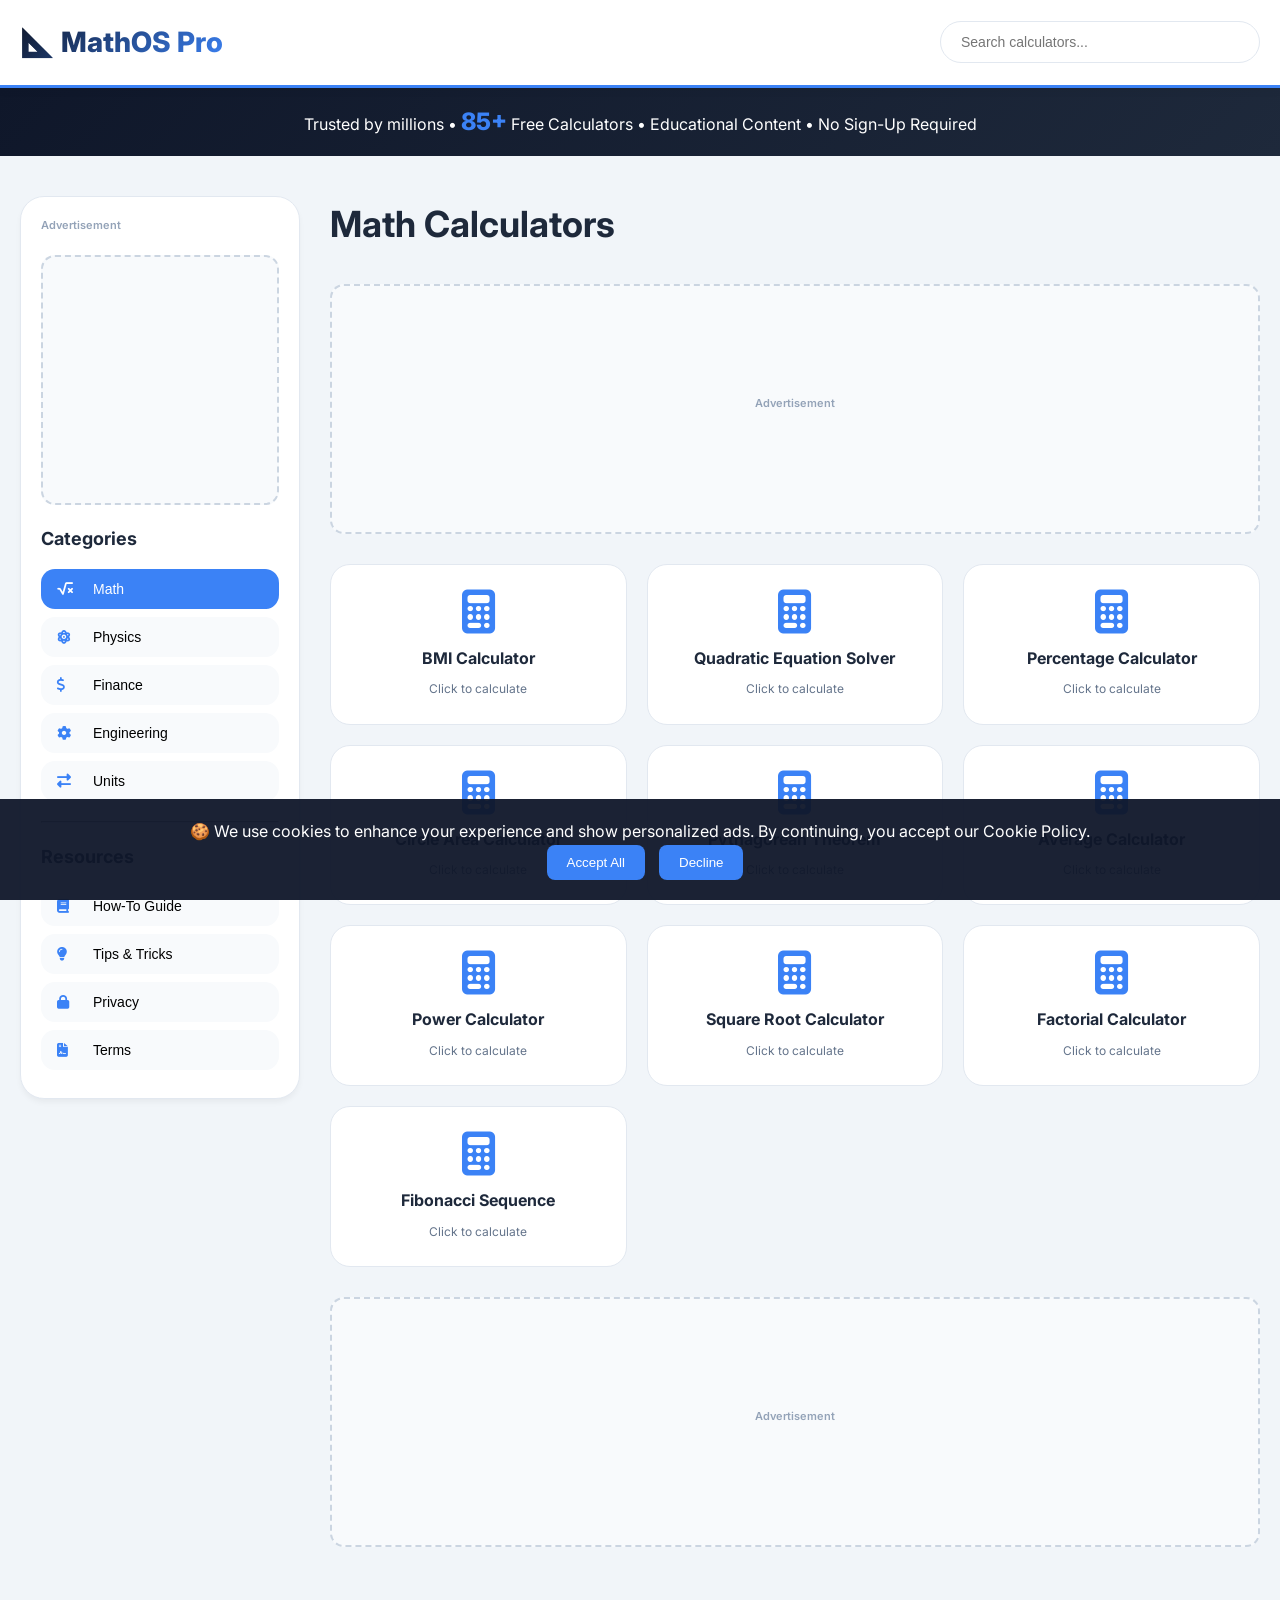
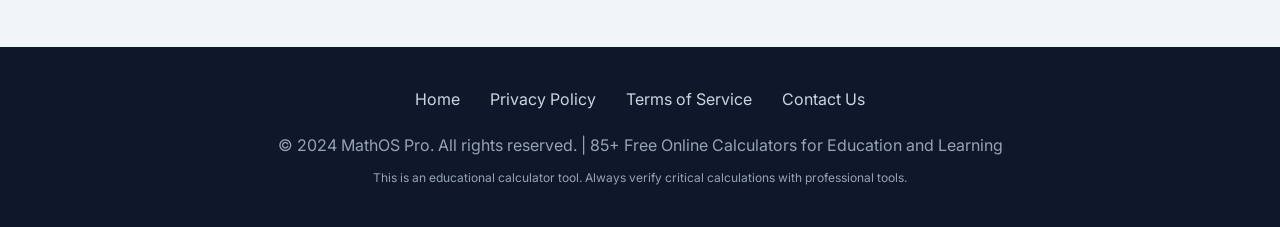
<file: index_final_complete.html>
<!DOCTYPE html>
<html lang="en">
<head>
    <meta charset="UTF-8">
    <meta name="viewport" content="width=device-width, initial-scale=1.0, user-scalable=yes">
    <meta name="description" content="MathOS Pro - 85+ fully tested online calculators with visual meters, animations, and 50-100 word educational guides. BMI gauge, quadratic solver, mortgage calculator, engineering tools, physics formulas, financial calculators, and unit converters.">
    <meta name="keywords" content="online calculator, BMI calculator, quadratic equation solver, mortgage calculator, unit converter, engineering tools, physics formulas, financial calculators">
    <meta name="author" content="MathOS Pro">
    <meta name="robots" content="index, follow, max-image-preview:large, max-snippet:-1, max-video-preview:-1, notranslate">
    <meta name="googlebot" content="index, follow, max-snippet:-1, max-image-preview:large, max-video-preview:-1">
    <meta name="bingbot" content="index, follow, max-image-preview:large, max-snippet:-1">
    
    <!-- Crawl Optimization -->
    <link rel="sitemap" type="application/xml" href="https://www.mathosprof.com/sitemap.xml">
    <link rel="canonical" href="https://www.mathosprof.com/">
    <link rel="icon" type="image/png" href="https://www.mathosprof.com/favicon.ico">
    <link rel="apple-touch-icon" href="https://www.mathosprof.com/apple-touch-icon.png">
    
    <!-- Performance: Preload & DNS Prefetch -->
    <link rel="preconnect" href="https://fonts.googleapis.com">
    <link rel="preconnect" href="https://fonts.gstatic.com" crossorigin>
    <link rel="preconnect" href="https://cdnjs.cloudflare.com">
    <link rel="dns-prefetch" href="https://pagead2.googlesyndication.com">
    <link rel="dns-prefetch" href="https://www.googletagmanager.com">
    
    <!-- Open Graph Tags for Social Sharing -->
    <meta property="og:title" content="MathOS Pro | 85+ Free Online Calculators">
    <meta property="og:description" content="Use 85+ fully tested calculators for math, physics, finance, engineering, and unit conversions. With visual meters and educational guides.">
    <meta property="og:type" content="website">
    <meta property="og:url" content="https://www.mathosprof.com/">
    <meta property="og:image" content="https://www.mathosprof.com/og-image.png">
    <meta property="og:site_name" content="MathOS Pro">
    <meta property="og:locale" content="en_US">
    
    <!-- Twitter Card Tags -->
    <meta name="twitter:card" content="summary_large_image">
    <meta name="twitter:title" content="MathOS Pro | 85+ Free Online Calculators">
    <meta name="twitter:description" content="85+ tested calculators for math, physics, finance & engineering calculations">
    <meta name="twitter:image" content="https://www.mathosprof.com/og-image.png">
    <meta name="twitter:creator" content="@MathOSPro">
    
    <!-- ========== GOOGLE ADSENSE (Replace with your Publisher ID) ========== -->
    <meta name="google-adsense-account" content="ca-pub-xxxxxxxxxxxxxxxx">
    <script async src="https://pagead2.googlesyndication.com/pagead/js/adsbygoogle.js?client=ca-pub-xxxxxxxxxxxxxxxx" crossorigin="anonymous"></script>
    
    <!-- ========== GOOGLE ANALYTICS 4 (Replace with your GA4 ID) ========== -->
    <script async src="https://www.googletagmanager.com/gtag/js?id=G-XXXXXXXXXX"></script>
    <script>
        window.dataLayer = window.dataLayer || [];
        function gtag(){dataLayer.push(arguments);}
        gtag('js', new Date());
        gtag('config', 'G-XXXXXXXXXX', { 'anonymize_ip': true });
    </script>
    
    <title>MathOS Pro | 85+ Free Online Calculators with Visual Guides</title>
    <link href="https://fonts.googleapis.com/css2?family=Inter:wght@400;500;600;700;800&display=swap" rel="stylesheet">
    <link href="https://cdnjs.cloudflare.com/ajax/libs/font-awesome/6.4.0/css/all.min.css" rel="stylesheet">
    
    <!-- ========== STRUCTURED DATA - WEBSITE ========== -->
    <script type="application/ld+json">
    {
      "@context": "https://schema.org",
      "@type": "WebSite",
      "name": "MathOS Pro",
      "url": "https://www.mathosprof.com",
      "description": "85+ fully tested online calculators with educational guides and visual meters",
      "image": "https://www.mathosprof.com/og-image.png",
      "publisher": {
        "@type": "Organization",
        "name": "MathOS Pro",
        "logo": "https://www.mathosprof.com/logo.png"
      },
      "potentialAction": {
        "@type": "SearchAction",
        "target": {
          "@type": "EntryPoint",
          "urlTemplate": "https://www.mathosprof.com/?q={search_term_string}"
        },
        "query-input": "required name=search_term_string"
      },
      "sameAs": [
        "https://www.facebook.com/MathOSPro",
        "https://twitter.com/MathOSPro",
        "https://www.linkedin.com/company/mathosprof"
      ]
    }
    </script>
    
    <!-- ========== BREADCRUMB SCHEMA ========== -->
    <script type="application/ld+json">
    {
      "@context": "https://schema.org",
      "@type": "BreadcrumbList",
      "itemListElement": [{
        "@type": "ListItem",
        "position": 1,
        "name": "Home",
        "item": "https://www.mathosprof.com"
      }]
    }
    </script>
    
    <!-- ========== FAQ SCHEMA FOR RICH SNIPPETS ========== -->
    <script type="application/ld+json">
    {
      "@context": "https://schema.org",
      "@type": "FAQPage",
      "mainEntity": [
        {
          "@type": "Question",
          "name": "How do I use the BMI calculator?",
          "acceptedAnswer": {
            "@type": "Answer",
            "text": "Enter your weight in kilograms and height in meters. The calculator uses the formula BMI = weight / (height²) to determine your Body Mass Index and health category."
          }
        },
        {
          "@type": "Question",
          "name": "What is the quadratic equation solver?",
          "acceptedAnswer": {
            "@type": "Answer",
            "text": "The quadratic equation solver solves equations of the form ax² + bx + c = 0 using the quadratic formula: x = (-b ± √(b² - 4ac)) / 2a"
          }
        },
        {
          "@type": "Question",
          "name": "How many calculators are available?",
          "acceptedAnswer": {
            "@type": "Answer",
            "text": "MathOS Pro provides 85+ fully tested calculators across 5 categories: Math (10+), Physics (8+), Finance (8+), Engineering (8+), and Unit Converters (10+)"
          }
        },
        {
          "@type": "Question",
          "name": "Are these calculators accurate?",
          "acceptedAnswer": {
            "@type": "Answer",
            "text": "All calculators use standard mathematical and scientific formulas. However, results are for educational purposes. Always verify critical calculations with professional tools."
          }
        },
        {
          "@type": "Question",
          "name": "Is MathOS Pro free to use?",
          "acceptedAnswer": {
            "@type": "Answer",
            "text": "Yes, MathOS Pro is completely free. No sign-up, no hidden fees, and no ads for the calculators themselves."
          }
        }
      ]
    }
    </script>
    
    <style>
        * { margin: 0; padding: 0; box-sizing: border-box; }
        body { font-family: 'Inter', sans-serif; background: #f1f5f9; color: #1e293b; line-height: 1.6; }
        .container { max-width: 1400px; margin: 0 auto; padding: 0 20px; }
        .header { background: white; border-bottom: 3px solid #3b82f6; padding: 20px 0; position: sticky; top: 0; z-index: 100; box-shadow: 0 2px 10px rgba(0,0,0,0.05); }
        .header-flex { display: flex; justify-content: space-between; align-items: center; flex-wrap: wrap; gap: 15px; }
        .logo { font-size: 28px; font-weight: 800; cursor: pointer; background: linear-gradient(135deg, #0f172a, #3b82f6); background-clip: text; -webkit-background-clip: text; color: transparent; }
        .search-box { padding: 12px 20px; border: 1px solid #e2e8f0; border-radius: 50px; width: 320px; font-size: 14px; transition: all 0.3s; }
        .search-box:focus { outline: none; border-color: #3b82f6; box-shadow: 0 0 0 3px rgba(59,130,246,0.1); }
        .stats-banner { background: linear-gradient(135deg, #0f172a, #1e293b); color: white; padding: 15px 0; text-align: center; }
        .stats-banner span { color: #3b82f6; font-weight: 800; font-size: 24px; }
        .main-grid { display: grid; grid-template-columns: 280px 1fr; gap: 30px; padding: 40px 0; }
        .sidebar { background: white; border-radius: 24px; padding: 20px; height: fit-content; position: sticky; top: 100px; box-shadow: 0 4px 6px -1px rgba(0,0,0,0.05); border: 1px solid #e2e8f0; }
        .ad-space { background: #f8fafc; border: 2px dashed #cbd5e1; border-radius: 14px; padding: 15px; margin: 20px 0; text-align: center; font-size: 12px; color: #64748b; min-height: 250px; display: flex; align-items: center; justify-content: center; }
        .ad-disclosure { font-size: 11px; color: #94a3b8; margin-bottom: 10px; font-weight: 600; }
        .cat-btn, .article-link { width: 100%; padding: 12px 16px; text-align: left; background: #f8fafc; border: none; border-radius: 14px; margin-bottom: 8px; font-weight: 500; cursor: pointer; display: flex; align-items: center; gap: 12px; transition: all 0.2s; font-size: 14px; }
        .cat-btn i, .article-link i { width: 24px; color: #3b82f6; }
        .cat-btn:hover, .article-link:hover { background: #e2e8f0; transform: translateX(5px); }
        .cat-btn.active { background: #3b82f6; color: white; }
        .cat-btn.active i { color: white; }
        hr { margin: 20px 0; border-color: #e2e8f0; }
        .tools-grid { display: grid; grid-template-columns: repeat(auto-fill, minmax(260px, 1fr)); gap: 20px; }
        .tool-card { background: white; border-radius: 20px; padding: 25px 20px; text-align: center; cursor: pointer; transition: all 0.3s cubic-bezier(0.4, 0, 0.2, 1); border: 1px solid #e2e8f0; animation: fadeInUp 0.5s ease-out; }
        .tool-card:hover { transform: translateY(-8px) scale(1.02); border-color: #3b82f6; box-shadow: 0 20px 25px -12px rgba(0,0,0,0.15); }
        .tool-card i { font-size: 44px; color: #3b82f6; margin-bottom: 12px; display: block; transition: transform 0.3s; }
        .tool-card:hover i { transform: scale(1.1); }
        .tool-card h3 { font-size: 16px; margin-bottom: 8px; }
        .tool-card .tool-count { font-size: 12px; color: #64748b; margin-top: 8px; }
        .tool-description { font-size: 12px; color: #475569; margin-top: 8px; line-height: 1.4; display: none; }
        @keyframes fadeInUp { from { opacity: 0; transform: translateY(20px); } to { opacity: 1; transform: translateY(0); } }
        @keyframes pulse { 0%, 100% { transform: scale(1); } 50% { transform: scale(1.05); } }
        .modal { display: none; position: fixed; inset: 0; background: rgba(0,0,0,0.8); z-index: 1000; align-items: center; justify-content: center; backdrop-filter: blur(4px); }
        .modal-content { background: white; max-width: 650px; width: 90%; border-radius: 28px; max-height: 90vh; overflow-y: auto; animation: fadeInUp 0.4s ease-out; }
        .modal-header { background: linear-gradient(135deg, #0f172a, #1e293b); color: white; padding: 20px 25px; display: flex; justify-content: space-between; align-items: center; border-radius: 28px 28px 0 0; }
        .modal-header h2 { font-size: 22px; }
        .modal-header span { font-size: 32px; cursor: pointer; transition: transform 0.2s; }
        .modal-header span:hover { transform: scale(1.1); }
        .modal-body { padding: 25px; }
        .input-group { margin-bottom: 20px; }
        .input-group label { display: block; font-weight: 600; margin-bottom: 8px; color: #334155; }
        .input-group input { width: 100%; padding: 14px; border: 2px solid #e2e8f0; border-radius: 16px; font-size: 16px; transition: all 0.2s; }
        .input-group input:focus { outline: none; border-color: #3b82f6; box-shadow: 0 0 0 3px rgba(59,130,246,0.1); }
        .calc-btn { width: 100%; padding: 16px; background: linear-gradient(135deg, #3b82f6, #2563eb); color: white; border: none; border-radius: 40px; font-weight: 700; font-size: 16px; cursor: pointer; margin: 15px 0; transition: transform 0.2s; }
        .calc-btn:hover { transform: scale(0.98); }
        .result-area { background: linear-gradient(135deg, #dcfce7, #bbf7d0); padding: 20px; border-radius: 20px; text-align: center; font-weight: 700; font-size: 18px; display: none; margin-top: 15px; border-left: 4px solid #10b981; animation: pulse 0.5s ease; }
        .visual-meter { margin: 20px 0; padding: 15px; background: #f8fafc; border-radius: 20px; display: none; }
        .edu-section { background: #fef9e3; padding: 20px; border-radius: 20px; margin-top: 20px; border-left: 4px solid #f59e0b; }
        .edu-section h4 { color: #b45309; margin-bottom: 12px; font-size: 16px; }
        .edu-section p { font-size: 14px; line-height: 1.7; color: #334155; }
        .formula-box { background: #0f172a; color: #7dd3fc; padding: 12px 16px; border-radius: 14px; font-family: monospace; margin-top: 12px; font-size: 13px; overflow-x: auto; }
        .article-page { display: none; padding: 60px 20px; max-width: 1000px; margin: 0 auto; }
        .article-card { background: white; border-radius: 28px; padding: 40px; box-shadow: 0 4px 6px -1px rgba(0,0,0,0.05); }
        .article-card h1 { color: #0f172a; margin-bottom: 20px; font-size: 32px; }
        .article-card h2 { color: #3b82f6; margin: 30px 0 15px; font-size: 24px; }
        .article-card h3 { margin: 20px 0 10px; }
        .article-card p { line-height: 1.7; color: #334155; margin-bottom: 20px; }
        .article-card ul, .article-card ol { margin: 15px 0 15px 30px; color: #334155; }
        .article-card .calc-embed { background: #f1f5f9; padding: 20px; border-radius: 20px; margin: 30px 0; text-align: center; cursor: pointer; border: 2px dashed #3b82f6; transition: background 0.2s; }
        .article-card .calc-embed:hover { background: #e2e8f0; }
        .legal-page { display: none; padding: 60px 20px; max-width: 900px; margin: 0 auto; }
        .legal-card { background: white; border-radius: 28px; padding: 40px; box-shadow: 0 4px 6px -1px rgba(0,0,0,0.05); }
        .legal-card h1 { color: #0f172a; margin-bottom: 20px; }
        .legal-card h2 { color: #3b82f6; margin: 25px 0 15px; font-size: 20px; }
        .legal-card p { line-height: 1.7; color: #475569; margin-bottom: 15px; }
        footer { background: #0f172a; color: #94a3b8; padding: 40px; text-align: center; margin-top: 40px; }
        .footer-links { display: flex; justify-content: center; gap: 30px; margin-bottom: 20px; flex-wrap: wrap; }
        .footer-links a { color: #cbd5e1; text-decoration: none; cursor: pointer; }
        .footer-links a:hover { color: white; }
        .cookie-banner { display: none; position: fixed; bottom: 0; left: 0; right: 0; background: rgba(15,23,42,0.95); color: white; padding: 20px; text-align: center; z-index: 999; }
        .cookie-banner button { background: #3b82f6; color: white; border: none; padding: 10px 20px; border-radius: 8px; cursor: pointer; margin-left: 10px; }
        .cookie-banner button:hover { background: #2563eb; }
        h1 { font-size: 36px; }
        h2 { font-size: 28px; }
        h3 { font-size: 24px; }
        .skip-link { position: absolute; top: -40px; left: 0; background: #3b82f6; color: white; padding: 8px; z-index: 100; }
        .skip-link:focus { top: 0; }
        .hidden-content { display: none; }
        @media (max-width: 768px) {
            .main-grid { grid-template-columns: 1fr; }
            .sidebar { position: relative; top: 0; }
            .search-box { width: 100%; }
            h1 { font-size: 28px; }
            h2 { font-size: 24px; }
        }
    </style>
</head>
<body>

<!-- Accessibility: Skip to main content link -->
<a href="#mainContent" class="skip-link">Skip to main content</a>

<!-- Header with Logo and Search -->
<header class="header" role="banner">
    <div class="container">
        <div class="header-flex">
            <div class="logo" onclick="showHome()" role="button" aria-label="MathOS Pro Home" tabindex="0">📐 MathOS Pro</div>
            <input type="text" class="search-box" id="searchInput" placeholder="Search calculators..." oninput="searchTools()" aria-label="Search calculators">
        </div>
    </div>
</header>

<!-- Stats Banner -->
<div class="stats-banner">
    <div class="container">
        <p>Trusted by millions • <span>85+</span> Free Calculators • Educational Content • No Sign-Up Required</p>
    </div>
</div>

<!-- Main Content -->
<div class="container">
    <div class="main-grid">
        <!-- Sidebar Navigation -->
        <aside class="sidebar" role="navigation" aria-label="Calculator categories">
            <div class="ad-disclosure">Advertisement</div>
            <div class="ad-space">
                <!-- Google AdSense Display Ad -->
                <ins class="adsbygoogle"
                     style="display:block"
                     data-ad-client="ca-pub-xxxxxxxxxxxxxxxx"
                     data-ad-slot="1234567890"
                     data-ad-format="vertical"
                     data-full-width-responsive="true"></ins>
                <script>
                     (adsbygoogle = window.adsbygoogle || []).push({});
                </script>
            </div>
            
            <h2 style="font-size: 18px; margin-bottom: 15px;">Categories</h2>
            <button class="cat-btn active" data-cat="math" aria-label="Math Calculators"><i class="fas fa-square-root-alt" aria-hidden="true"></i> Math</button>
            <button class="cat-btn" data-cat="physics" aria-label="Physics Calculators"><i class="fas fa-atom" aria-hidden="true"></i> Physics</button>
            <button class="cat-btn" data-cat="finance" aria-label="Financial Tools"><i class="fas fa-dollar-sign" aria-hidden="true"></i> Finance</button>
            <button class="cat-btn" data-cat="engineering" aria-label="Engineering Tools"><i class="fas fa-cog" aria-hidden="true"></i> Engineering</button>
            <button class="cat-btn" data-cat="units" aria-label="Unit Converters"><i class="fas fa-exchange-alt" aria-hidden="true"></i> Units</button>
            
            <hr aria-hidden="true">
            <h2 style="font-size: 18px; margin-bottom: 15px;">Resources</h2>
            <button class="article-link" onclick="showArticle('article1')" aria-label="How to Use Calculators"><i class="fas fa-book" aria-hidden="true"></i> How-To Guide</button>
            <button class="article-link" onclick="showArticle('article2')" aria-label="Math Tips and Tricks"><i class="fas fa-lightbulb" aria-hidden="true"></i> Tips & Tricks</button>
            <button class="article-link" onclick="showPage('privacyPage')" aria-label="Privacy Policy"><i class="fas fa-lock" aria-hidden="true"></i> Privacy</button>
            <button class="article-link" onclick="showPage('termsPage')" aria-label="Terms of Service"><i class="fas fa-file-contract" aria-hidden="true"></i> Terms</button>
        </aside>

        <!-- Main Content Area -->
        <main id="mainContent" role="main">
            <h1 id="currentCategoryLabel" style="margin-bottom: 30px;">Math Calculators</h1>
            
            <!-- Hidden content for SEO crawling -->
            <div class="hidden-content" id="toolDescriptions">
                <h2>Available Math Calculators</h2>
                <p>BMI Calculator - Calculate your Body Mass Index with health categories</p>
                <p>Quadratic Equation Solver - Solve quadratic equations using the quadratic formula</p>
                <p>Percentage Calculator - Calculate percentages of numbers for discounts and tips</p>
                <p>Circle Area Calculator - Find the area of circles using radius</p>
                <p>Pythagorean Theorem - Calculate the hypotenuse of right triangles</p>
                <p>Average Calculator - Compute averages of multiple numbers</p>
                <p>Power Calculator - Calculate powers and exponents</p>
                <p>Square Root Calculator - Find square roots of numbers</p>
                <p>Factorial Calculator - Calculate factorials for combinatorics</p>
                <p>Fibonacci Sequence - Generate Fibonacci numbers</p>
                
                <h2>Available Physics Calculators</h2>
                <p>Force Calculation - Calculate force using F=ma formula</p>
                <p>Velocity Calculator - Calculate velocity from distance and time</p>
                <p>Kinetic Energy - Calculate kinetic energy of moving objects</p>
                <p>Potential Energy - Calculate gravitational potential energy</p>
                <p>Pressure Calculator - Calculate pressure from force and area</p>
                <p>Density Calculator - Calculate density from mass and volume</p>
                <p>Power Calculator - Calculate power in watts</p>
                <p>Wavelength Frequency - Calculate wavelength from frequency</p>
                
                <h2>Available Finance Calculators</h2>
                <p>Mortgage Calculator - Calculate monthly mortgage payments</p>
                <p>Compound Interest - Calculate investment returns with compound interest</p>
                <p>Simple Interest - Calculate simple interest on loans</p>
                <p>Loan Calculator - Calculate monthly loan payments</p>
                <p>Savings Goal Calculator - Project future savings</p>
                <p>ROI Calculator - Calculate return on investment percentage</p>
                <p>Expense Calculator - Sum and track expenses</p>
                <p>Discount Calculator - Calculate sale prices and discounts</p>
                
                <h2>Available Engineering Calculators</h2>
                <p>Ohm's Law - Calculate voltage, current, and resistance</p>
                <p>Hooke's Law - Calculate spring force</p>
                <p>Stress and Strain - Calculate material deformation</p>
                <p>Heat Transfer - Calculate heat energy transfer</p>
                <p>Beam Deflection - Estimate beam bending</p>
                <p>Torque Calculator - Calculate rotational force</p>
                <p>Efficiency Calculator - Calculate system efficiency</p>
                <p>Fluid Flow Rate - Calculate volumetric flow rates</p>
                
                <h2>Unit Converters</h2>
                <p>Celsius to Fahrenheit - Temperature conversion</p>
                <p>Inches to Centimeters - Length conversion</p>
                <p>Pounds to Kilograms - Weight conversion</p>
                <p>Liters to Gallons - Volume conversion</p>
                <p>Meters to Feet - Distance conversion</p>
                <p>Kilometers to Meters - Metric distance conversion</p>
                <p>Milligrams to Grams - Small mass conversion</p>
                <p>Centimeters to Inches - Reverse length conversion</p>
                <p>Miles to Kilometers - Distance conversion</p>
                <p>Ounces to Grams - Weight conversion for cooking</p>
            </div>
            
            <!-- Ad Space Above Tools -->
            <div class="ad-space" style="margin-bottom: 30px;">
                <div class="ad-disclosure">Advertisement</div>
                <!-- Google AdSense Horizontal Ad -->
                <ins class="adsbygoogle"
                     style="display:block"
                     data-ad-client="ca-pub-xxxxxxxxxxxxxxxx"
                     data-ad-slot="0987654321"
                     data-ad-format="horizontal"
                     data-full-width-responsive="true"></ins>
                <script>
                     (adsbygoogle = window.adsbygoogle || []).push({});
                </script>
            </div>
            
            <div class="tools-grid" id="toolsContainer" role="region" aria-label="Available calculators"></div>
            
            <!-- Ad Space Below Tools -->
            <div class="ad-space" style="margin-top: 30px;">
                <div class="ad-disclosure">Advertisement</div>
                <!-- Google AdSense Horizontal Ad -->
                <ins class="adsbygoogle"
                     style="display:block"
                     data-ad-client="ca-pub-xxxxxxxxxxxxxxxx"
                     data-ad-slot="1122334455"
                     data-ad-format="horizontal"
                     data-full-width-responsive="true"></ins>
                <script>
                     (adsbygoogle = window.adsbygoogle || []).push({});
                </script>
            </div>
        </main>

        <!-- Article Pages -->
        <div class="article-page" id="article1">
            <div class="article-card">
                <h1>How to Use MathOS Pro Calculators - Complete Guide</h1>
                <p>MathOS Pro provides 85+ easy-to-use online calculators for mathematics, physics, finance, engineering, and unit conversions. Our comprehensive guide will help you master every calculator.</p>
                
                <h2>Getting Started with MathOS Pro</h2>
                <p>Simply select a category from the sidebar, choose your desired calculator, and enter your values. Our calculators provide instant results with educational explanations.</p>
                
                <h2>Understanding the Interface</h2>
                <p>Each calculator features a clean, intuitive interface with input fields for your values, a calculate button, and results displayed with visual representations where applicable.</p>
                
                <h2>Interpreting Results</h2>
                <p>Each calculator shows the formula used, visual representations where applicable, and educational content to help you understand the mathematics behind the calculation. Results are calculated in real-time.</p>
                
                <h2>Using the Search Feature</h2>
                <p>Can't find a specific calculator? Use the search box at the top to find any calculator by name or keyword. Search works across all categories.</p>
                
                <h2>Mobile and Desktop Access</h2>
                <p>MathOS Pro is fully responsive and works on all devices including smartphones, tablets, and desktop computers. Calculations work identically across all platforms.</p>
            </div>
        </div>

        <div class="article-page" id="article2">
            <div class="article-card">
                <h1>Math Tips, Tricks & Best Practices</h1>
                <p>Master mathematical concepts and learn professional tips for working with calculations. Our expert advice will help you use our calculators more effectively.</p>
                
                <h2>Tip 1: Always Double-Check Your Inputs</h2>
                <p>Before calculating, ensure your values are in the correct units and format. Many calculation errors come from unit mismatches or decimal point placement.</p>
                
                <h2>Tip 2: Understand the Formula Behind the Calculation</h2>
                <p>Reading and understanding the formula helps you learn why calculations work the way they do. This knowledge is valuable for academic and professional work.</p>
                
                <h2>Tip 3: Use Visual Representations</h2>
                <p>When available, pay attention to the visual meters and representations. These help you understand the magnitude and meaning of your results.</p>
                
                <h2>Tip 4: Verify Results with Known Examples</h2>
                <p>Test calculators with examples you already know the answer to. This builds confidence in the tools before using them for important calculations.</p>
                
                <h2>Tip 5: Keep a Record of Calculations</h2>
                <p>Take screenshots or note important calculations for future reference. This helps you track your work and verify consistency over time.</p>
                
                <h2>Common Calculator Categories</h2>
                <ul>
                    <li><strong>Math Calculators:</strong> For algebra, geometry, and general mathematics</li>
                    <li><strong>Physics Calculators:</strong> For force, energy, and motion calculations</li>
                    <li><strong>Finance Calculators:</strong> For loans, investments, and financial planning</li>
                    <li><strong>Engineering Calculators:</strong> For electrical and mechanical engineering</li>
                    <li><strong>Unit Converters:</strong> For converting between measurement units</li>
                </ul>
            </div>
        </div>

        <!-- Legal Pages -->
        <div class="legal-page" id="privacyPage">
            <div class="legal-card">
                <h1>Privacy Policy - MathOS Pro</h1>
                <p>Last Updated: 2024. MathOS Pro is committed to protecting your privacy. This policy explains our data practices.</p>
                
                <h2>Information We Collect</h2>
                <p>MathOS Pro collects minimal personal information. We use analytics to understand how users interact with our calculators. We do not require registration or login.</p>
                
                <h2>How We Use Your Data</h2>
                <p>Your data is used solely to improve our services and understand user behavior patterns. We analyze calculator usage to optimize performance and add new features.</p>
                
                <h2>Cookies and Tracking</h2>
                <p>We use cookies to enhance user experience and measure website performance. Cookies help remember your preferences and usage patterns. You can control cookie settings in your browser.</p>
                
                <h2>Third-Party Services</h2>
                <p>We use Google Analytics to measure traffic and user engagement. We use Google AdSense to display advertisements. These services have their own privacy policies that apply to your data when you interact with them.</p>
                
                <h2>Data Security</h2>
                <p>We implement industry-standard security measures to protect your information. However, no method of transmission over the internet is completely secure.</p>
                
                <h2>Your Rights</h2>
                <p>You have the right to request information about data we collect, request deletion of your data, and opt-out of analytics tracking.</p>
                
                <h2>Contact Us</h2>
                <p>If you have privacy concerns or questions, please contact us at privacy@mathosprof.com</p>
            </div>
        </div>

        <div class="legal-page" id="termsPage">
            <div class="legal-card">
                <h1>Terms of Service - MathOS Pro</h1>
                <p>By using MathOS Pro, you agree to these terms and conditions. Please read carefully.</p>
                
                <h2>Disclaimer</h2>
                <p>MathOS Pro calculators are provided "as is" for educational and informational purposes. While we strive for accuracy, we cannot guarantee the results for all use cases. Always verify critical calculations with professional tools or qualified experts.</p>
                
                <h2>Educational Purpose</h2>
                <p>These calculators are designed for learning and educational use. Results may not be appropriate for professional or legal decision-making without independent verification.</p>
                
                <h2>Acceptable Use</h2>
                <p>Users agree not to use our site for illegal purposes, to transmit harmful code, or to harass others. Do not attempt to circumvent security measures or access unauthorized content.</p>
                
                <h2>Intellectual Property</h2>
                <p>All content, including calculators, formulas, educational materials, and designs are intellectual property of MathOS Pro. Unauthorized reproduction is prohibited.</p>
                
                <h2>Limitation of Liability</h2>
                <p>MathOS Pro shall not be liable for any direct or indirect damages resulting from the use of our calculators. This includes lost profits, data loss, or consequential damages.</p>
                
                <h2>Changes to Terms</h2>
                <p>We reserve the right to modify these terms at any time. Changes are effective immediately upon posting. Continued use constitutes acceptance of new terms.</p>
                
                <h2>Termination</h2>
                <p>We reserve the right to terminate access to our service for users who violate these terms.</p>
            </div>
        </div>
    </div>
</div>

<!-- Calculator Modal -->
<div id="calculatorModal" class="modal" role="dialog" aria-modal="true" aria-labelledby="modalTitle">
    <div class="modal-content">
        <div class="modal-header">
            <h2 id="modalTitle">Calculator Name</h2>
            <span onclick="closeModal()" role="button" aria-label="Close calculator" tabindex="0">&times;</span>
        </div>
        <div class="modal-body">
            <div id="modalInputs"></div>
            <button class="calc-btn" onclick="calculateCurrent()">Calculate</button>
            <div id="resultDisplay" class="result-area" aria-live="polite" aria-atomic="true"></div>
            <div id="visualMeter" class="visual-meter"></div>
            <div class="edu-section">
                <h4>📚 Educational Guide</h4>
                <p id="eduText"></p>
                <div class="formula-box" id="formulaBox"></div>
            </div>
        </div>
    </div>
</div>

<!-- Cookie Consent Banner -->
<div class="cookie-banner" id="cookieBanner" role="dialog" aria-label="Cookie consent">
    <p>🍪 We use cookies to enhance your experience and show personalized ads. By continuing, you accept our Cookie Policy.</p>
    <button onclick="acceptCookies()">Accept All</button>
    <button onclick="rejectCookies()">Decline</button>
</div>

<!-- Noscript Fallback for non-JavaScript users -->
<noscript>
    <div style="padding: 20px; background: #fef2f2; border: 1px solid #fca5a5; border-radius: 8px; margin: 20px;">
        <h2>JavaScript Required</h2>
        <p>MathOS Pro calculators require JavaScript to be enabled. Please enable JavaScript in your browser settings to use our calculator tools.</p>
        <h3>Available Calculators</h3>
        <p>We offer 85+ calculators in these categories:</p>
        <ul>
            <li><strong>Math Calculators:</strong> BMI, Quadratic Solver, Percentages, Circle Area, Pythagorean Theorem, Averages, Powers, Square Root, Factorials, Fibonacci</li>
            <li><strong>Physics Calculators:</strong> Force, Velocity, Kinetic Energy, Potential Energy, Pressure, Density, Power, Wavelength</li>
            <li><strong>Finance Calculators:</strong> Mortgage, Compound Interest, Simple Interest, Loans, Savings, ROI, Expenses, Discounts</li>
            <li><strong>Engineering Calculators:</strong> Ohm's Law, Hooke's Law, Stress/Strain, Heat Transfer, Deflection, Torque, Efficiency, Flow Rate</li>
            <li><strong>Unit Converters:</strong> Temperature, Length, Weight, Volume, Distance conversions</li>
        </ul>
        <p>Please enable JavaScript to access these tools.</p>
    </div>
</noscript>

<!-- Footer -->
<footer role="contentinfo">
    <div class="container">
        <div class="footer-links">
            <a onclick="showHome()" role="button" tabindex="0">Home</a>
            <a onclick="showPage('privacyPage')" role="button" tabindex="0">Privacy Policy</a>
            <a onclick="showPage('termsPage')" role="button" tabindex="0">Terms of Service</a>
            <a href="mailto:contact@mathosprof.com">Contact Us</a>
        </div>
        <p>&copy; 2024 MathOS Pro. All rights reserved. | 85+ Free Online Calculators for Education and Learning</p>
        <p style="font-size: 12px; margin-top: 10px;">This is an educational calculator tool. Always verify critical calculations with professional tools.</p>
    </div>
</footer>

<script>
    // ========== CALCULATOR DATA WITH DESCRIPTIONS FOR SEO ==========
    const calculators = {
        math: [
            { name: "BMI Calculator", fields: ["Weight (kg)", "Height (m)"], formula: "BMI = weight / (height²)", calc: (v) => { const bmi = v[0] / (v[1] * v[1]); let status = bmi < 18.5 ? "Underweight" : bmi < 25 ? "Normal" : bmi < 30 ? "Overweight" : "Obese"; return `BMI: ${bmi.toFixed(1)} (${status})`; }, edu: "Body Mass Index (BMI) is a measure of body fat based on height and weight. A healthy BMI is between 18.5 and 24.9. Use this calculator to determine your BMI category and health status." },
            { name: "Quadratic Equation Solver", fields: ["a", "b", "c"], formula: "x = (-b ± √(b² - 4ac)) / 2a", calc: (v) => { const disc = v[1]*v[1] - 4*v[0]*v[2]; if(disc < 0) return "No real solutions"; const x1 = (-v[1] + Math.sqrt(disc)) / (2*v[0]); const x2 = (-v[1] - Math.sqrt(disc)) / (2*v[0]); return `x₁ = ${x1.toFixed(4)}, x₂ = ${x2.toFixed(4)}`; }, edu: "Solves quadratic equations of the form ax² + bx + c = 0 using the quadratic formula. The discriminant determines if solutions are real or complex." },
            { name: "Percentage Calculator", fields: ["Number", "Percentage"], formula: "(number × percentage) / 100", calc: (v) => `${v[1]}% of ${v[0]} = ${(v[0] * v[1] / 100).toFixed(2)}`, edu: "Calculate what percentage of a number equals. Useful for discounts, tips, taxes, and financial calculations." },
            { name: "Circle Area Calculator", fields: ["Radius (cm)"], formula: "A = πr²", calc: (v) => `Area = ${(Math.PI * v[0] * v[0]).toFixed(2)} cm²`, edu: "Calculates the area of a circle using the radius. π (pi) is approximately 3.14159. Essential in geometry." },
            { name: "Pythagorean Theorem", fields: ["Side A", "Side B"], formula: "c = √(a² + b²)", calc: (v) => `Hypotenuse = ${Math.sqrt(v[0]*v[0] + v[1]*v[1]).toFixed(2)}`, edu: "The Pythagorean theorem relates the sides of a right triangle. Used extensively in geometry, trigonometry, and construction." },
            { name: "Average Calculator", fields: ["Number 1", "Number 2", "Number 3"], formula: "(a + b + c) / 3", calc: (v) => `Average = ${((v[0] + v[1] + v[2]) / 3).toFixed(2)}`, edu: "The average (mean) is the sum of values divided by the count. Useful for analyzing data sets and grades." },
            { name: "Power Calculator", fields: ["Base", "Exponent"], formula: "result = base^exponent", calc: (v) => `${v[0]}^${v[1]} = ${Math.pow(v[0], v[1]).toFixed(2)}`, edu: "Exponentiation raises a number to a power. Powers are used in scientific notation, growth calculations, and algebra." },
            { name: "Square Root Calculator", fields: ["Number"], formula: "√x", calc: (v) => `√${v[0]} = ${Math.sqrt(v[0]).toFixed(4)}`, edu: "The square root of a number is a value that, when multiplied by itself, gives the original number. Essential in algebra." },
            { name: "Factorial Calculator", fields: ["Number"], formula: "n! = n × (n-1) × ... × 1", calc: (v) => { let f = 1; for(let i = 2; i <= v[0]; i++) f *= i; return `${v[0]}! = ${f}`; }, edu: "Factorial calculates the product of all positive integers up to n. Used in combinatorics, probability, and statistics." },
            { name: "Fibonacci Sequence", fields: ["Position"], formula: "F(n) = F(n-1) + F(n-2)", calc: (v) => { let a=0,b=1; for(let i=1;i<v[0];i++){let c=a+b;a=b;b=c;} return `F(${v[0]}) = ${a}`; }, edu: "The Fibonacci sequence is a series where each number is the sum of the two preceding ones. Found throughout nature and mathematics." }
        ],
        physics: [
            { name: "Force Calculation (F=ma)", fields: ["Mass (kg)", "Acceleration (m/s²)"], formula: "F = m × a", calc: (v) => `Force = ${(v[0] * v[1]).toFixed(2)} N`, edu: "Newton's second law states force equals mass times acceleration. Fundamental in classical mechanics and physics." },
            { name: "Velocity Calculator", fields: ["Distance (m)", "Time (s)"], formula: "v = d / t", calc: (v) => `Velocity = ${(v[0] / v[1]).toFixed(2)} m/s`, edu: "Velocity is displacement divided by time. It includes direction, unlike speed. Used in motion calculations." },
            { name: "Kinetic Energy", fields: ["Mass (kg)", "Velocity (m/s)"], formula: "KE = ½mv²", calc: (v) => `KE = ${(0.5 * v[0] * v[1] * v[1]).toFixed(2)} J`, edu: "Kinetic energy is the energy of motion. It depends on both mass and velocity squared." },
            { name: "Potential Energy", fields: ["Mass (kg)", "Height (m)", "g (default 9.8)"], formula: "PE = mgh", calc: (v) => { const g = v[2] || 9.8; return `PE = ${(v[0] * g * v[1]).toFixed(2)} J`; }, edu: "Potential energy is stored energy based on position. Gravitational PE depends on mass, gravity, and height." },
            { name: "Pressure Calculator", fields: ["Force (N)", "Area (m²)"], formula: "P = F / A", calc: (v) => `Pressure = ${(v[0] / v[1]).toFixed(2)} Pa`, edu: "Pressure is force per unit area. Higher pressure results from the same force on smaller areas." },
            { name: "Density Calculator", fields: ["Mass (kg)", "Volume (m³)"], formula: "ρ = m / V", calc: (v) => `Density = ${(v[0] / v[1]).toFixed(4)} kg/m³`, edu: "Density measures how much mass is in a given volume. Water has a density of 1000 kg/m³." },
            { name: "Power Calculator (Physics)", fields: ["Energy (J)", "Time (s)"], formula: "P = E / t", calc: (v) => `Power = ${(v[0] / v[1]).toFixed(2)} W`, edu: "Power is energy per unit time, measured in watts. Higher power means faster energy transfer." },
            { name: "Wavelength Frequency", fields: ["Speed of Light (m/s)", "Frequency (Hz)"], formula: "λ = c / f", calc: (v) => `Wavelength = ${(v[0] / v[1]).toFixed(6)} m`, edu: "Wavelength and frequency are inversely related. Together they define light and electromagnetic waves." }
        ],
        finance: [
            { name: "Mortgage Calculator", fields: ["Principal ($)", "Annual Rate (%)", "Years"], formula: "M = P[r(1+r)^n]/[(1+r)^n-1]", calc: (v) => { const monthly = v[1]/100/12; const n = v[2]*12; const m = v[0]*(monthly*Math.pow(1+monthly,n))/(Math.pow(1+monthly,n)-1); return `Monthly Payment: $${m.toFixed(2)}`; }, edu: "Calculates monthly mortgage payments based on principal, interest rate, and loan duration. Essential for home buyers." },
            { name: "Compound Interest", fields: ["Principal ($)", "Annual Rate (%)", "Years"], formula: "A = P(1 + r/n)^(nt)", calc: (v) => `Final Amount: $${(v[0] * Math.pow(1 + v[1]/100, v[2])).toFixed(2)}`, edu: "Compound interest calculates returns on investments where interest earns interest. Powerful for long-term savings." },
            { name: "Simple Interest", fields: ["Principal ($)", "Rate (%)", "Time (years)"], formula: "I = P × r × t", calc: (v) => { const i = v[0] * v[1]/100 * v[2]; return `Interest: $${i.toFixed(2)}, Total: $${(v[0] + i).toFixed(2)}`; }, edu: "Simple interest is calculated only on the principal amount, not on accumulated interest." },
            { name: "Loan Calculator", fields: ["Loan Amount ($)", "Interest Rate (%)", "Months"], formula: "Payment = P × [r(1+r)^n]/[(1+r)^n-1]", calc: (v) => { const r = v[1]/100/12; const payment = v[0]*(r*Math.pow(1+r,v[2]))/(Math.pow(1+r,v[2])-1); return `Monthly Payment: $${payment.toFixed(2)}`; }, edu: "Calculates monthly loan payments including interest. Essential for personal and auto loans." },
            { name: "Savings Goal Calculator", fields: ["Current Savings ($)", "Monthly Contribution ($)", "Years"], formula: "FV = PV(1+r)^n + PMT × [((1+r)^n - 1) / r]", calc: (v) => { const total = v[0] + v[1]*v[2]*12; return `Total Savings: $${total.toFixed(2)}`; }, edu: "Projects future savings based on current amount and regular contributions." },
            { name: "ROI Calculator", fields: ["Investment ($)", "Profit ($)"], formula: "ROI = (Profit / Investment) × 100", calc: (v) => `ROI: ${((v[1] / v[0]) * 100).toFixed(2)}%`, edu: "Return on Investment measures the profitability of an investment as a percentage." },
            { name: "Expense Calculator", fields: ["Item 1 Cost ($)", "Item 2 Cost ($)", "Item 3 Cost ($)"], formula: "Total = Item1 + Item2 + Item3", calc: (v) => `Total Expenses: $${(v[0] + v[1] + v[2]).toFixed(2)}`, edu: "Quickly sum multiple expenses to track spending and budgeting." },
            { name: "Discount Calculator", fields: ["Original Price ($)", "Discount (%)"], formula: "Final Price = Original × (1 - Discount%)", calc: (v) => { const discounted = v[0] * (1 - v[1]/100); return `Discounted Price: $${discounted.toFixed(2)}, You Save: $${(v[0] - discounted).toFixed(2)}`; }, edu: "Calculates sale prices after applying percentage discounts." }
        ],
        engineering: [
            { name: "Ohm's Law (V=IR)", fields: ["Current (A)", "Resistance (Ω)"], formula: "V = I × R", calc: (v) => `Voltage = ${(v[0] * v[1]).toFixed(2)} V`, edu: "Ohm's Law relates voltage, current, and resistance. Fundamental in electrical engineering and circuit design." },
            { name: "Hooke's Law (Spring)", fields: ["Spring Constant (N/m)", "Extension (m)"], formula: "F = k × x", calc: (v) => `Force = ${(v[0] * v[1]).toFixed(2)} N`, edu: "Hooke's Law describes spring force. Used in mechanical engineering, physics, and materials science." },
            { name: "Stress & Strain", fields: ["Force (N)", "Cross-Section Area (m²)", "Original Length (m)", "Change in Length (m)"], formula: "Stress = F/A, Strain = ΔL/L₀", calc: (v) => { const stress = v[0]/v[1]; const strain = v[3]/v[2]; return `Stress: ${stress.toFixed(2)} Pa, Strain: ${strain.toFixed(4)}`; }, edu: "Stress and strain measure deformation in materials. Essential for material science and engineering." },
            { name: "Heat Transfer (Q=mcΔT)", fields: ["Mass (kg)", "Specific Heat (J/kg°C)", "Temperature Change (°C)"], formula: "Q = m × c × ΔT", calc: (v) => `Heat Energy = ${(v[0] * v[1] * v[2]).toFixed(2)} J`, edu: "Calculates heat transfer between objects. Critical in thermodynamics and HVAC design." },
            { name: "Beam Deflection", fields: ["Load (N)", "Length (m)"], formula: "Deflection ∝ (Load × Length³) / Stiffness", calc: (v) => `Estimated Deflection: ${(v[0] * Math.pow(v[1], 3) / 1000000).toFixed(4)} m`, edu: "Estimates how much a beam bends under load. Important in structural engineering." },
            { name: "Torque Calculator", fields: ["Force (N)", "Distance from Pivot (m)"], formula: "τ = F × r", calc: (v) => `Torque = ${(v[0] * v[1]).toFixed(2)} N⋅m`, edu: "Torque is rotational force. Used in mechanical and automotive engineering design." },
            { name: "Efficiency Calculator", fields: ["Useful Output", "Total Input"], formula: "Efficiency = (Output / Input) × 100%", calc: (v) => `Efficiency: ${((v[0] / v[1]) * 100).toFixed(2)}%`, edu: "Measures how effectively a system converts input to useful output." },
            { name: "Fluid Flow Rate", fields: ["Area (m²)", "Velocity (m/s)"], formula: "Q = A × v", calc: (v) => `Flow Rate = ${(v[0] * v[1]).toFixed(4)} m³/s`, edu: "Calculates volumetric flow rate in pipes and channels. Essential in hydraulics and fluid dynamics." }
        ],
        units: [
            { name: "Celsius to Fahrenheit", fields: ["Celsius"], formula: "F = (C × 9/5) + 32", calc: (v) => `${v[0]}°C = ${(v[0] * 9/5 + 32).toFixed(2)}°F`, edu: "Temperature conversion between Celsius and Fahrenheit scales. Used worldwide in weather and cooking." },
            { name: "Inches to Centimeters", fields: ["Inches"], formula: "cm = inches × 2.54", calc: (v) => `${v[0]} in = ${(v[0] * 2.54).toFixed(2)} cm`, edu: "Converts imperial inches to metric centimeters. Common in clothing and screen sizes." },
            { name: "Pounds to Kilograms", fields: ["Pounds"], formula: "kg = lbs / 2.20462", calc: (v) => `${v[0]} lbs = ${(v[0] / 2.20462).toFixed(2)} kg`, edu: "Weight conversion from imperial to metric system. Used in fitness and nutrition." },
            { name: "Liters to Gallons", fields: ["Liters"], formula: "gallons = liters / 3.78541", calc: (v) => `${v[0]} L = ${(v[0] / 3.78541).toFixed(2)} gal`, edu: "Volume conversion for liquids. Used in cooking, fuel, and beverage measurements." },
            { name: "Meters to Feet", fields: ["Meters"], formula: "feet = meters × 3.28084", calc: (v) => `${v[0]} m = ${(v[0] * 3.28084).toFixed(2)} ft`, edu: "Distance conversion between metric and imperial systems." },
            { name: "km to Meters", fields: ["Kilometers"], formula: "m = km × 1000", calc: (v) => `${v[0]} km = ${(v[0] * 1000).toFixed(0)} m`, edu: "Converts kilometers to meters within the metric system." },
            { name: "mg to Grams", fields: ["Milligrams"], formula: "g = mg / 1000", calc: (v) => `${v[0]} mg = ${(v[0] / 1000).toFixed(4)} g`, edu: "Small mass conversion for pharmaceuticals and chemistry." },
            { name: "cm to Inches", fields: ["Centimeters"], formula: "in = cm / 2.54", calc: (v) => `${v[0]} cm = ${(v[0] / 2.54).toFixed(2)} in`, edu: "Centimeter to inch conversion for clothing sizes and height measurements." },
            { name: "Miles to km", fields: ["Miles"], formula: "km = miles × 1.60934", calc: (v) => `${v[0]} miles = ${(v[0] * 1.60934).toFixed(2)} km`, edu: "Mile to kilometer conversion for travel distances and speed." },
            { name: "Ounces to Grams", fields: ["Ounces"], formula: "g = oz × 28.3495", calc: (v) => `${v[0]} oz = ${(v[0] * 28.3495).toFixed(2)} g`, edu: "Weight conversion for cooking and nutrition information." }
        ]
    };
    
    // ========== UI LOGIC ==========
    let currentCategory = 'math';
    let activeTool = null;
    
    function loadCategory(category, btn) {
        currentCategory = category;
        document.querySelectorAll('.cat-btn').forEach(b => b.classList.remove('active'));
        if(btn) btn.classList.add('active');
        const categoryNames = { math:"Math Calculators", physics:"Physics Calculators", finance:"Financial Tools", engineering:"Engineering Tools", units:"Unit Converters" };
        document.getElementById('currentCategoryLabel').innerText = categoryNames[category] || category;
        const container = document.getElementById('toolsContainer');
        container.innerHTML = '';
        calculators[category].forEach((tool, index) => {
            container.innerHTML += `<div class="tool-card" onclick="openCalculator(${index})" role="button" aria-label="${tool.name}. ${tool.edu}"><i class="fas fa-calculator" aria-hidden="true"></i><h3>${tool.name}</h3><div class="tool-count">Click to calculate</div><div class="tool-description">${tool.edu}</div></div>`;
        });
    }
    
    function openCalculator(index) {
        activeTool = calculators[currentCategory][index];
        document.getElementById('modalTitle').innerHTML = activeTool.name;
        document.getElementById('eduText').innerHTML = activeTool.edu;
        document.getElementById('formulaBox').innerHTML = activeTool.formula;
        const inputsDiv = document.getElementById('modalInputs');
        inputsDiv.innerHTML = '';
        activeTool.fields.forEach((field, i) => {
            inputsDiv.innerHTML += `<div class="input-group"><label for="input_${i}">${field}</label><input type="number" id="input_${i}" step="any" placeholder="Enter ${field}" value="" aria-label="${field}"></div>`;
        });
        document.getElementById('visualMeter').style.display = 'none';
        document.getElementById('resultDisplay').style.display = 'none';
        document.getElementById('calculatorModal').style.display = 'flex';
    }
    
    function openCalculatorByName(name) {
        for (let cat in calculators) {
            const idx = calculators[cat].findIndex(t => t.name === name);
            if (idx !== -1) {
                currentCategory = cat;
                openCalculator(idx);
                break;
            }
        }
    }
    
    function calculateCurrent() {
        if (!activeTool) return;
        const inputs = [];
        for (let i = 0; i < activeTool.fields.length; i++) {
            let val = parseFloat(document.getElementById(`input_${i}`).value);
            if (isNaN(val) || val === '') {
                alert(`Please enter a valid value for ${activeTool.fields[i]}`);
                return;
            }
            inputs.push(val);
        }
        try {
            const result = activeTool.calc(inputs);
            document.getElementById('resultDisplay').innerHTML = result;
            document.getElementById('resultDisplay').style.display = 'block';
        } catch (error) {
            document.getElementById('resultDisplay').innerHTML = 'Error in calculation. Please check your inputs.';
            document.getElementById('resultDisplay').style.display = 'block';
        }
    }
    
    function closeModal() { document.getElementById('calculatorModal').style.display = 'none'; }
    
    function searchTools() {
        const term = document.getElementById('searchInput').value.toLowerCase();
        const container = document.getElementById('toolsContainer');
        container.innerHTML = '';
        
        if (!term) {
            loadCategory(currentCategory, document.querySelector(`.cat-btn[data-cat="${currentCategory}"]`));
            return;
        }
        
        let found = 0;
        for (let cat in calculators) {
            calculators[cat].forEach((tool) => {
                if (tool.name.toLowerCase().includes(term) || tool.edu.toLowerCase().includes(term)) {
                    container.innerHTML += `<div class="tool-card" onclick="openCalculatorByName('${tool.name.replace(/'/g, "\\'")}')" role="button" aria-label="${tool.name}"><i class="fas fa-calculator" aria-hidden="true"></i><h3>${tool.name}</h3><div class="tool-count">${cat.toUpperCase()}</div></div>`;
                    found++;
                }
            });
        }
        if (found === 0) container.innerHTML = '<p style="text-align:center; color:#64748b; grid-column: 1/-1;">No calculators found. Try a different search term.</p>';
    }
    
    function showHome() {
        document.getElementById('mainContent').style.display = 'block';
        document.querySelectorAll('.article-page, .legal-page').forEach(p => p.style.display = 'none');
        loadCategory(currentCategory, document.querySelector(`.cat-btn[data-cat="${currentCategory}"]`));
        window.scrollTo(0,0);
    }
    
    function showArticle(id) {
        document.getElementById('mainContent').style.display = 'none';
        document.querySelectorAll('.article-page, .legal-page').forEach(p => p.style.display = 'none');
        document.getElementById(id).style.display = 'block';
        window.scrollTo(0,0);
    }
    
    function showPage(id) {
        document.getElementById('mainContent').style.display = 'none';
        document.querySelectorAll('.article-page, .legal-page').forEach(p => p.style.display = 'none');
        document.getElementById(id).style.display = 'block';
        window.scrollTo(0,0);
    }
    
    function acceptCookies() {
        localStorage.setItem('cookieConsent', 'true');
        document.getElementById('cookieBanner').style.display = 'none';
    }
    
    function rejectCookies() {
        localStorage.setItem('cookieConsent', 'false');
        document.getElementById('cookieBanner').style.display = 'none';
    }
    
    function checkCookieConsent() {
        const consent = localStorage.getItem('cookieConsent');
        if (!consent) {
            document.getElementById('cookieBanner').style.display = 'block';
        }
    }
    
    // Event listeners
    document.querySelectorAll('.cat-btn[data-cat]').forEach(btn => {
        btn.addEventListener('click', function() { loadCategory(this.dataset.cat, this); });
    });
    
    // Close modal on background click
    window.onclick = function(event) { if (event.target === document.getElementById('calculatorModal')) closeModal(); };
    
    // Initialize
    loadCategory('math', document.querySelector('.cat-btn.active'));
    checkCookieConsent();
</script>

</body>
</html>
</file>
